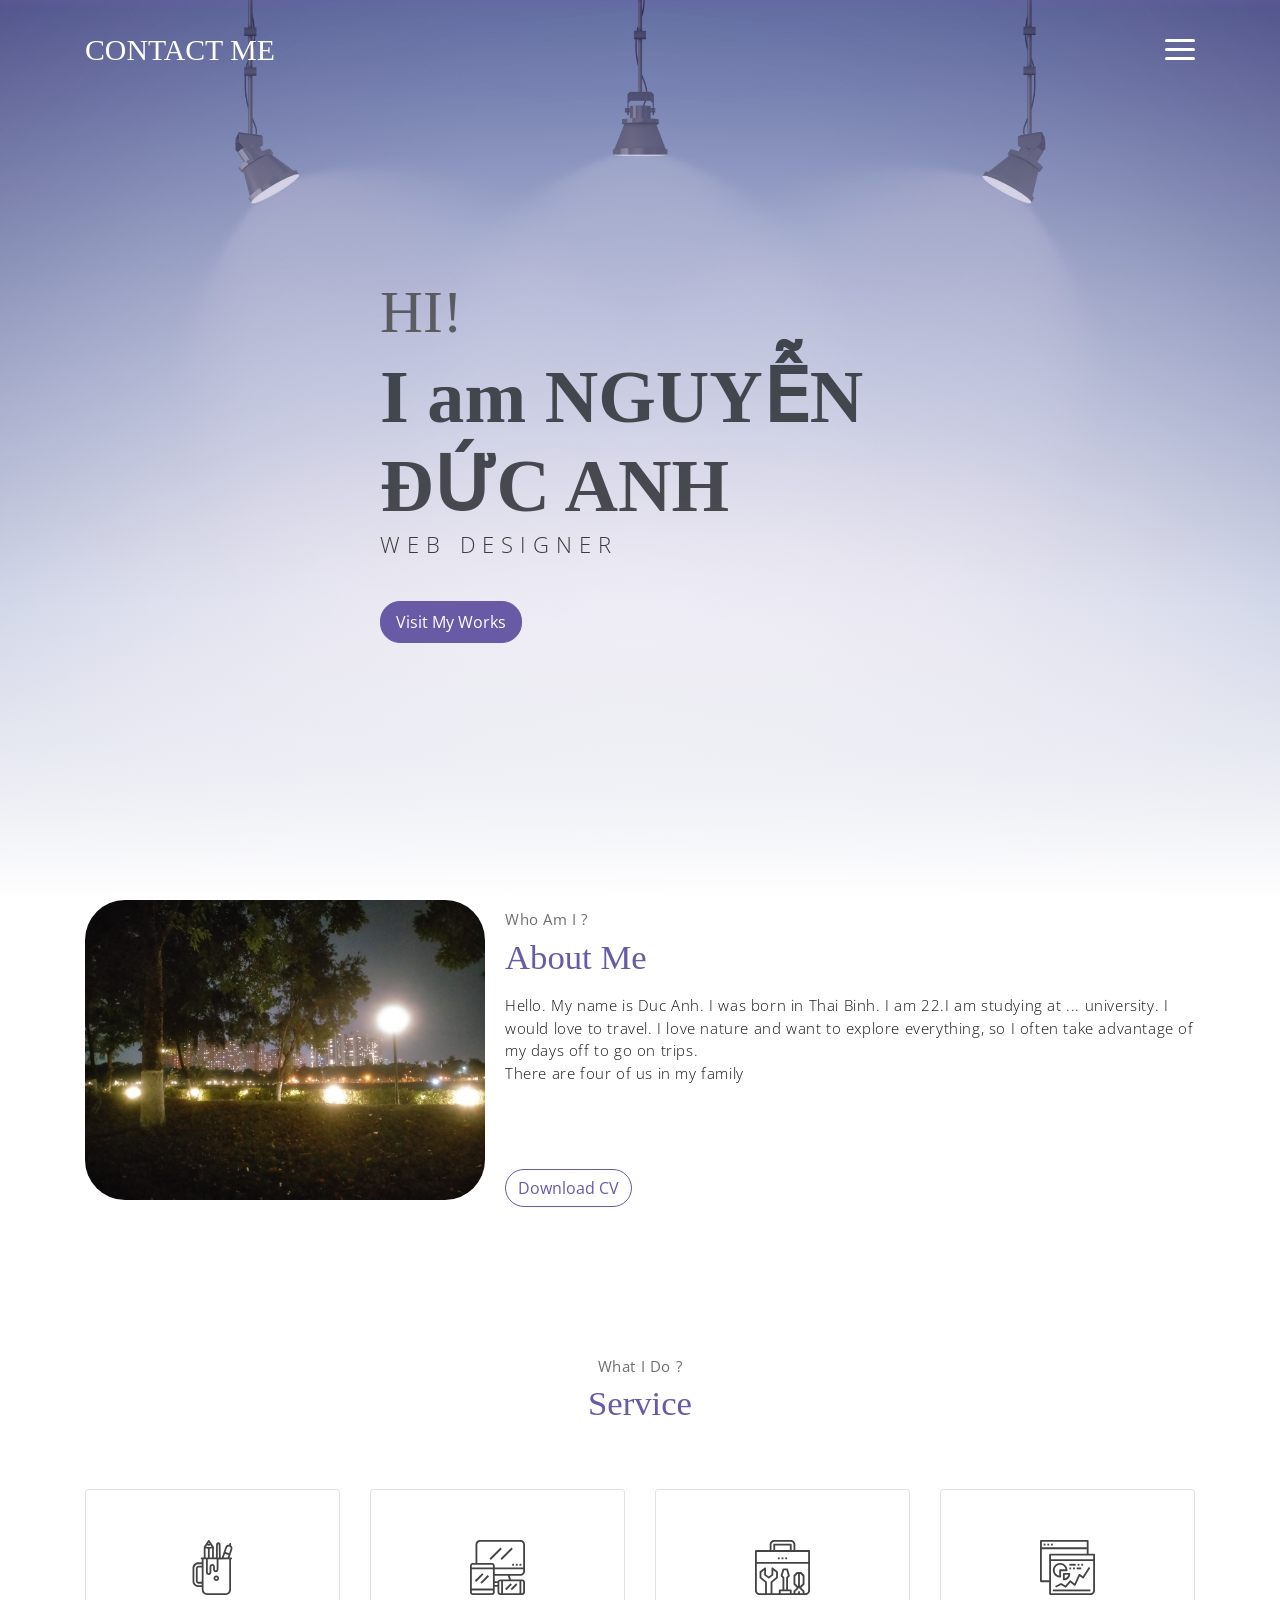
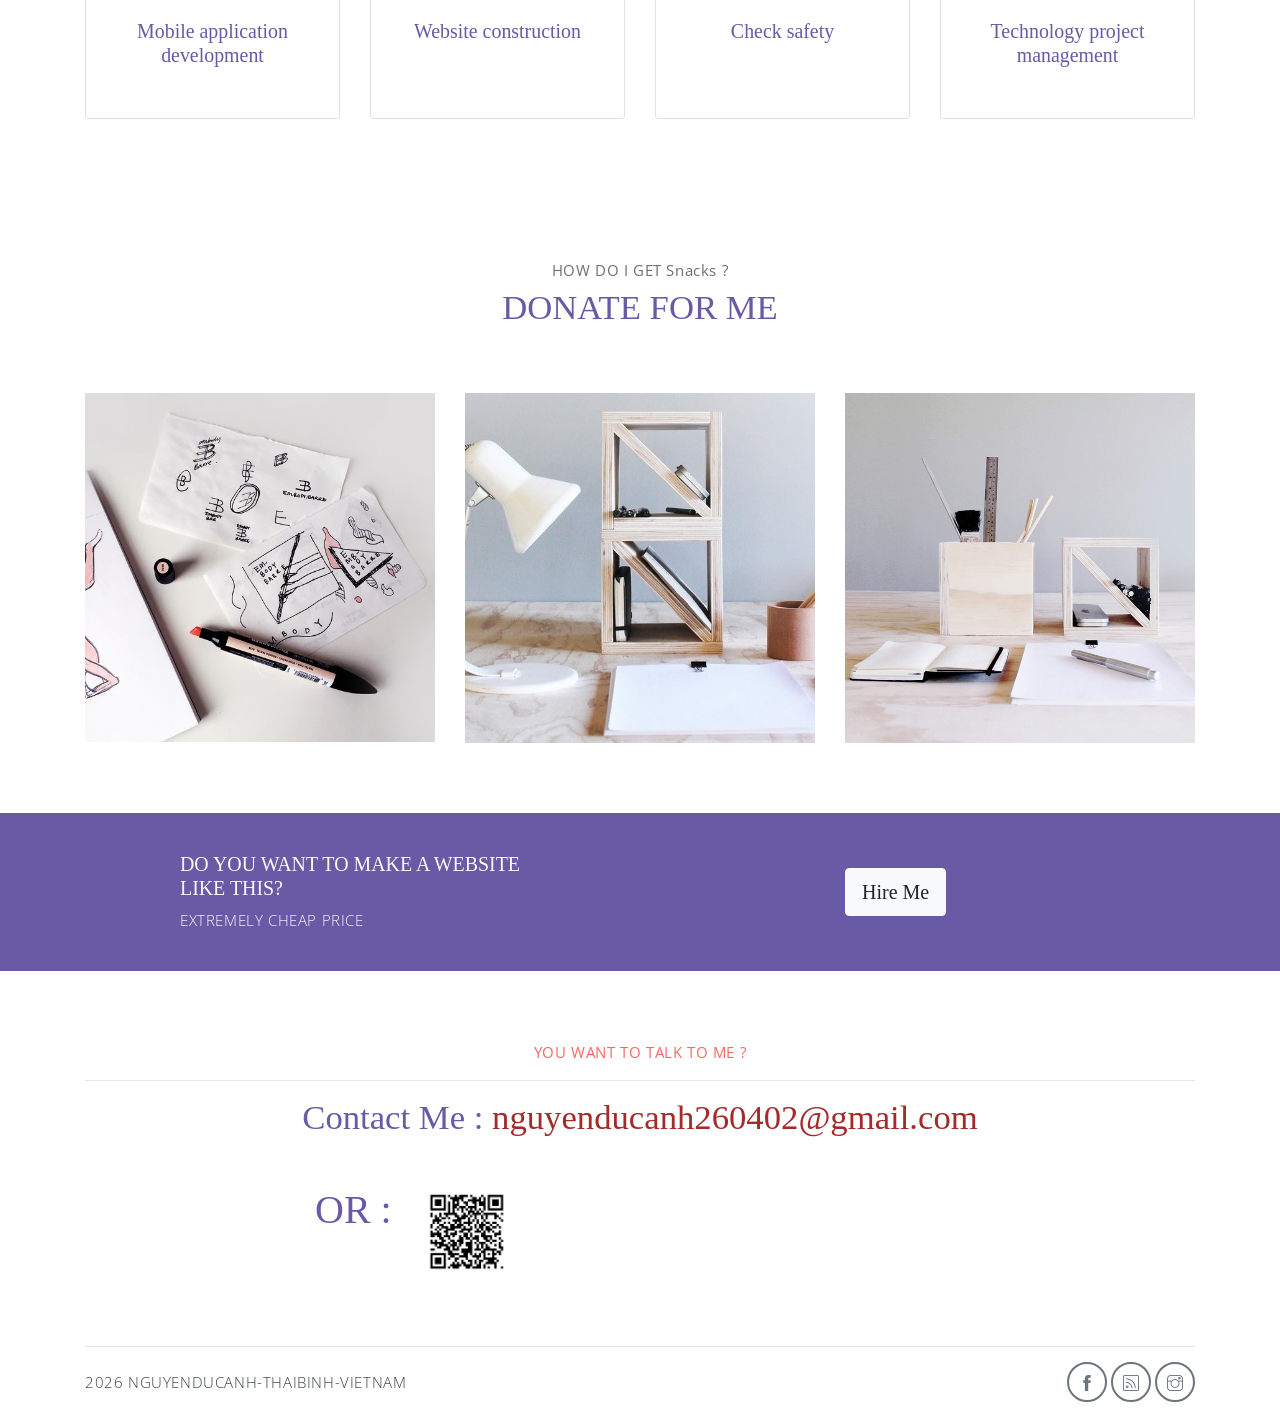
<file: index.html>
<!DOCTYPE html>
<html lang="en">
<head>
	<meta charset="utf-8">
    <meta name="viewport" content="width=device-width, initial-scale=1, shrink-to-fit=no">
    <meta name="description" content="TOI LA NGUYEN DUC ANH ">
    <meta name="author" content="Devcrud">
    <title>NGUYENDUCANH </title>
    <!-- font icons -->
    <link rel="stylesheet" href="assets/vendors/themify-icons/css/themify-icons.css">
    <!-- Bootstrap + Meyawo main styles -->
	<link rel="stylesheet" href="assets/css/meyawo.css">
   
    <meta name="google-adsense-account" content="ca-pub-3031003174365564">

    <script async src="https://pagead2.googlesyndication.com/pagead/js/adsbygoogle.js?client=ca-pub-3031003174365564"
    crossorigin="anonymous"></script>
</head>
<body data-spy="scroll" data-target=".navbar" data-offset="40" id="home">

    <!-- Page Navbar -->
    <nav class="custom-navbar" data-spy="affix" data-offset-top="20">
        <div class="container">
            <a style="color: rgb(255, 255, 255);" class="logo" href="https://www.facebook.com/profile.php?id=100047521892506">CONTACT ME </a>         
            <ul class="nav">
                <li class="item">
                    <a class="link" href="#home">Home</a>
                </li>
                <li class="item">
                    <a class="link" href="#about">About</a>
                </li>
                <li class="item">
                    <a class="link" href="#helpme">Help Me </a>
                </li>
                <li class="item">
                    <a class="link" href="#testmonial">Testmonial</a>
                </li>
                <li class="item">
                    <a class="link" href="#contact">Contact</a>
                </li>
                <li class="item ml-md-3">
                    <a href="#" class="btn btn-primary">Components toang</a>
                </li>
            </ul>
            <a href="javascript:void(0)" id="nav-toggle" class="hamburger hamburger--elastic">
                <div class="hamburger-box">
                  <div class="hamburger-inner"></div>
                </div>
            </a>
        </div>          
    </nav><!-- End of Page Navbar -->

    <!-- page header -->
    <header id="home" class="header">
        <div class="overlay"></div>
        <div class="header-content container">
            <h1 class="header-title">
                <span class="up">HI!</span>
                <span class="down">I am NGUYỄN ĐỨC ANH</span>
            </h1>
            <p class="header-subtitle">WEB DESIGNER</p>            

            <a class="btn btn-primary" href="#">Visit My Works</a>
        </div>              
    </header><!-- end of page header -->

    <!-- about section -->
    <section class="section pt-0" id="about">
        <!-- container -->
        <div class="container text-center">
            <!-- about wrapper -->
            <div class="about">
                <div class="about-img-holder">
                    <img src="assets/imgs/skyblack.jpg" class="about-img" alt="Download free bootstrap 4 landing page, free boootstrap 4 templates, Download free bootstrap 4.1 landing page, free boootstrap 4.1.1 templates, meyawo Landing page">
                </div>
                <div class="about-caption">
                    <p class="section-subtitle">Who Am I ?</p>
                    <h2 class="section-title mb-3">About Me</h2>
                    <p>
                        Hello. My name is Duc Anh. I was born in Thai Binh. I am 22.I am studying at ... university. I would love to travel. I love nature and want to explore everything, so I often take advantage of my days off to go on trips.
                         <br>There are four of us in my family<br> 
                        <br> 
                      <br>        
                         </p>
                    <a href="#" class="btn-rounded btn btn-outline-primary mt-4">Download CV </a>
                </div>              
            </div><!-- end of about wrapper -->
        </div><!-- end of container -->
    </section> <!-- end of about section -->

    <!-- service section -->
    <section class="section" id="service">
        <div class="container text-center">
            <p class="section-subtitle">What I Do ?</p>
            <h6 class="section-title mb-6">Service</h6>
            <!-- row -->
            <div class="row">
                <div class="col-md-6 col-lg-3">
                    <div class="service-card">
                        <div class="body">
                            <img src="assets/imgs/pencil-case.svg" alt="Download free bootstrap 4 landing page, free boootstrap 4 templates, Download free bootstrap 4.1 landing page, free boootstrap 4.1.1 templates, meyawo Landing page" class="icon">
                            <h6 class="title">Mobile application development</h6>
                            <p class="subtitle">I can help you create high-quality mobile applications .</p>
                        </div>
                    </div>
                </div>
                <div class="col-md-6 col-lg-3">
                    <div class="service-card">
                        <div class="body">
                            <img src="assets/imgs/responsive.svg" alt="Download free bootstrap 4 landing page, free boootstrap 4 templates, Download free bootstrap 4.1 landing page, free boootstrap 4.1.1 templates, meyawo Landing page" class="icon">
                            <h6 class="title">Website construction</h6>
                            <p class="subtitle">I can help you create beautiful websites for individuals, businesses or online stores.</p>
                        </div>
                    </div>
                </div>
                <div class="col-md-6 col-lg-3">
                    <div class="service-card">
                        <div class="body">
                            <img src="assets/imgs/toolbox.svg" alt="Download free bootstrap 4 landing page, free boootstrap 4 templates, Download free bootstrap 4.1 landing page, free boootstrap 4.1.1 templates, meyawo Landing page" class="icon">
                            <h6 class="title">Check safety</h6>
                            <p class="subtitle">I can help you protect your systems and data, detect security vulnerabilities and suggest improvements..</p>
                        </div>
                    </div>
                </div>
                <div class="col-md-6 col-lg-3">
                    <div class="service-card">
                        <div class="body">
                            <img src="assets/imgs/analytics.svg" alt="Download free bootstrap 4 landing page, free boootstrap 4 templates, Download free bootstrap 4.1 landing page, free boootstrap 4.1.1 templates, meyawo Landing page" class="icon">
                            <h6 class="title">Technology project management</h6>
                            <p class="subtitle">I can help you manage technology projects effectively and successfully.</p>
                        </div>
                    </div>
                </div>
            </div><!-- end of row -->
        </div>
    </section><!-- end of service section -->

    <!-- portfolio section -->
    <section class="section" id="helpme">
        <div class="container text-center">
            <p class="section-subtitle">HOW DO I GET Snacks ? </p>
            <h6 class="section-title mb-6">DONATE FOR ME </h6>
            <!-- row -->
            <div class="row">
                <div class="col-md-4">
                    <a  class="portfolio-card">
                        <img src="assets/imgs/folio-1.jpg" class="portfolio-card-img" alt="">    
                        <span class="portfolio-card-overlay">
                            <span class="portfolio-card-caption">
                                <h4>NGUYỄN ĐỨC ANH </h5>
                                <p class="font-weight-normal">Momo: 0978158745</p>
                            </span>                         
                        </span>                     
                    </a>
                </div>
                <div class="col-md-4">
                    <a class="portfolio-card">
                        <img class="portfolio-card-img" src="assets/imgs/folio-2.jpg" class="img-responsive rounded" alt="">
                        <span class="portfolio-card-overlay">
                            <span class="portfolio-card-caption">
                                <h4>NGUYỄN ĐỨC ANH</h5>
                                <p class="font-weight-normal">ZaloPay: 0978158745</p>
                            </span>                         
                        </span>                         
                    </a>
                </div>
                <div class="col-md-4">
                    <a class="portfolio-card">
                        <img class="portfolio-card-img" src="assets/imgs/folio-3.jpg" class="img-responsive rounded" alt="">    
                        <span class="portfolio-card-overlay">
                            <span class="portfolio-card-caption">
                                <h4>NGUYỄN ĐỨC ANH</h5>
                                <p class="font-weight-normal">MB bank : 0001696422609</p>
                            </span>                         
                        </span>                     
                    </a>
                </div>
            </div><!-- end of row -->
        </div><!-- end of container -->
    </section> <!-- end of portfolio section -->

 

    <!-- section -->
    <section class="section-sm bg-primary">
        <!-- container -->
        <div class="container text-center text-sm-left">
            <!-- row -->
            <div class="row align-items-center">
                <div class="col-sm offset-md-1 mb-4 mb-md-0">
                    <h6 class="title text-light">DO YOU WANT TO MAKE A WEBSITE LIKE THIS?</h6>
                    <p class="m-0 text-light">EXTREMELY CHEAP PRICE</p>
                </div>
                <div class="col-sm offset-sm-2 offset-md-3">
                    <a class="btn btn-lg my-font btn-light rounded" href="#contact">Hire Me</a>
                </div>
            </div> <!-- end of row -->
        </div> <!-- end of container -->
    </section> <!-- end of section -->

    <!-- testimonial section 
    <section class="section" id="testmonial">
        <div class="container text-center">
            <p class="section-subtitle">What Think Client About Me ?</p>
            <h6 class="section-title mb-6">MY BESTFRIEND</h6>

            
            <div class="row">
                <div class="col-md-6">
                    <div class="testimonial-card">
                        <div class="testimonial-card-img-holder">
                            <img src="assets/imgs/twothedog.jpg" class="testimonial-card-img" alt="Download free bootstrap 4 landing page, free boootstrap 4 templates, Download free bootstrap 4.1 landing page, free boootstrap 4.1.1 templates, meyawo Landing page">                           
                        </div>
                        <div class="testimonial-card-body">
                            <p class="testimonial-card-subtitle">"Your web development skills coupled with a sharp logical mindset truly make you a standout learner. Integrating logical thinking into your learning process and showcasing creativity in problem-solving is commendable. You go beyond just coding; you have a clear vision on applying knowledge practically. Your ability to swiftly grasp concepts and provide innovative solutions is a motivational force within the team and programming community. With your commitment and continuous effort, I believe you'll achieve remarkable success in the field, leveraging your strong logical thinking skills."</p>
                            <h6 class="testimonial-card-title">SOMEONE</h6>
                        </div>
                    </div>
                </div>
                <div class="col-md-6">
                    <div class="testimonial-card">
                        <div class="testimonial-card-img-holder">
                            <img src="assets/imgs/blackdog.jpg" class="testimonial-card-img" alt="Download free bootstrap 4 landing page, free boootstrap 4 templates, Download free bootstrap 4.1 landing page, free boootstrap 4.1.1 templates, meyawo Landing page">                        
                        </div>
                        <div class="testimonial-card-body">
                            <p class="testimonial-card-subtitle"> " Gâu gâu gâu. Gâu gâu gâu. Gâu gâu gâu. Gâu gâu gâu. Gâu gâu gâu.
                             "</p>
                            <h6 class="testimonial-card-title">Pet</h6>
                        </div>
                    </div>
                </div>
            </div>
        </div> 
    </section> end of testimonial section -->

    <!-- contact section -->
    <section class="section" id="contact">
        <div class="container text-center">
            <p style="color:rgb(255, 0, 0)" class="section-subtitle">YOU WANT TO TALK TO ME ?</p>
            <hr>
            <h6 class="section-title mb-5">Contact Me : <h7 style="color:brown">nguyenducanh260402@gmail.com</h7></h6>
            <!-- contact form -->
            <form action="" class="contact-form col-md-10 col-lg-8 m-auto">
                <div class="form-row">       <h1 style="margin-left: 35px;">OR :</h1>             
                    <div class="testimonial-card-img-holder">
                        <img style="border-radius: 0;margin-left: 30px;" src="assets/imgs/qrfb.png" class="testimonial-card-img" alt="Download free bootstrap 4 landing page, free boootstrap 4 templates, Download free bootstrap 4.1 landing page, free boootstrap 4.1.1 templates, meyawo Landing page">                        
                    </div>
                </div>  
            </form><!-- end of contact form -->
        </div><!-- end of container -->
    </section><!-- end of contact section -->

    <!-- footer -->
    <div class="container">
        <footer class="footer">       
            <p class="mb-0"><script>document.write(new Date().getFullYear())</script>  <a href="https://www.facebook.com/profile.php?id=100047521892506">NGUYENDUCANH-THAIBINH-VIETNAM</a></p>
            <div class="social-links text-right m-auto ml-sm-auto">
                <a href="https://www.facebook.com/profile.php?id=100047521892506" class="link"><i class="ti-facebook"></i></a>
                <a href="#" class="link"><i class="ti-rss"></i></a>
                <a href="components.html" class="link"><i class="ti-instagram"></i></a>
               
            </div>
        </footer>
    </div> <!-- end of page footer -->
	
	<!-- core  -->
    <script src="assets/vendors/jquery/jquery-3.4.1.js"></script>
    <script src="assets/vendors/bootstrap/bootstrap.bundle.js"></script>

    <!-- bootstrap 3 affix -->
	<script src="assets/vendors/bootstrap/bootstrap.affix.js"></script>

    <!-- Meyawo js -->
    <script src="assets/js/meyawo.js"></script>
    <script async src="https://pagead2.googlesyndication.com/pagead/js/adsbygoogle.js?client=ca-pub-3031003174365564"
    crossorigin="anonymous"></script>
</body>
</html>
</file>
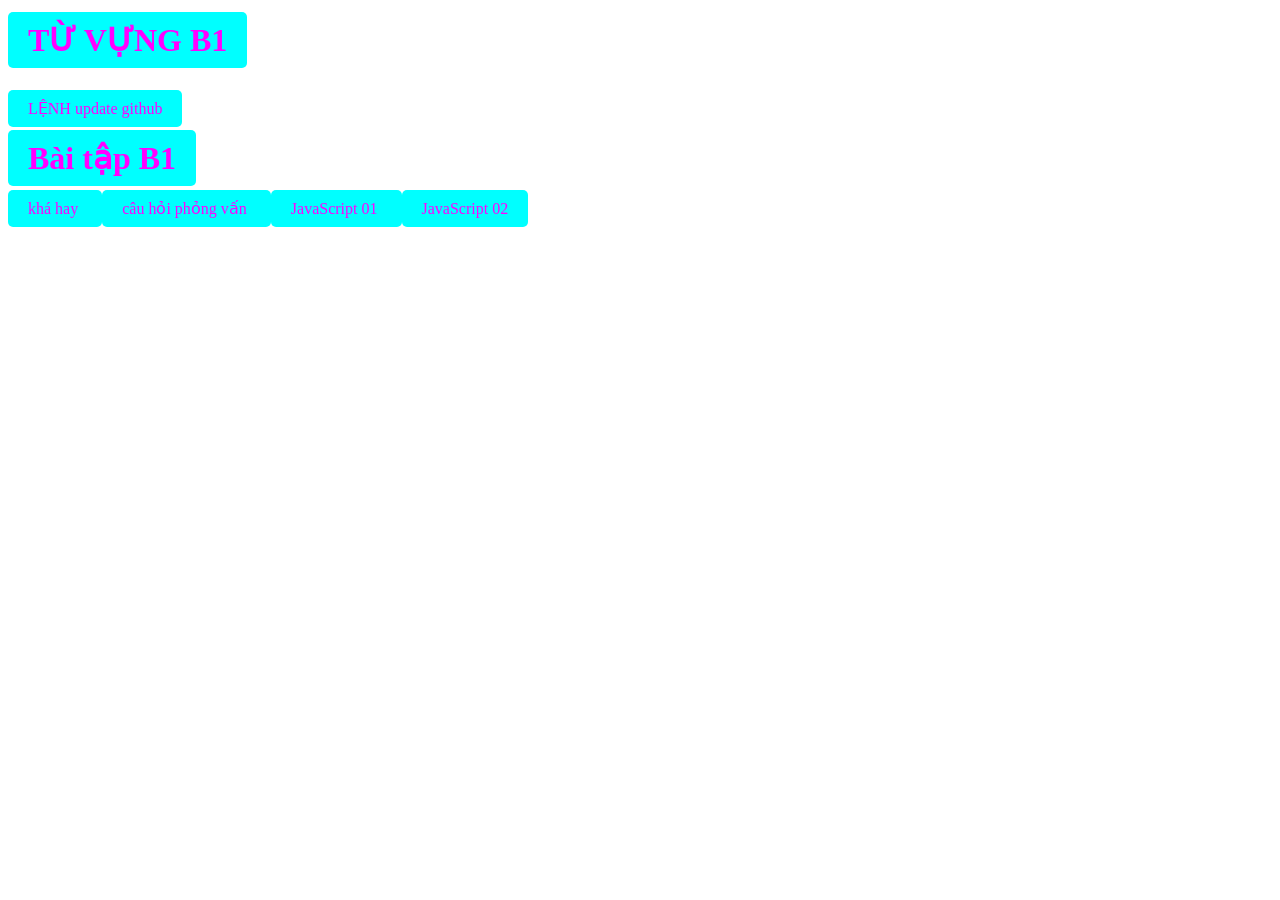
<file: components.html>
<!DOCTYPE html>
<html>
<head>
   <title>;>></title>
    <meta name="viewport" content="width=device-width, initial-scale=1">
    <style>
        /* Màu chữ và nền cho thẻ A */
        .my-link {
            color: #ff00ff; /* Màu chữ hồng */
            background-color: #00ffff; /* Màu nền xanh da trời */
            padding: 10px 20px; /* Khoảng cách bên trong thẻ A */
            text-decoration: none; /* Loại bỏ đường gạch chân mặc định của liên kết */
            border-radius: 5px; /* Bo tròn góc */
            transition: background-color 0.3s ease, color 0.3s ease; /* Hiệu ứng hover */
        }

        /* Hiệu ứng hover khi di chuột qua thẻ A */
        .my-link:hover {
            background-color: #ff00ff; /* Màu nền khi hover (hồng) */
            color: #00ffff; /* Màu chữ khi hover (xanh da trời) */
        }

        /* Định dạng cho màn hình nhỏ */
        @media screen and (max-width: 600px) {
            .my-link {
                padding: 5px 10px; /* Giảm khoảng cách bên trong thẻ A cho màn hình nhỏ hơn */
            }
        }
    </style>

    <script async src="https://pagead2.googlesyndication.com/pagead/js/adsbygoogle.js?client=ca-pub-3031003174365564"
     crossorigin="anonymous"></script>
</head>
<body>
  
    <h1> <a href="https://zenlishtoeic.vn/bo-tai-lieu-lam-chu-tu-vung-0-450-toeic-danh-cho-sinh-vien-eaut/" target="_blank" class="my-link">TỪ VỰNG B1</a> </h1>
   <br>
    <h9> <a href="./update.html" target="_blank" class="my-link">LỆNH update github</a> </h9>
    <h1> <a href="https://tienganhb1.com/de-thi-tieng-anh-b1-co-dap-an?gidzl=a9VKOqDS2MALYDLcH480OvM1tcXRGWDls8oCEGmK1ptPZDqtMXHMFTxNsZO66LHWrTU0DJFW-kqpGbG9OW" target="_blank" class="my-link">Bài tập B1</a> </h1>
    <h9> <a href="https://test-english.com/" target="_blank" class="my-link"> khá hay </a> </h9>
    <h9> <a href="./pv.html" target="_blank" class="my-link"> câu hỏi phỏng vấn </a> </h9>
    <h9> <a href=" https://thachpham.com/category/web-development/javascript" target="_blank" class="my-link"> JavaScript 01 </a> </h9>
    <h9> <a href="  https://freetuts.net/hoc-javascript" target="_blank" class="my-link"> JavaScript 02 </a> </h9>
</body>
</html>
<script async src="https://pagead2.googlesyndication.com/pagead/js/adsbygoogle.js?client=ca-pub-3031003174365564"
     crossorigin="anonymous"></script>
</file>
<file: assets/vendors/themify-icons/css/themify-icons.css>
@font-face {
	font-family: 'themify';
	src:url("../fonts/themify.eot?-fvbane");
	src:url("../fonts/themify.eot?#iefix-fvbane") format("embedded-opentype"),
		url("../fonts/themify.woff?-fvbane") format("woff"),
		url("../fonts/themify.ttf?-fvbane") format("truetype"),
		url("../fonts/themify.svg?-fvbane#themify") format("svg");
	font-weight: normal;
	font-style: normal;
}

[class^="ti-"], [class*=" ti-"] {
	font-family: 'themify';
	speak: none;
	font-style: normal;
	font-weight: normal;
	font-variant: normal;
	text-transform: none;
	line-height: 1;

	/* Better Font Rendering =========== */
	-webkit-font-smoothing: antialiased;
	-moz-osx-font-smoothing: grayscale;
}

.ti-wand:before {
	content: "\e600";
}
.ti-volume:before {
	content: "\e601";
}
.ti-user:before {
	content: "\e602";
}
.ti-unlock:before {
	content: "\e603";
}
.ti-unlink:before {
	content: "\e604";
}
.ti-trash:before {
	content: "\e605";
}
.ti-thought:before {
	content: "\e606";
}
.ti-target:before {
	content: "\e607";
}
.ti-tag:before {
	content: "\e608";
}
.ti-tablet:before {
	content: "\e609";
}
.ti-star:before {
	content: "\e60a";
}
.ti-spray:before {
	content: "\e60b";
}
.ti-signal:before {
	content: "\e60c";
}
.ti-shopping-cart:before {
	content: "\e60d";
}
.ti-shopping-cart-full:before {
	content: "\e60e";
}
.ti-settings:before {
	content: "\e60f";
}
.ti-search:before {
	content: "\e610";
}
.ti-zoom-in:before {
	content: "\e611";
}
.ti-zoom-out:before {
	content: "\e612";
}
.ti-cut:before {
	content: "\e613";
}
.ti-ruler:before {
	content: "\e614";
}
.ti-ruler-pencil:before {
	content: "\e615";
}
.ti-ruler-alt:before {
	content: "\e616";
}
.ti-bookmark:before {
	content: "\e617";
}
.ti-bookmark-alt:before {
	content: "\e618";
}
.ti-reload:before {
	content: "\e619";
}
.ti-plus:before {
	content: "\e61a";
}
.ti-pin:before {
	content: "\e61b";
}
.ti-pencil:before {
	content: "\e61c";
}
.ti-pencil-alt:before {
	content: "\e61d";
}
.ti-paint-roller:before {
	content: "\e61e";
}
.ti-paint-bucket:before {
	content: "\e61f";
}
.ti-na:before {
	content: "\e620";
}
.ti-mobile:before {
	content: "\e621";
}
.ti-minus:before {
	content: "\e622";
}
.ti-medall:before {
	content: "\e623";
}
.ti-medall-alt:before {
	content: "\e624";
}
.ti-marker:before {
	content: "\e625";
}
.ti-marker-alt:before {
	content: "\e626";
}
.ti-arrow-up:before {
	content: "\e627";
}
.ti-arrow-right:before {
	content: "\e628";
}
.ti-arrow-left:before {
	content: "\e629";
}
.ti-arrow-down:before {
	content: "\e62a";
}
.ti-lock:before {
	content: "\e62b";
}
.ti-location-arrow:before {
	content: "\e62c";
}
.ti-link:before {
	content: "\e62d";
}
.ti-layout:before {
	content: "\e62e";
}
.ti-layers:before {
	content: "\e62f";
}
.ti-layers-alt:before {
	content: "\e630";
}
.ti-key:before {
	content: "\e631";
}
.ti-import:before {
	content: "\e632";
}
.ti-image:before {
	content: "\e633";
}
.ti-heart:before {
	content: "\e634";
}
.ti-heart-broken:before {
	content: "\e635";
}
.ti-hand-stop:before {
	content: "\e636";
}
.ti-hand-open:before {
	content: "\e637";
}
.ti-hand-drag:before {
	content: "\e638";
}
.ti-folder:before {
	content: "\e639";
}
.ti-flag:before {
	content: "\e63a";
}
.ti-flag-alt:before {
	content: "\e63b";
}
.ti-flag-alt-2:before {
	content: "\e63c";
}
.ti-eye:before {
	content: "\e63d";
}
.ti-export:before {
	content: "\e63e";
}
.ti-exchange-vertical:before {
	content: "\e63f";
}
.ti-desktop:before {
	content: "\e640";
}
.ti-cup:before {
	content: "\e641";
}
.ti-crown:before {
	content: "\e642";
}
.ti-comments:before {
	content: "\e643";
}
.ti-comment:before {
	content: "\e644";
}
.ti-comment-alt:before {
	content: "\e645";
}
.ti-close:before {
	content: "\e646";
}
.ti-clip:before {
	content: "\e647";
}
.ti-angle-up:before {
	content: "\e648";
}
.ti-angle-right:before {
	content: "\e649";
}
.ti-angle-left:before {
	content: "\e64a";
}
.ti-angle-down:before {
	content: "\e64b";
}
.ti-check:before {
	content: "\e64c";
}
.ti-check-box:before {
	content: "\e64d";
}
.ti-camera:before {
	content: "\e64e";
}
.ti-announcement:before {
	content: "\e64f";
}
.ti-brush:before {
	content: "\e650";
}
.ti-briefcase:before {
	content: "\e651";
}
.ti-bolt:before {
	content: "\e652";
}
.ti-bolt-alt:before {
	content: "\e653";
}
.ti-blackboard:before {
	content: "\e654";
}
.ti-bag:before {
	content: "\e655";
}
.ti-move:before {
	content: "\e656";
}
.ti-arrows-vertical:before {
	content: "\e657";
}
.ti-arrows-horizontal:before {
	content: "\e658";
}
.ti-fullscreen:before {
	content: "\e659";
}
.ti-arrow-top-right:before {
	content: "\e65a";
}
.ti-arrow-top-left:before {
	content: "\e65b";
}
.ti-arrow-circle-up:before {
	content: "\e65c";
}
.ti-arrow-circle-right:before {
	content: "\e65d";
}
.ti-arrow-circle-left:before {
	content: "\e65e";
}
.ti-arrow-circle-down:before {
	content: "\e65f";
}
.ti-angle-double-up:before {
	content: "\e660";
}
.ti-angle-double-right:before {
	content: "\e661";
}
.ti-angle-double-left:before {
	content: "\e662";
}
.ti-angle-double-down:before {
	content: "\e663";
}
.ti-zip:before {
	content: "\e664";
}
.ti-world:before {
	content: "\e665";
}
.ti-wheelchair:before {
	content: "\e666";
}
.ti-view-list:before {
	content: "\e667";
}
.ti-view-list-alt:before {
	content: "\e668";
}
.ti-view-grid:before {
	content: "\e669";
}
.ti-uppercase:before {
	content: "\e66a";
}
.ti-upload:before {
	content: "\e66b";
}
.ti-underline:before {
	content: "\e66c";
}
.ti-truck:before {
	content: "\e66d";
}
.ti-timer:before {
	content: "\e66e";
}
.ti-ticket:before {
	content: "\e66f";
}
.ti-thumb-up:before {
	content: "\e670";
}
.ti-thumb-down:before {
	content: "\e671";
}
.ti-text:before {
	content: "\e672";
}
.ti-stats-up:before {
	content: "\e673";
}
.ti-stats-down:before {
	content: "\e674";
}
.ti-split-v:before {
	content: "\e675";
}
.ti-split-h:before {
	content: "\e676";
}
.ti-smallcap:before {
	content: "\e677";
}
.ti-shine:before {
	content: "\e678";
}
.ti-shift-right:before {
	content: "\e679";
}
.ti-shift-left:before {
	content: "\e67a";
}
.ti-shield:before {
	content: "\e67b";
}
.ti-notepad:before {
	content: "\e67c";
}
.ti-server:before {
	content: "\e67d";
}
.ti-quote-right:before {
	content: "\e67e";
}
.ti-quote-left:before {
	content: "\e67f";
}
.ti-pulse:before {
	content: "\e680";
}
.ti-printer:before {
	content: "\e681";
}
.ti-power-off:before {
	content: "\e682";
}
.ti-plug:before {
	content: "\e683";
}
.ti-pie-chart:before {
	content: "\e684";
}
.ti-paragraph:before {
	content: "\e685";
}
.ti-panel:before {
	content: "\e686";
}
.ti-package:before {
	content: "\e687";
}
.ti-music:before {
	content: "\e688";
}
.ti-music-alt:before {
	content: "\e689";
}
.ti-mouse:before {
	content: "\e68a";
}
.ti-mouse-alt:before {
	content: "\e68b";
}
.ti-money:before {
	content: "\e68c";
}
.ti-microphone:before {
	content: "\e68d";
}
.ti-menu:before {
	content: "\e68e";
}
.ti-menu-alt:before {
	content: "\e68f";
}
.ti-map:before {
	content: "\e690";
}
.ti-map-alt:before {
	content: "\e691";
}
.ti-loop:before {
	content: "\e692";
}
.ti-location-pin:before {
	content: "\e693";
}
.ti-list:before {
	content: "\e694";
}
.ti-light-bulb:before {
	content: "\e695";
}
.ti-Italic:before {
	content: "\e696";
}
.ti-info:before {
	content: "\e697";
}
.ti-infinite:before {
	content: "\e698";
}
.ti-id-badge:before {
	content: "\e699";
}
.ti-hummer:before {
	content: "\e69a";
}
.ti-home:before {
	content: "\e69b";
}
.ti-help:before {
	content: "\e69c";
}
.ti-headphone:before {
	content: "\e69d";
}
.ti-harddrives:before {
	content: "\e69e";
}
.ti-harddrive:before {
	content: "\e69f";
}
.ti-gift:before {
	content: "\e6a0";
}
.ti-game:before {
	content: "\e6a1";
}
.ti-filter:before {
	content: "\e6a2";
}
.ti-files:before {
	content: "\e6a3";
}
.ti-file:before {
	content: "\e6a4";
}
.ti-eraser:before {
	content: "\e6a5";
}
.ti-envelope:before {
	content: "\e6a6";
}
.ti-download:before {
	content: "\e6a7";
}
.ti-direction:before {
	content: "\e6a8";
}
.ti-direction-alt:before {
	content: "\e6a9";
}
.ti-dashboard:before {
	content: "\e6aa";
}
.ti-control-stop:before {
	content: "\e6ab";
}
.ti-control-shuffle:before {
	content: "\e6ac";
}
.ti-control-play:before {
	content: "\e6ad";
}
.ti-control-pause:before {
	content: "\e6ae";
}
.ti-control-forward:before {
	content: "\e6af";
}
.ti-control-backward:before {
	content: "\e6b0";
}
.ti-cloud:before {
	content: "\e6b1";
}
.ti-cloud-up:before {
	content: "\e6b2";
}
.ti-cloud-down:before {
	content: "\e6b3";
}
.ti-clipboard:before {
	content: "\e6b4";
}
.ti-car:before {
	content: "\e6b5";
}
.ti-calendar:before {
	content: "\e6b6";
}
.ti-book:before {
	content: "\e6b7";
}
.ti-bell:before {
	content: "\e6b8";
}
.ti-basketball:before {
	content: "\e6b9";
}
.ti-bar-chart:before {
	content: "\e6ba";
}
.ti-bar-chart-alt:before {
	content: "\e6bb";
}
.ti-back-right:before {
	content: "\e6bc";
}
.ti-back-left:before {
	content: "\e6bd";
}
.ti-arrows-corner:before {
	content: "\e6be";
}
.ti-archive:before {
	content: "\e6bf";
}
.ti-anchor:before {
	content: "\e6c0";
}
.ti-align-right:before {
	content: "\e6c1";
}
.ti-align-left:before {
	content: "\e6c2";
}
.ti-align-justify:before {
	content: "\e6c3";
}
.ti-align-center:before {
	content: "\e6c4";
}
.ti-alert:before {
	content: "\e6c5";
}
.ti-alarm-clock:before {
	content: "\e6c6";
}
.ti-agenda:before {
	content: "\e6c7";
}
.ti-write:before {
	content: "\e6c8";
}
.ti-window:before {
	content: "\e6c9";
}
.ti-widgetized:before {
	content: "\e6ca";
}
.ti-widget:before {
	content: "\e6cb";
}
.ti-widget-alt:before {
	content: "\e6cc";
}
.ti-wallet:before {
	content: "\e6cd";
}
.ti-video-clapper:before {
	content: "\e6ce";
}
.ti-video-camera:before {
	content: "\e6cf";
}
.ti-vector:before {
	content: "\e6d0";
}
.ti-themify-logo:before {
	content: "\e6d1";
}
.ti-themify-favicon:before {
	content: "\e6d2";
}
.ti-themify-favicon-alt:before {
	content: "\e6d3";
}
.ti-support:before {
	content: "\e6d4";
}
.ti-stamp:before {
	content: "\e6d5";
}
.ti-split-v-alt:before {
	content: "\e6d6";
}
.ti-slice:before {
	content: "\e6d7";
}
.ti-shortcode:before {
	content: "\e6d8";
}
.ti-shift-right-alt:before {
	content: "\e6d9";
}
.ti-shift-left-alt:before {
	content: "\e6da";
}
.ti-ruler-alt-2:before {
	content: "\e6db";
}
.ti-receipt:before {
	content: "\e6dc";
}
.ti-pin2:before {
	content: "\e6dd";
}
.ti-pin-alt:before {
	content: "\e6de";
}
.ti-pencil-alt2:before {
	content: "\e6df";
}
.ti-palette:before {
	content: "\e6e0";
}
.ti-more:before {
	content: "\e6e1";
}
.ti-more-alt:before {
	content: "\e6e2";
}
.ti-microphone-alt:before {
	content: "\e6e3";
}
.ti-magnet:before {
	content: "\e6e4";
}
.ti-line-double:before {
	content: "\e6e5";
}
.ti-line-dotted:before {
	content: "\e6e6";
}
.ti-line-dashed:before {
	content: "\e6e7";
}
.ti-layout-width-full:before {
	content: "\e6e8";
}
.ti-layout-width-default:before {
	content: "\e6e9";
}
.ti-layout-width-default-alt:before {
	content: "\e6ea";
}
.ti-layout-tab:before {
	content: "\e6eb";
}
.ti-layout-tab-window:before {
	content: "\e6ec";
}
.ti-layout-tab-v:before {
	content: "\e6ed";
}
.ti-layout-tab-min:before {
	content: "\e6ee";
}
.ti-layout-slider:before {
	content: "\e6ef";
}
.ti-layout-slider-alt:before {
	content: "\e6f0";
}
.ti-layout-sidebar-right:before {
	content: "\e6f1";
}
.ti-layout-sidebar-none:before {
	content: "\e6f2";
}
.ti-layout-sidebar-left:before {
	content: "\e6f3";
}
.ti-layout-placeholder:before {
	content: "\e6f4";
}
.ti-layout-menu:before {
	content: "\e6f5";
}
.ti-layout-menu-v:before {
	content: "\e6f6";
}
.ti-layout-menu-separated:before {
	content: "\e6f7";
}
.ti-layout-menu-full:before {
	content: "\e6f8";
}
.ti-layout-media-right-alt:before {
	content: "\e6f9";
}
.ti-layout-media-right:before {
	content: "\e6fa";
}
.ti-layout-media-overlay:before {
	content: "\e6fb";
}
.ti-layout-media-overlay-alt:before {
	content: "\e6fc";
}
.ti-layout-media-overlay-alt-2:before {
	content: "\e6fd";
}
.ti-layout-media-left-alt:before {
	content: "\e6fe";
}
.ti-layout-media-left:before {
	content: "\e6ff";
}
.ti-layout-media-center-alt:before {
	content: "\e700";
}
.ti-layout-media-center:before {
	content: "\e701";
}
.ti-layout-list-thumb:before {
	content: "\e702";
}
.ti-layout-list-thumb-alt:before {
	content: "\e703";
}
.ti-layout-list-post:before {
	content: "\e704";
}
.ti-layout-list-large-image:before {
	content: "\e705";
}
.ti-layout-line-solid:before {
	content: "\e706";
}
.ti-layout-grid4:before {
	content: "\e707";
}
.ti-layout-grid3:before {
	content: "\e708";
}
.ti-layout-grid2:before {
	content: "\e709";
}
.ti-layout-grid2-thumb:before {
	content: "\e70a";
}
.ti-layout-cta-right:before {
	content: "\e70b";
}
.ti-layout-cta-left:before {
	content: "\e70c";
}
.ti-layout-cta-center:before {
	content: "\e70d";
}
.ti-layout-cta-btn-right:before {
	content: "\e70e";
}
.ti-layout-cta-btn-left:before {
	content: "\e70f";
}
.ti-layout-column4:before {
	content: "\e710";
}
.ti-layout-column3:before {
	content: "\e711";
}
.ti-layout-column2:before {
	content: "\e712";
}
.ti-layout-accordion-separated:before {
	content: "\e713";
}
.ti-layout-accordion-merged:before {
	content: "\e714";
}
.ti-layout-accordion-list:before {
	content: "\e715";
}
.ti-ink-pen:before {
	content: "\e716";
}
.ti-info-alt:before {
	content: "\e717";
}
.ti-help-alt:before {
	content: "\e718";
}
.ti-headphone-alt:before {
	content: "\e719";
}
.ti-hand-point-up:before {
	content: "\e71a";
}
.ti-hand-point-right:before {
	content: "\e71b";
}
.ti-hand-point-left:before {
	content: "\e71c";
}
.ti-hand-point-down:before {
	content: "\e71d";
}
.ti-gallery:before {
	content: "\e71e";
}
.ti-face-smile:before {
	content: "\e71f";
}
.ti-face-sad:before {
	content: "\e720";
}
.ti-credit-card:before {
	content: "\e721";
}
.ti-control-skip-forward:before {
	content: "\e722";
}
.ti-control-skip-backward:before {
	content: "\e723";
}
.ti-control-record:before {
	content: "\e724";
}
.ti-control-eject:before {
	content: "\e725";
}
.ti-comments-smiley:before {
	content: "\e726";
}
.ti-brush-alt:before {
	content: "\e727";
}
.ti-youtube:before {
	content: "\e728";
}
.ti-vimeo:before {
	content: "\e729";
}
.ti-twitter:before {
	content: "\e72a";
}
.ti-time:before {
	content: "\e72b";
}
.ti-tumblr:before {
	content: "\e72c";
}
.ti-skype:before {
	content: "\e72d";
}
.ti-share:before {
	content: "\e72e";
}
.ti-share-alt:before {
	content: "\e72f";
}
.ti-rocket:before {
	content: "\e730";
}
.ti-pinterest:before {
	content: "\e731";
}
.ti-new-window:before {
	content: "\e732";
}
.ti-microsoft:before {
	content: "\e733";
}
.ti-list-ol:before {
	content: "\e734";
}
.ti-linkedin:before {
	content: "\e735";
}
.ti-layout-sidebar-2:before {
	content: "\e736";
}
.ti-layout-grid4-alt:before {
	content: "\e737";
}
.ti-layout-grid3-alt:before {
	content: "\e738";
}
.ti-layout-grid2-alt:before {
	content: "\e739";
}
.ti-layout-column4-alt:before {
	content: "\e73a";
}
.ti-layout-column3-alt:before {
	content: "\e73b";
}
.ti-layout-column2-alt:before {
	content: "\e73c";
}
.ti-instagram:before {
	content: "\e73d";
}
.ti-google:before {
	content: "\e73e";
}
.ti-github:before {
	content: "\e73f";
}
.ti-flickr:before {
	content: "\e740";
}
.ti-facebook:before {
	content: "\e741";
}
.ti-dropbox:before {
	content: "\e742";
}
.ti-dribbble:before {
	content: "\e743";
}
.ti-apple:before {
	content: "\e744";
}
.ti-android:before {
	content: "\e745";
}
.ti-save:before {
	content: "\e746";
}
.ti-save-alt:before {
	content: "\e747";
}
.ti-yahoo:before {
	content: "\e748";
}
.ti-wordpress:before {
	content: "\e749";
}
.ti-vimeo-alt:before {
	content: "\e74a";
}
.ti-twitter-alt:before {
	content: "\e74b";
}
.ti-tumblr-alt:before {
	content: "\e74c";
}
.ti-trello:before {
	content: "\e74d";
}
.ti-stack-overflow:before {
	content: "\e74e";
}
.ti-soundcloud:before {
	content: "\e74f";
}
.ti-sharethis:before {
	content: "\e750";
}
.ti-sharethis-alt:before {
	content: "\e751";
}
.ti-reddit:before {
	content: "\e752";
}
.ti-pinterest-alt:before {
	content: "\e753";
}
.ti-microsoft-alt:before {
	content: "\e754";
}
.ti-linux:before {
	content: "\e755";
}
.ti-jsfiddle:before {
	content: "\e756";
}
.ti-joomla:before {
	content: "\e757";
}
.ti-html5:before {
	content: "\e758";
}
.ti-flickr-alt:before {
	content: "\e759";
}
.ti-email:before {
	content: "\e75a";
}
.ti-drupal:before {
	content: "\e75b";
}
.ti-dropbox-alt:before {
	content: "\e75c";
}
.ti-css3:before {
	content: "\e75d";
}
.ti-rss:before {
	content: "\e75e";
}
.ti-rss-alt:before {
	content: "\e75f";
}
</file>
<file: assets/css/meyawo.css>
@charset "UTF-8";
/*!
=========================================================
* Meyawo Landing page
=========================================================

* Copyright: 2019 DevCRUD (https://devcrud.com)
* Licensed: (https://devcrud.com/licenses)
* Coded by www.devcrud.com

=========================================================

* The above copyright notice and this permission notice shall be included in all copies or substantial portions of the Software.
*/
@import url("https://fonts.googleapis.com/css?family=Baloo+Paaji|Open+Sans:300,300i,400,400i,600,600i,700,700i");
:root {
  --blue: #1e549f;
  --indigo: #695aa6;
  --purple: #6f42c1;
  --pink: #e83e8c;
  --red: #ec185d;
  --orange: #ff6d02;
  --yellow: #ffc107;
  --green: #1bb74f;
  --teal: #20c997;
  --cyan: #17a2b8;
  --white: #fff;
  --gray: #6c757d;
  --gray-dark: #393e46;
  --primary: #695aa6;
  --secondary: #393e46;
  --success: #1bb74f;
  --info: #17a2b8;
  --warning: #ff6d02;
  --danger: #ec185d;
  --light: #f8f9fa;
  --dark: #212529;
  --breakpoint-xs: 0;
  --breakpoint-sm: 576px;
  --breakpoint-md: 768px;
  --breakpoint-lg: 992px;
  --breakpoint-xl: 1200px;
  --font-family-sans-serif: "Open Sans", sans-serif;
  --font-family-monospace: SFMono-Regular, Menlo, Monaco, Consolas, "Liberation Mono", "Courier New", monospace;
}

*,
*::before,
*::after {
  box-sizing: border-box;
}

html {
  font-family: sans-serif;
  line-height: 1.15;
  -webkit-text-size-adjust: 100%;
  -webkit-tap-highlight-color: rgba(0, 0, 0, 0);
}

article, aside, figcaption, figure, footer, header, hgroup, main, nav, section {
  display: block;
}

body {
  margin: 0;
  font-family: "Open Sans", sans-serif;
  font-size: 1rem;
  font-weight: 400;
  line-height: 1.5;
  color: #212529;
  text-align: left;
  background-color: #fff;
}

[tabindex="-1"]:focus {
  outline: 0 !important;
}

hr {
  box-sizing: content-box;
  height: 0;
  overflow: visible;
}

h1, h2, h3, h4, h5, h6 {
  margin-top: 0;
  margin-bottom: 0.5rem;
}

p {
  margin-top: 0;
  margin-bottom: 1rem;
}

abbr[title],
abbr[data-original-title] {
  text-decoration: underline;
  -webkit-text-decoration: underline dotted;
          text-decoration: underline dotted;
  cursor: help;
  border-bottom: 0;
  -webkit-text-decoration-skip-ink: none;
          text-decoration-skip-ink: none;
}

address {
  margin-bottom: 1rem;
  font-style: normal;
  line-height: inherit;
}

ol,
ul,
dl {
  margin-top: 0;
  margin-bottom: 1rem;
}

ol ol,
ul ul,
ol ul,
ul ol {
  margin-bottom: 0;
}

dt {
  font-weight: 700;
}

dd {
  margin-bottom: .5rem;
  margin-left: 0;
}

blockquote {
  margin: 0 0 1rem;
}

b,
strong {
  font-weight: bolder;
}

small {
  font-size: 80%;
}

sub,
sup {
  position: relative;
  font-size: 75%;
  line-height: 0;
  vertical-align: baseline;
}

sub {
  bottom: -.25em;
}

sup {
  top: -.5em;
}

a {
  color: #695aa6;
  text-decoration: none;
  background-color: transparent;
}

a:hover {
  color: #493f75;
  text-decoration: none;
}

a:not([href]):not([tabindex]) {
  color: inherit;
  text-decoration: none;
}

a:not([href]):not([tabindex]):hover, a:not([href]):not([tabindex]):focus {
  color: inherit;
  text-decoration: none;
}

a:not([href]):not([tabindex]):focus {
  outline: 0;
}

pre,
code,
kbd,
samp {
  font-family: SFMono-Regular, Menlo, Monaco, Consolas, "Liberation Mono", "Courier New", monospace;
  font-size: 1em;
}

pre {
  margin-top: 0;
  margin-bottom: 1rem;
  overflow: auto;
}

figure {
  margin: 0 0 1rem;
}

img {
  vertical-align: middle;
  border-style: none;
}

svg {
  overflow: hidden;
  vertical-align: middle;
}

table {
  border-collapse: collapse;
}

caption {
  padding-top: 0.75rem;
  padding-bottom: 0.75rem;
  color: #6c757d;
  text-align: left;
  caption-side: bottom;
}

th {
  text-align: inherit;
}

label {
  display: inline-block;
  margin-bottom: 0.5rem;
}

button {
  border-radius: 0;
}

button:focus {
  outline: 1px dotted;
  outline: 5px auto -webkit-focus-ring-color;
}

input,
button,
select,
optgroup,
textarea {
  margin: 0;
  font-family: inherit;
  font-size: inherit;
  line-height: inherit;
}

button,
input {
  overflow: visible;
}

button,
select {
  text-transform: none;
}

select {
  word-wrap: normal;
}

button,
[type="button"],
[type="reset"],
[type="submit"] {
  -webkit-appearance: button;
}

button:not(:disabled),
[type="button"]:not(:disabled),
[type="reset"]:not(:disabled),
[type="submit"]:not(:disabled) {
  cursor: pointer;
}

button::-moz-focus-inner,
[type="button"]::-moz-focus-inner,
[type="reset"]::-moz-focus-inner,
[type="submit"]::-moz-focus-inner {
  padding: 0;
  border-style: none;
}

input[type="radio"],
input[type="checkbox"] {
  box-sizing: border-box;
  padding: 0;
}

input[type="date"],
input[type="time"],
input[type="datetime-local"],
input[type="month"] {
  -webkit-appearance: listbox;
}

textarea {
  overflow: auto;
  resize: vertical;
}

fieldset {
  min-width: 0;
  padding: 0;
  margin: 0;
  border: 0;
}

legend {
  display: block;
  width: 100%;
  max-width: 100%;
  padding: 0;
  margin-bottom: .5rem;
  font-size: 1.5rem;
  line-height: inherit;
  color: inherit;
  white-space: normal;
}

progress {
  vertical-align: baseline;
}

[type="number"]::-webkit-inner-spin-button,
[type="number"]::-webkit-outer-spin-button {
  height: auto;
}

[type="search"] {
  outline-offset: -2px;
  -webkit-appearance: none;
}

[type="search"]::-webkit-search-decoration {
  -webkit-appearance: none;
}

::-webkit-file-upload-button {
  font: inherit;
  -webkit-appearance: button;
}

output {
  display: inline-block;
}

summary {
  display: list-item;
  cursor: pointer;
}

template {
  display: none;
}

[hidden] {
  display: none !important;
}

h1, h2, h3, h4, h5, h6,
.h1, .h2, .h3, .h4, .h5, .h6 {
  margin-bottom: 0.5rem;
  font-weight: 500;
  line-height: 1.2;
}

h1, .h1 {
  font-size: 2.5rem;
}

h2, .h2 {
  font-size: 2rem;
}

h3, .h3 {
  font-size: 1.75rem;
}

h4, .h4 {
  font-size: 1.5rem;
}

h5, .h5 {
  font-size: 1.25rem;
}

h6, .h6 {
  font-size: 1rem;
}

.lead {
  font-size: 1.25rem;
  font-weight: 300;
}

.display-1 {
  font-size: 6rem;
  font-weight: 300;
  line-height: 1.2;
}

.display-2 {
  font-size: 5.5rem;
  font-weight: 300;
  line-height: 1.2;
}

.display-3 {
  font-size: 4.5rem;
  font-weight: 300;
  line-height: 1.2;
}

.display-4 {
  font-size: 3.5rem;
  font-weight: 300;
  line-height: 1.2;
}

hr {
  margin-top: 1rem;
  margin-bottom: 1rem;
  border: 0;
  border-top: 1px solid rgba(0, 0, 0, 0.1);
}

small,
.small {
  font-size: 80%;
  font-weight: 400;
}

mark,
.mark {
  padding: 0.2em;
  background-color: #fcf8e3;
}

.list-unstyled {
  padding-left: 0;
  list-style: none;
}

.list-inline {
  padding-left: 0;
  list-style: none;
}

.list-inline-item {
  display: inline-block;
}

.list-inline-item:not(:last-child) {
  margin-right: 0.5rem;
}

.initialism {
  font-size: 90%;
  text-transform: uppercase;
}

.blockquote {
  margin-bottom: 1rem;
  font-size: 1.25rem;
}

.blockquote-footer {
  display: block;
  font-size: 80%;
  color: #6c757d;
}

.blockquote-footer::before {
  content: "\2014\00A0";
}

.img-fluid {
  max-width: 100%;
  height: auto;
}

.img-thumbnail {
  padding: 0.25rem;
  background-color: #fff;
  border: 1px solid #dee2e6;
  border-radius: 0.25rem;
  max-width: 100%;
  height: auto;
}

.figure {
  display: inline-block;
}

.figure-img {
  margin-bottom: 0.5rem;
  line-height: 1;
}

.figure-caption {
  font-size: 90%;
  color: #6c757d;
}

code {
  font-size: 87.5%;
  color: #e83e8c;
  word-break: break-word;
}

a > code {
  color: inherit;
}

kbd {
  padding: 0.2rem 0.4rem;
  font-size: 87.5%;
  color: #fff;
  background-color: #212529;
  border-radius: 0.2rem;
}

kbd kbd {
  padding: 0;
  font-size: 100%;
  font-weight: 700;
}

pre {
  display: block;
  font-size: 87.5%;
  color: #212529;
}

pre code {
  font-size: inherit;
  color: inherit;
  word-break: normal;
}

.pre-scrollable {
  max-height: 340px;
  overflow-y: scroll;
}

.container {
  width: 100%;
  padding-right: 15px;
  padding-left: 15px;
  margin-right: auto;
  margin-left: auto;
}

@media (min-width: 576px) {
  .container {
    max-width: 540px;
  }
}

@media (min-width: 768px) {
  .container {
    max-width: 720px;
  }
}

@media (min-width: 992px) {
  .container {
    max-width: 960px;
  }
}

@media (min-width: 1200px) {
  .container {
    max-width: 1140px;
  }
}

.container-fluid {
  width: 100%;
  padding-right: 15px;
  padding-left: 15px;
  margin-right: auto;
  margin-left: auto;
}

.row {
  display: -webkit-box;
  display: -webkit-flex;
  display: -ms-flexbox;
  display: flex;
  -webkit-flex-wrap: wrap;
      -ms-flex-wrap: wrap;
          flex-wrap: wrap;
  margin-right: -15px;
  margin-left: -15px;
}

.no-gutters {
  margin-right: 0;
  margin-left: 0;
}

.no-gutters > .col,
.no-gutters > [class*="col-"] {
  padding-right: 0;
  padding-left: 0;
}

.col-1, .col-2, .col-3, .col-4, .col-5, .col-6, .col-7, .col-8, .col-9, .col-10, .col-11, .col-12, .col,
.col-auto, .col-sm-1, .col-sm-2, .col-sm-3, .col-sm-4, .col-sm-5, .col-sm-6, .col-sm-7, .col-sm-8, .col-sm-9, .col-sm-10, .col-sm-11, .col-sm-12, .col-sm,
.col-sm-auto, .col-md-1, .col-md-2, .col-md-3, .col-md-4, .col-md-5, .col-md-6, .col-md-7, .col-md-8, .col-md-9, .col-md-10, .col-md-11, .col-md-12, .col-md,
.col-md-auto, .col-lg-1, .col-lg-2, .col-lg-3, .col-lg-4, .col-lg-5, .col-lg-6, .col-lg-7, .col-lg-8, .col-lg-9, .col-lg-10, .col-lg-11, .col-lg-12, .col-lg,
.col-lg-auto, .col-xl-1, .col-xl-2, .col-xl-3, .col-xl-4, .col-xl-5, .col-xl-6, .col-xl-7, .col-xl-8, .col-xl-9, .col-xl-10, .col-xl-11, .col-xl-12, .col-xl,
.col-xl-auto {
  position: relative;
  width: 100%;
  padding-right: 15px;
  padding-left: 15px;
}

.col {
  -webkit-flex-basis: 0;
      -ms-flex-preferred-size: 0;
          flex-basis: 0;
  -webkit-box-flex: 1;
  -webkit-flex-grow: 1;
      -ms-flex-positive: 1;
          flex-grow: 1;
  max-width: 100%;
}

.col-auto {
  -webkit-box-flex: 0;
  -webkit-flex: 0 0 auto;
      -ms-flex: 0 0 auto;
          flex: 0 0 auto;
  width: auto;
  max-width: 100%;
}

.col-1 {
  -webkit-box-flex: 0;
  -webkit-flex: 0 0 8.33333%;
      -ms-flex: 0 0 8.33333%;
          flex: 0 0 8.33333%;
  max-width: 8.33333%;
}

.col-2 {
  -webkit-box-flex: 0;
  -webkit-flex: 0 0 16.66667%;
      -ms-flex: 0 0 16.66667%;
          flex: 0 0 16.66667%;
  max-width: 16.66667%;
}

.col-3 {
  -webkit-box-flex: 0;
  -webkit-flex: 0 0 25%;
      -ms-flex: 0 0 25%;
          flex: 0 0 25%;
  max-width: 25%;
}

.col-4 {
  -webkit-box-flex: 0;
  -webkit-flex: 0 0 33.33333%;
      -ms-flex: 0 0 33.33333%;
          flex: 0 0 33.33333%;
  max-width: 33.33333%;
}

.col-5 {
  -webkit-box-flex: 0;
  -webkit-flex: 0 0 41.66667%;
      -ms-flex: 0 0 41.66667%;
          flex: 0 0 41.66667%;
  max-width: 41.66667%;
}

.col-6 {
  -webkit-box-flex: 0;
  -webkit-flex: 0 0 50%;
      -ms-flex: 0 0 50%;
          flex: 0 0 50%;
  max-width: 50%;
}

.col-7 {
  -webkit-box-flex: 0;
  -webkit-flex: 0 0 58.33333%;
      -ms-flex: 0 0 58.33333%;
          flex: 0 0 58.33333%;
  max-width: 58.33333%;
}

.col-8 {
  -webkit-box-flex: 0;
  -webkit-flex: 0 0 66.66667%;
      -ms-flex: 0 0 66.66667%;
          flex: 0 0 66.66667%;
  max-width: 66.66667%;
}

.col-9 {
  -webkit-box-flex: 0;
  -webkit-flex: 0 0 75%;
      -ms-flex: 0 0 75%;
          flex: 0 0 75%;
  max-width: 75%;
}

.col-10 {
  -webkit-box-flex: 0;
  -webkit-flex: 0 0 83.33333%;
      -ms-flex: 0 0 83.33333%;
          flex: 0 0 83.33333%;
  max-width: 83.33333%;
}

.col-11 {
  -webkit-box-flex: 0;
  -webkit-flex: 0 0 91.66667%;
      -ms-flex: 0 0 91.66667%;
          flex: 0 0 91.66667%;
  max-width: 91.66667%;
}

.col-12 {
  -webkit-box-flex: 0;
  -webkit-flex: 0 0 100%;
      -ms-flex: 0 0 100%;
          flex: 0 0 100%;
  max-width: 100%;
}

.order-first {
  -webkit-box-ordinal-group: 0;
  -webkit-order: -1;
      -ms-flex-order: -1;
          order: -1;
}

.order-last {
  -webkit-box-ordinal-group: 14;
  -webkit-order: 13;
      -ms-flex-order: 13;
          order: 13;
}

.order-0 {
  -webkit-box-ordinal-group: 1;
  -webkit-order: 0;
      -ms-flex-order: 0;
          order: 0;
}

.order-1 {
  -webkit-box-ordinal-group: 2;
  -webkit-order: 1;
      -ms-flex-order: 1;
          order: 1;
}

.order-2 {
  -webkit-box-ordinal-group: 3;
  -webkit-order: 2;
      -ms-flex-order: 2;
          order: 2;
}

.order-3 {
  -webkit-box-ordinal-group: 4;
  -webkit-order: 3;
      -ms-flex-order: 3;
          order: 3;
}

.order-4 {
  -webkit-box-ordinal-group: 5;
  -webkit-order: 4;
      -ms-flex-order: 4;
          order: 4;
}

.order-5 {
  -webkit-box-ordinal-group: 6;
  -webkit-order: 5;
      -ms-flex-order: 5;
          order: 5;
}

.order-6 {
  -webkit-box-ordinal-group: 7;
  -webkit-order: 6;
      -ms-flex-order: 6;
          order: 6;
}

.order-7 {
  -webkit-box-ordinal-group: 8;
  -webkit-order: 7;
      -ms-flex-order: 7;
          order: 7;
}

.order-8 {
  -webkit-box-ordinal-group: 9;
  -webkit-order: 8;
      -ms-flex-order: 8;
          order: 8;
}

.order-9 {
  -webkit-box-ordinal-group: 10;
  -webkit-order: 9;
      -ms-flex-order: 9;
          order: 9;
}

.order-10 {
  -webkit-box-ordinal-group: 11;
  -webkit-order: 10;
      -ms-flex-order: 10;
          order: 10;
}

.order-11 {
  -webkit-box-ordinal-group: 12;
  -webkit-order: 11;
      -ms-flex-order: 11;
          order: 11;
}

.order-12 {
  -webkit-box-ordinal-group: 13;
  -webkit-order: 12;
      -ms-flex-order: 12;
          order: 12;
}

.offset-1 {
  margin-left: 8.33333%;
}

.offset-2 {
  margin-left: 16.66667%;
}

.offset-3 {
  margin-left: 25%;
}

.offset-4 {
  margin-left: 33.33333%;
}

.offset-5 {
  margin-left: 41.66667%;
}

.offset-6 {
  margin-left: 50%;
}

.offset-7 {
  margin-left: 58.33333%;
}

.offset-8 {
  margin-left: 66.66667%;
}

.offset-9 {
  margin-left: 75%;
}

.offset-10 {
  margin-left: 83.33333%;
}

.offset-11 {
  margin-left: 91.66667%;
}

@media (min-width: 576px) {
  .col-sm {
    -webkit-flex-basis: 0;
        -ms-flex-preferred-size: 0;
            flex-basis: 0;
    -webkit-box-flex: 1;
    -webkit-flex-grow: 1;
        -ms-flex-positive: 1;
            flex-grow: 1;
    max-width: 100%;
  }
  .col-sm-auto {
    -webkit-box-flex: 0;
    -webkit-flex: 0 0 auto;
        -ms-flex: 0 0 auto;
            flex: 0 0 auto;
    width: auto;
    max-width: 100%;
  }
  .col-sm-1 {
    -webkit-box-flex: 0;
    -webkit-flex: 0 0 8.33333%;
        -ms-flex: 0 0 8.33333%;
            flex: 0 0 8.33333%;
    max-width: 8.33333%;
  }
  .col-sm-2 {
    -webkit-box-flex: 0;
    -webkit-flex: 0 0 16.66667%;
        -ms-flex: 0 0 16.66667%;
            flex: 0 0 16.66667%;
    max-width: 16.66667%;
  }
  .col-sm-3 {
    -webkit-box-flex: 0;
    -webkit-flex: 0 0 25%;
        -ms-flex: 0 0 25%;
            flex: 0 0 25%;
    max-width: 25%;
  }
  .col-sm-4 {
    -webkit-box-flex: 0;
    -webkit-flex: 0 0 33.33333%;
        -ms-flex: 0 0 33.33333%;
            flex: 0 0 33.33333%;
    max-width: 33.33333%;
  }
  .col-sm-5 {
    -webkit-box-flex: 0;
    -webkit-flex: 0 0 41.66667%;
        -ms-flex: 0 0 41.66667%;
            flex: 0 0 41.66667%;
    max-width: 41.66667%;
  }
  .col-sm-6 {
    -webkit-box-flex: 0;
    -webkit-flex: 0 0 50%;
        -ms-flex: 0 0 50%;
            flex: 0 0 50%;
    max-width: 50%;
  }
  .col-sm-7 {
    -webkit-box-flex: 0;
    -webkit-flex: 0 0 58.33333%;
        -ms-flex: 0 0 58.33333%;
            flex: 0 0 58.33333%;
    max-width: 58.33333%;
  }
  .col-sm-8 {
    -webkit-box-flex: 0;
    -webkit-flex: 0 0 66.66667%;
        -ms-flex: 0 0 66.66667%;
            flex: 0 0 66.66667%;
    max-width: 66.66667%;
  }
  .col-sm-9 {
    -webkit-box-flex: 0;
    -webkit-flex: 0 0 75%;
        -ms-flex: 0 0 75%;
            flex: 0 0 75%;
    max-width: 75%;
  }
  .col-sm-10 {
    -webkit-box-flex: 0;
    -webkit-flex: 0 0 83.33333%;
        -ms-flex: 0 0 83.33333%;
            flex: 0 0 83.33333%;
    max-width: 83.33333%;
  }
  .col-sm-11 {
    -webkit-box-flex: 0;
    -webkit-flex: 0 0 91.66667%;
        -ms-flex: 0 0 91.66667%;
            flex: 0 0 91.66667%;
    max-width: 91.66667%;
  }
  .col-sm-12 {
    -webkit-box-flex: 0;
    -webkit-flex: 0 0 100%;
        -ms-flex: 0 0 100%;
            flex: 0 0 100%;
    max-width: 100%;
  }
  .order-sm-first {
    -webkit-box-ordinal-group: 0;
    -webkit-order: -1;
        -ms-flex-order: -1;
            order: -1;
  }
  .order-sm-last {
    -webkit-box-ordinal-group: 14;
    -webkit-order: 13;
        -ms-flex-order: 13;
            order: 13;
  }
  .order-sm-0 {
    -webkit-box-ordinal-group: 1;
    -webkit-order: 0;
        -ms-flex-order: 0;
            order: 0;
  }
  .order-sm-1 {
    -webkit-box-ordinal-group: 2;
    -webkit-order: 1;
        -ms-flex-order: 1;
            order: 1;
  }
  .order-sm-2 {
    -webkit-box-ordinal-group: 3;
    -webkit-order: 2;
        -ms-flex-order: 2;
            order: 2;
  }
  .order-sm-3 {
    -webkit-box-ordinal-group: 4;
    -webkit-order: 3;
        -ms-flex-order: 3;
            order: 3;
  }
  .order-sm-4 {
    -webkit-box-ordinal-group: 5;
    -webkit-order: 4;
        -ms-flex-order: 4;
            order: 4;
  }
  .order-sm-5 {
    -webkit-box-ordinal-group: 6;
    -webkit-order: 5;
        -ms-flex-order: 5;
            order: 5;
  }
  .order-sm-6 {
    -webkit-box-ordinal-group: 7;
    -webkit-order: 6;
        -ms-flex-order: 6;
            order: 6;
  }
  .order-sm-7 {
    -webkit-box-ordinal-group: 8;
    -webkit-order: 7;
        -ms-flex-order: 7;
            order: 7;
  }
  .order-sm-8 {
    -webkit-box-ordinal-group: 9;
    -webkit-order: 8;
        -ms-flex-order: 8;
            order: 8;
  }
  .order-sm-9 {
    -webkit-box-ordinal-group: 10;
    -webkit-order: 9;
        -ms-flex-order: 9;
            order: 9;
  }
  .order-sm-10 {
    -webkit-box-ordinal-group: 11;
    -webkit-order: 10;
        -ms-flex-order: 10;
            order: 10;
  }
  .order-sm-11 {
    -webkit-box-ordinal-group: 12;
    -webkit-order: 11;
        -ms-flex-order: 11;
            order: 11;
  }
  .order-sm-12 {
    -webkit-box-ordinal-group: 13;
    -webkit-order: 12;
        -ms-flex-order: 12;
            order: 12;
  }
  .offset-sm-0 {
    margin-left: 0;
  }
  .offset-sm-1 {
    margin-left: 8.33333%;
  }
  .offset-sm-2 {
    margin-left: 16.66667%;
  }
  .offset-sm-3 {
    margin-left: 25%;
  }
  .offset-sm-4 {
    margin-left: 33.33333%;
  }
  .offset-sm-5 {
    margin-left: 41.66667%;
  }
  .offset-sm-6 {
    margin-left: 50%;
  }
  .offset-sm-7 {
    margin-left: 58.33333%;
  }
  .offset-sm-8 {
    margin-left: 66.66667%;
  }
  .offset-sm-9 {
    margin-left: 75%;
  }
  .offset-sm-10 {
    margin-left: 83.33333%;
  }
  .offset-sm-11 {
    margin-left: 91.66667%;
  }
}

@media (min-width: 768px) {
  .col-md {
    -webkit-flex-basis: 0;
        -ms-flex-preferred-size: 0;
            flex-basis: 0;
    -webkit-box-flex: 1;
    -webkit-flex-grow: 1;
        -ms-flex-positive: 1;
            flex-grow: 1;
    max-width: 100%;
  }
  .col-md-auto {
    -webkit-box-flex: 0;
    -webkit-flex: 0 0 auto;
        -ms-flex: 0 0 auto;
            flex: 0 0 auto;
    width: auto;
    max-width: 100%;
  }
  .col-md-1 {
    -webkit-box-flex: 0;
    -webkit-flex: 0 0 8.33333%;
        -ms-flex: 0 0 8.33333%;
            flex: 0 0 8.33333%;
    max-width: 8.33333%;
  }
  .col-md-2 {
    -webkit-box-flex: 0;
    -webkit-flex: 0 0 16.66667%;
        -ms-flex: 0 0 16.66667%;
            flex: 0 0 16.66667%;
    max-width: 16.66667%;
  }
  .col-md-3 {
    -webkit-box-flex: 0;
    -webkit-flex: 0 0 25%;
        -ms-flex: 0 0 25%;
            flex: 0 0 25%;
    max-width: 25%;
  }
  .col-md-4 {
    -webkit-box-flex: 0;
    -webkit-flex: 0 0 33.33333%;
        -ms-flex: 0 0 33.33333%;
            flex: 0 0 33.33333%;
    max-width: 33.33333%;
  }
  .col-md-5 {
    -webkit-box-flex: 0;
    -webkit-flex: 0 0 41.66667%;
        -ms-flex: 0 0 41.66667%;
            flex: 0 0 41.66667%;
    max-width: 41.66667%;
  }
  .col-md-6 {
    -webkit-box-flex: 0;
    -webkit-flex: 0 0 50%;
        -ms-flex: 0 0 50%;
            flex: 0 0 50%;
    max-width: 50%;
  }
  .col-md-7 {
    -webkit-box-flex: 0;
    -webkit-flex: 0 0 58.33333%;
        -ms-flex: 0 0 58.33333%;
            flex: 0 0 58.33333%;
    max-width: 58.33333%;
  }
  .col-md-8 {
    -webkit-box-flex: 0;
    -webkit-flex: 0 0 66.66667%;
        -ms-flex: 0 0 66.66667%;
            flex: 0 0 66.66667%;
    max-width: 66.66667%;
  }
  .col-md-9 {
    -webkit-box-flex: 0;
    -webkit-flex: 0 0 75%;
        -ms-flex: 0 0 75%;
            flex: 0 0 75%;
    max-width: 75%;
  }
  .col-md-10 {
    -webkit-box-flex: 0;
    -webkit-flex: 0 0 83.33333%;
        -ms-flex: 0 0 83.33333%;
            flex: 0 0 83.33333%;
    max-width: 83.33333%;
  }
  .col-md-11 {
    -webkit-box-flex: 0;
    -webkit-flex: 0 0 91.66667%;
        -ms-flex: 0 0 91.66667%;
            flex: 0 0 91.66667%;
    max-width: 91.66667%;
  }
  .col-md-12 {
    -webkit-box-flex: 0;
    -webkit-flex: 0 0 100%;
        -ms-flex: 0 0 100%;
            flex: 0 0 100%;
    max-width: 100%;
  }
  .order-md-first {
    -webkit-box-ordinal-group: 0;
    -webkit-order: -1;
        -ms-flex-order: -1;
            order: -1;
  }
  .order-md-last {
    -webkit-box-ordinal-group: 14;
    -webkit-order: 13;
        -ms-flex-order: 13;
            order: 13;
  }
  .order-md-0 {
    -webkit-box-ordinal-group: 1;
    -webkit-order: 0;
        -ms-flex-order: 0;
            order: 0;
  }
  .order-md-1 {
    -webkit-box-ordinal-group: 2;
    -webkit-order: 1;
        -ms-flex-order: 1;
            order: 1;
  }
  .order-md-2 {
    -webkit-box-ordinal-group: 3;
    -webkit-order: 2;
        -ms-flex-order: 2;
            order: 2;
  }
  .order-md-3 {
    -webkit-box-ordinal-group: 4;
    -webkit-order: 3;
        -ms-flex-order: 3;
            order: 3;
  }
  .order-md-4 {
    -webkit-box-ordinal-group: 5;
    -webkit-order: 4;
        -ms-flex-order: 4;
            order: 4;
  }
  .order-md-5 {
    -webkit-box-ordinal-group: 6;
    -webkit-order: 5;
        -ms-flex-order: 5;
            order: 5;
  }
  .order-md-6 {
    -webkit-box-ordinal-group: 7;
    -webkit-order: 6;
        -ms-flex-order: 6;
            order: 6;
  }
  .order-md-7 {
    -webkit-box-ordinal-group: 8;
    -webkit-order: 7;
        -ms-flex-order: 7;
            order: 7;
  }
  .order-md-8 {
    -webkit-box-ordinal-group: 9;
    -webkit-order: 8;
        -ms-flex-order: 8;
            order: 8;
  }
  .order-md-9 {
    -webkit-box-ordinal-group: 10;
    -webkit-order: 9;
        -ms-flex-order: 9;
            order: 9;
  }
  .order-md-10 {
    -webkit-box-ordinal-group: 11;
    -webkit-order: 10;
        -ms-flex-order: 10;
            order: 10;
  }
  .order-md-11 {
    -webkit-box-ordinal-group: 12;
    -webkit-order: 11;
        -ms-flex-order: 11;
            order: 11;
  }
  .order-md-12 {
    -webkit-box-ordinal-group: 13;
    -webkit-order: 12;
        -ms-flex-order: 12;
            order: 12;
  }
  .offset-md-0 {
    margin-left: 0;
  }
  .offset-md-1 {
    margin-left: 8.33333%;
  }
  .offset-md-2 {
    margin-left: 16.66667%;
  }
  .offset-md-3 {
    margin-left: 25%;
  }
  .offset-md-4 {
    margin-left: 33.33333%;
  }
  .offset-md-5 {
    margin-left: 41.66667%;
  }
  .offset-md-6 {
    margin-left: 50%;
  }
  .offset-md-7 {
    margin-left: 58.33333%;
  }
  .offset-md-8 {
    margin-left: 66.66667%;
  }
  .offset-md-9 {
    margin-left: 75%;
  }
  .offset-md-10 {
    margin-left: 83.33333%;
  }
  .offset-md-11 {
    margin-left: 91.66667%;
  }
}

@media (min-width: 992px) {
  .col-lg {
    -webkit-flex-basis: 0;
        -ms-flex-preferred-size: 0;
            flex-basis: 0;
    -webkit-box-flex: 1;
    -webkit-flex-grow: 1;
        -ms-flex-positive: 1;
            flex-grow: 1;
    max-width: 100%;
  }
  .col-lg-auto {
    -webkit-box-flex: 0;
    -webkit-flex: 0 0 auto;
        -ms-flex: 0 0 auto;
            flex: 0 0 auto;
    width: auto;
    max-width: 100%;
  }
  .col-lg-1 {
    -webkit-box-flex: 0;
    -webkit-flex: 0 0 8.33333%;
        -ms-flex: 0 0 8.33333%;
            flex: 0 0 8.33333%;
    max-width: 8.33333%;
  }
  .col-lg-2 {
    -webkit-box-flex: 0;
    -webkit-flex: 0 0 16.66667%;
        -ms-flex: 0 0 16.66667%;
            flex: 0 0 16.66667%;
    max-width: 16.66667%;
  }
  .col-lg-3 {
    -webkit-box-flex: 0;
    -webkit-flex: 0 0 25%;
        -ms-flex: 0 0 25%;
            flex: 0 0 25%;
    max-width: 25%;
  }
  .col-lg-4 {
    -webkit-box-flex: 0;
    -webkit-flex: 0 0 33.33333%;
        -ms-flex: 0 0 33.33333%;
            flex: 0 0 33.33333%;
    max-width: 33.33333%;
  }
  .col-lg-5 {
    -webkit-box-flex: 0;
    -webkit-flex: 0 0 41.66667%;
        -ms-flex: 0 0 41.66667%;
            flex: 0 0 41.66667%;
    max-width: 41.66667%;
  }
  .col-lg-6 {
    -webkit-box-flex: 0;
    -webkit-flex: 0 0 50%;
        -ms-flex: 0 0 50%;
            flex: 0 0 50%;
    max-width: 50%;
  }
  .col-lg-7 {
    -webkit-box-flex: 0;
    -webkit-flex: 0 0 58.33333%;
        -ms-flex: 0 0 58.33333%;
            flex: 0 0 58.33333%;
    max-width: 58.33333%;
  }
  .col-lg-8 {
    -webkit-box-flex: 0;
    -webkit-flex: 0 0 66.66667%;
        -ms-flex: 0 0 66.66667%;
            flex: 0 0 66.66667%;
    max-width: 66.66667%;
  }
  .col-lg-9 {
    -webkit-box-flex: 0;
    -webkit-flex: 0 0 75%;
        -ms-flex: 0 0 75%;
            flex: 0 0 75%;
    max-width: 75%;
  }
  .col-lg-10 {
    -webkit-box-flex: 0;
    -webkit-flex: 0 0 83.33333%;
        -ms-flex: 0 0 83.33333%;
            flex: 0 0 83.33333%;
    max-width: 83.33333%;
  }
  .col-lg-11 {
    -webkit-box-flex: 0;
    -webkit-flex: 0 0 91.66667%;
        -ms-flex: 0 0 91.66667%;
            flex: 0 0 91.66667%;
    max-width: 91.66667%;
  }
  .col-lg-12 {
    -webkit-box-flex: 0;
    -webkit-flex: 0 0 100%;
        -ms-flex: 0 0 100%;
            flex: 0 0 100%;
    max-width: 100%;
  }
  .order-lg-first {
    -webkit-box-ordinal-group: 0;
    -webkit-order: -1;
        -ms-flex-order: -1;
            order: -1;
  }
  .order-lg-last {
    -webkit-box-ordinal-group: 14;
    -webkit-order: 13;
        -ms-flex-order: 13;
            order: 13;
  }
  .order-lg-0 {
    -webkit-box-ordinal-group: 1;
    -webkit-order: 0;
        -ms-flex-order: 0;
            order: 0;
  }
  .order-lg-1 {
    -webkit-box-ordinal-group: 2;
    -webkit-order: 1;
        -ms-flex-order: 1;
            order: 1;
  }
  .order-lg-2 {
    -webkit-box-ordinal-group: 3;
    -webkit-order: 2;
        -ms-flex-order: 2;
            order: 2;
  }
  .order-lg-3 {
    -webkit-box-ordinal-group: 4;
    -webkit-order: 3;
        -ms-flex-order: 3;
            order: 3;
  }
  .order-lg-4 {
    -webkit-box-ordinal-group: 5;
    -webkit-order: 4;
        -ms-flex-order: 4;
            order: 4;
  }
  .order-lg-5 {
    -webkit-box-ordinal-group: 6;
    -webkit-order: 5;
        -ms-flex-order: 5;
            order: 5;
  }
  .order-lg-6 {
    -webkit-box-ordinal-group: 7;
    -webkit-order: 6;
        -ms-flex-order: 6;
            order: 6;
  }
  .order-lg-7 {
    -webkit-box-ordinal-group: 8;
    -webkit-order: 7;
        -ms-flex-order: 7;
            order: 7;
  }
  .order-lg-8 {
    -webkit-box-ordinal-group: 9;
    -webkit-order: 8;
        -ms-flex-order: 8;
            order: 8;
  }
  .order-lg-9 {
    -webkit-box-ordinal-group: 10;
    -webkit-order: 9;
        -ms-flex-order: 9;
            order: 9;
  }
  .order-lg-10 {
    -webkit-box-ordinal-group: 11;
    -webkit-order: 10;
        -ms-flex-order: 10;
            order: 10;
  }
  .order-lg-11 {
    -webkit-box-ordinal-group: 12;
    -webkit-order: 11;
        -ms-flex-order: 11;
            order: 11;
  }
  .order-lg-12 {
    -webkit-box-ordinal-group: 13;
    -webkit-order: 12;
        -ms-flex-order: 12;
            order: 12;
  }
  .offset-lg-0 {
    margin-left: 0;
  }
  .offset-lg-1 {
    margin-left: 8.33333%;
  }
  .offset-lg-2 {
    margin-left: 16.66667%;
  }
  .offset-lg-3 {
    margin-left: 25%;
  }
  .offset-lg-4 {
    margin-left: 33.33333%;
  }
  .offset-lg-5 {
    margin-left: 41.66667%;
  }
  .offset-lg-6 {
    margin-left: 50%;
  }
  .offset-lg-7 {
    margin-left: 58.33333%;
  }
  .offset-lg-8 {
    margin-left: 66.66667%;
  }
  .offset-lg-9 {
    margin-left: 75%;
  }
  .offset-lg-10 {
    margin-left: 83.33333%;
  }
  .offset-lg-11 {
    margin-left: 91.66667%;
  }
}

@media (min-width: 1200px) {
  .col-xl {
    -webkit-flex-basis: 0;
        -ms-flex-preferred-size: 0;
            flex-basis: 0;
    -webkit-box-flex: 1;
    -webkit-flex-grow: 1;
        -ms-flex-positive: 1;
            flex-grow: 1;
    max-width: 100%;
  }
  .col-xl-auto {
    -webkit-box-flex: 0;
    -webkit-flex: 0 0 auto;
        -ms-flex: 0 0 auto;
            flex: 0 0 auto;
    width: auto;
    max-width: 100%;
  }
  .col-xl-1 {
    -webkit-box-flex: 0;
    -webkit-flex: 0 0 8.33333%;
        -ms-flex: 0 0 8.33333%;
            flex: 0 0 8.33333%;
    max-width: 8.33333%;
  }
  .col-xl-2 {
    -webkit-box-flex: 0;
    -webkit-flex: 0 0 16.66667%;
        -ms-flex: 0 0 16.66667%;
            flex: 0 0 16.66667%;
    max-width: 16.66667%;
  }
  .col-xl-3 {
    -webkit-box-flex: 0;
    -webkit-flex: 0 0 25%;
        -ms-flex: 0 0 25%;
            flex: 0 0 25%;
    max-width: 25%;
  }
  .col-xl-4 {
    -webkit-box-flex: 0;
    -webkit-flex: 0 0 33.33333%;
        -ms-flex: 0 0 33.33333%;
            flex: 0 0 33.33333%;
    max-width: 33.33333%;
  }
  .col-xl-5 {
    -webkit-box-flex: 0;
    -webkit-flex: 0 0 41.66667%;
        -ms-flex: 0 0 41.66667%;
            flex: 0 0 41.66667%;
    max-width: 41.66667%;
  }
  .col-xl-6 {
    -webkit-box-flex: 0;
    -webkit-flex: 0 0 50%;
        -ms-flex: 0 0 50%;
            flex: 0 0 50%;
    max-width: 50%;
  }
  .col-xl-7 {
    -webkit-box-flex: 0;
    -webkit-flex: 0 0 58.33333%;
        -ms-flex: 0 0 58.33333%;
            flex: 0 0 58.33333%;
    max-width: 58.33333%;
  }
  .col-xl-8 {
    -webkit-box-flex: 0;
    -webkit-flex: 0 0 66.66667%;
        -ms-flex: 0 0 66.66667%;
            flex: 0 0 66.66667%;
    max-width: 66.66667%;
  }
  .col-xl-9 {
    -webkit-box-flex: 0;
    -webkit-flex: 0 0 75%;
        -ms-flex: 0 0 75%;
            flex: 0 0 75%;
    max-width: 75%;
  }
  .col-xl-10 {
    -webkit-box-flex: 0;
    -webkit-flex: 0 0 83.33333%;
        -ms-flex: 0 0 83.33333%;
            flex: 0 0 83.33333%;
    max-width: 83.33333%;
  }
  .col-xl-11 {
    -webkit-box-flex: 0;
    -webkit-flex: 0 0 91.66667%;
        -ms-flex: 0 0 91.66667%;
            flex: 0 0 91.66667%;
    max-width: 91.66667%;
  }
  .col-xl-12 {
    -webkit-box-flex: 0;
    -webkit-flex: 0 0 100%;
        -ms-flex: 0 0 100%;
            flex: 0 0 100%;
    max-width: 100%;
  }
  .order-xl-first {
    -webkit-box-ordinal-group: 0;
    -webkit-order: -1;
        -ms-flex-order: -1;
            order: -1;
  }
  .order-xl-last {
    -webkit-box-ordinal-group: 14;
    -webkit-order: 13;
        -ms-flex-order: 13;
            order: 13;
  }
  .order-xl-0 {
    -webkit-box-ordinal-group: 1;
    -webkit-order: 0;
        -ms-flex-order: 0;
            order: 0;
  }
  .order-xl-1 {
    -webkit-box-ordinal-group: 2;
    -webkit-order: 1;
        -ms-flex-order: 1;
            order: 1;
  }
  .order-xl-2 {
    -webkit-box-ordinal-group: 3;
    -webkit-order: 2;
        -ms-flex-order: 2;
            order: 2;
  }
  .order-xl-3 {
    -webkit-box-ordinal-group: 4;
    -webkit-order: 3;
        -ms-flex-order: 3;
            order: 3;
  }
  .order-xl-4 {
    -webkit-box-ordinal-group: 5;
    -webkit-order: 4;
        -ms-flex-order: 4;
            order: 4;
  }
  .order-xl-5 {
    -webkit-box-ordinal-group: 6;
    -webkit-order: 5;
        -ms-flex-order: 5;
            order: 5;
  }
  .order-xl-6 {
    -webkit-box-ordinal-group: 7;
    -webkit-order: 6;
        -ms-flex-order: 6;
            order: 6;
  }
  .order-xl-7 {
    -webkit-box-ordinal-group: 8;
    -webkit-order: 7;
        -ms-flex-order: 7;
            order: 7;
  }
  .order-xl-8 {
    -webkit-box-ordinal-group: 9;
    -webkit-order: 8;
        -ms-flex-order: 8;
            order: 8;
  }
  .order-xl-9 {
    -webkit-box-ordinal-group: 10;
    -webkit-order: 9;
        -ms-flex-order: 9;
            order: 9;
  }
  .order-xl-10 {
    -webkit-box-ordinal-group: 11;
    -webkit-order: 10;
        -ms-flex-order: 10;
            order: 10;
  }
  .order-xl-11 {
    -webkit-box-ordinal-group: 12;
    -webkit-order: 11;
        -ms-flex-order: 11;
            order: 11;
  }
  .order-xl-12 {
    -webkit-box-ordinal-group: 13;
    -webkit-order: 12;
        -ms-flex-order: 12;
            order: 12;
  }
  .offset-xl-0 {
    margin-left: 0;
  }
  .offset-xl-1 {
    margin-left: 8.33333%;
  }
  .offset-xl-2 {
    margin-left: 16.66667%;
  }
  .offset-xl-3 {
    margin-left: 25%;
  }
  .offset-xl-4 {
    margin-left: 33.33333%;
  }
  .offset-xl-5 {
    margin-left: 41.66667%;
  }
  .offset-xl-6 {
    margin-left: 50%;
  }
  .offset-xl-7 {
    margin-left: 58.33333%;
  }
  .offset-xl-8 {
    margin-left: 66.66667%;
  }
  .offset-xl-9 {
    margin-left: 75%;
  }
  .offset-xl-10 {
    margin-left: 83.33333%;
  }
  .offset-xl-11 {
    margin-left: 91.66667%;
  }
}

.table {
  width: 100%;
  margin-bottom: 1rem;
  color: #212529;
}

.table th,
.table td {
  padding: 0.75rem;
  vertical-align: top;
  border-top: 1px solid #dee2e6;
}

.table thead th {
  vertical-align: bottom;
  border-bottom: 2px solid #dee2e6;
}

.table tbody + tbody {
  border-top: 2px solid #dee2e6;
}

.table-sm th,
.table-sm td {
  padding: 0.3rem;
}

.table-bordered {
  border: 1px solid #dee2e6;
}

.table-bordered th,
.table-bordered td {
  border: 1px solid #dee2e6;
}

.table-bordered thead th,
.table-bordered thead td {
  border-bottom-width: 2px;
}

.table-borderless th,
.table-borderless td,
.table-borderless thead th,
.table-borderless tbody + tbody {
  border: 0;
}

.table-striped tbody tr:nth-of-type(odd) {
  background-color: rgba(0, 0, 0, 0.05);
}

.table-hover tbody tr:hover {
  color: #212529;
  background-color: rgba(0, 0, 0, 0.075);
}

.table-primary,
.table-primary > th,
.table-primary > td {
  background-color: #d5d1e6;
}

.table-primary th,
.table-primary td,
.table-primary thead th,
.table-primary tbody + tbody {
  border-color: #b1a9d1;
}

.table-hover .table-primary:hover {
  background-color: #c6c0dd;
}

.table-hover .table-primary:hover > td,
.table-hover .table-primary:hover > th {
  background-color: #c6c0dd;
}

.table-secondary,
.table-secondary > th,
.table-secondary > td {
  background-color: #c8c9cb;
}

.table-secondary th,
.table-secondary td,
.table-secondary thead th,
.table-secondary tbody + tbody {
  border-color: #989b9f;
}

.table-hover .table-secondary:hover {
  background-color: #bbbcbf;
}

.table-hover .table-secondary:hover > td,
.table-hover .table-secondary:hover > th {
  background-color: #bbbcbf;
}

.table-success,
.table-success > th,
.table-success > td {
  background-color: #bfebce;
}

.table-success th,
.table-success td,
.table-success thead th,
.table-success tbody + tbody {
  border-color: #88daa3;
}

.table-hover .table-success:hover {
  background-color: #ace5bf;
}

.table-hover .table-success:hover > td,
.table-hover .table-success:hover > th {
  background-color: #ace5bf;
}

.table-info,
.table-info > th,
.table-info > td {
  background-color: #bee5eb;
}

.table-info th,
.table-info td,
.table-info thead th,
.table-info tbody + tbody {
  border-color: #86cfda;
}

.table-hover .table-info:hover {
  background-color: #abdde5;
}

.table-hover .table-info:hover > td,
.table-hover .table-info:hover > th {
  background-color: #abdde5;
}

.table-warning,
.table-warning > th,
.table-warning > td {
  background-color: #ffd6b8;
}

.table-warning th,
.table-warning td,
.table-warning thead th,
.table-warning tbody + tbody {
  border-color: #ffb37b;
}

.table-hover .table-warning:hover {
  background-color: #ffc79f;
}

.table-hover .table-warning:hover > td,
.table-hover .table-warning:hover > th {
  background-color: #ffc79f;
}

.table-danger,
.table-danger > th,
.table-danger > td {
  background-color: #fabed2;
}

.table-danger th,
.table-danger td,
.table-danger thead th,
.table-danger tbody + tbody {
  border-color: #f587ab;
}

.table-hover .table-danger:hover {
  background-color: #f8a6c2;
}

.table-hover .table-danger:hover > td,
.table-hover .table-danger:hover > th {
  background-color: #f8a6c2;
}

.table-light,
.table-light > th,
.table-light > td {
  background-color: #fdfdfe;
}

.table-light th,
.table-light td,
.table-light thead th,
.table-light tbody + tbody {
  border-color: #fbfcfc;
}

.table-hover .table-light:hover {
  background-color: #ececf6;
}

.table-hover .table-light:hover > td,
.table-hover .table-light:hover > th {
  background-color: #ececf6;
}

.table-dark,
.table-dark > th,
.table-dark > td {
  background-color: #c1c2c3;
}

.table-dark th,
.table-dark td,
.table-dark thead th,
.table-dark tbody + tbody {
  border-color: #8c8e90;
}

.table-hover .table-dark:hover {
  background-color: #b4b5b6;
}

.table-hover .table-dark:hover > td,
.table-hover .table-dark:hover > th {
  background-color: #b4b5b6;
}

.table-active,
.table-active > th,
.table-active > td {
  background-color: rgba(0, 0, 0, 0.075);
}

.table-hover .table-active:hover {
  background-color: rgba(0, 0, 0, 0.075);
}

.table-hover .table-active:hover > td,
.table-hover .table-active:hover > th {
  background-color: rgba(0, 0, 0, 0.075);
}

.table .thead-dark th {
  color: #fff;
  background-color: #393e46;
  border-color: #4a515b;
}

.table .thead-light th {
  color: #495057;
  background-color: #e9ecef;
  border-color: #dee2e6;
}

.table-dark {
  color: #fff;
  background-color: #393e46;
}

.table-dark th,
.table-dark td,
.table-dark thead th {
  border-color: #4a515b;
}

.table-dark.table-bordered {
  border: 0;
}

.table-dark.table-striped tbody tr:nth-of-type(odd) {
  background-color: rgba(255, 255, 255, 0.05);
}

.table-dark.table-hover tbody tr:hover {
  color: #fff;
  background-color: rgba(255, 255, 255, 0.075);
}

@media (max-width: 575.98px) {
  .table-responsive-sm {
    display: block;
    width: 100%;
    overflow-x: auto;
    -webkit-overflow-scrolling: touch;
  }
  .table-responsive-sm > .table-bordered {
    border: 0;
  }
}

@media (max-width: 767.98px) {
  .table-responsive-md {
    display: block;
    width: 100%;
    overflow-x: auto;
    -webkit-overflow-scrolling: touch;
  }
  .table-responsive-md > .table-bordered {
    border: 0;
  }
}

@media (max-width: 991.98px) {
  .table-responsive-lg {
    display: block;
    width: 100%;
    overflow-x: auto;
    -webkit-overflow-scrolling: touch;
  }
  .table-responsive-lg > .table-bordered {
    border: 0;
  }
}

@media (max-width: 1199.98px) {
  .table-responsive-xl {
    display: block;
    width: 100%;
    overflow-x: auto;
    -webkit-overflow-scrolling: touch;
  }
  .table-responsive-xl > .table-bordered {
    border: 0;
  }
}

.table-responsive {
  display: block;
  width: 100%;
  overflow-x: auto;
  -webkit-overflow-scrolling: touch;
}

.table-responsive > .table-bordered {
  border: 0;
}

.form-control {
  display: block;
  width: 100%;
  height: calc(1.5em + 0.75rem + 2px);
  padding: 0.375rem 0.75rem;
  font-size: 1rem;
  font-weight: 400;
  line-height: 1.5;
  color: #495057;
  background-color: rgba(0, 0, 0, 0.01);
  background-clip: padding-box;
  border: 1px solid #ced4da;
  border-radius: 0.25rem;
  -webkit-transition: border-color 0.15s ease-in-out, box-shadow 0.15s ease-in-out;
  transition: border-color 0.15s ease-in-out, box-shadow 0.15s ease-in-out;
}

@media (prefers-reduced-motion: reduce) {
  .form-control {
    -webkit-transition: none;
    transition: none;
  }
}

.form-control::-ms-expand {
  background-color: transparent;
  border: 0;
}

.form-control:focus {
  color: #495057;
  background-color: rgba(0, 0, 0, 0.01);
  border-color: #b4add3;
  outline: 0;
  box-shadow: 0 0 0 0.2rem rgba(105, 90, 166, 0.25);
}

.form-control::-webkit-input-placeholder {
  color: #6c757d;
  opacity: 1;
}

.form-control::-moz-placeholder {
  color: #6c757d;
  opacity: 1;
}

.form-control:-ms-input-placeholder {
  color: #6c757d;
  opacity: 1;
}

.form-control::-ms-input-placeholder {
  color: #6c757d;
  opacity: 1;
}

.form-control::placeholder {
  color: #6c757d;
  opacity: 1;
}

.form-control:disabled, .form-control[readonly] {
  background-color: #e9ecef;
  opacity: 1;
}

select.form-control:focus::-ms-value {
  color: #495057;
  background-color: rgba(0, 0, 0, 0.01);
}

.form-control-file,
.form-control-range {
  display: block;
  width: 100%;
}

.col-form-label {
  padding-top: calc(0.375rem + 1px);
  padding-bottom: calc(0.375rem + 1px);
  margin-bottom: 0;
  font-size: inherit;
  line-height: 1.5;
}

.col-form-label-lg {
  padding-top: calc(0.5rem + 1px);
  padding-bottom: calc(0.5rem + 1px);
  font-size: 1.25rem;
  line-height: 1.5;
}

.col-form-label-sm {
  padding-top: calc(0.25rem + 1px);
  padding-bottom: calc(0.25rem + 1px);
  font-size: 0.875rem;
  line-height: 1.5;
}

.form-control-plaintext {
  display: block;
  width: 100%;
  padding-top: 0.375rem;
  padding-bottom: 0.375rem;
  margin-bottom: 0;
  line-height: 1.5;
  color: #212529;
  background-color: transparent;
  border: solid transparent;
  border-width: 1px 0;
}

.form-control-plaintext.form-control-sm, .form-control-plaintext.form-control-lg {
  padding-right: 0;
  padding-left: 0;
}

.form-control-sm {
  height: calc(1.5em + 0.5rem + 2px);
  padding: 0.25rem 0.5rem;
  font-size: 0.875rem;
  line-height: 1.5;
  border-radius: 0.2rem;
}

.form-control-lg {
  height: calc(1.5em + 1rem + 2px);
  padding: 0.5rem 1rem;
  font-size: 1.25rem;
  line-height: 1.5;
  border-radius: 0.3rem;
}

select.form-control[size], select.form-control[multiple] {
  height: auto;
}

textarea.form-control {
  height: auto;
}

.form-group {
  margin-bottom: 1rem;
}

.form-text {
  display: block;
  margin-top: 0.25rem;
}

.form-row {
  display: -webkit-box;
  display: -webkit-flex;
  display: -ms-flexbox;
  display: flex;
  -webkit-flex-wrap: wrap;
      -ms-flex-wrap: wrap;
          flex-wrap: wrap;
  margin-right: -5px;
  margin-left: -5px;
}

.form-row > .col,
.form-row > [class*="col-"] {
  padding-right: 5px;
  padding-left: 5px;
}

.form-check {
  position: relative;
  display: block;
  padding-left: 1.25rem;
}

.form-check-input {
  position: absolute;
  margin-top: 0.3rem;
  margin-left: -1.25rem;
}

.form-check-input:disabled ~ .form-check-label {
  color: #6c757d;
}

.form-check-label {
  margin-bottom: 0;
}

.form-check-inline {
  display: -webkit-inline-box;
  display: -webkit-inline-flex;
  display: -ms-inline-flexbox;
  display: inline-flex;
  -webkit-box-align: center;
  -webkit-align-items: center;
      -ms-flex-align: center;
          align-items: center;
  padding-left: 0;
  margin-right: 0.75rem;
}

.form-check-inline .form-check-input {
  position: static;
  margin-top: 0;
  margin-right: 0.3125rem;
  margin-left: 0;
}

.valid-feedback {
  display: none;
  width: 100%;
  margin-top: 0.25rem;
  font-size: 80%;
  color: #1bb74f;
}

.valid-tooltip {
  position: absolute;
  top: 100%;
  z-index: 5;
  display: none;
  max-width: 100%;
  padding: 0.25rem 0.5rem;
  margin-top: .1rem;
  font-size: 0.875rem;
  line-height: 1.5;
  color: #fff;
  background-color: rgba(27, 183, 79, 0.9);
  border-radius: 0.25rem;
}

.was-validated .form-control:valid, .form-control.is-valid {
  border-color: #1bb74f;
  padding-right: calc(1.5em + 0.75rem);
  background-image: url("data:image/svg+xml,%3csvg xmlns='http://www.w3.org/2000/svg' viewBox='0 0 8 8'%3e%3cpath fill='%231bb74f' d='M2.3 6.73L.6 4.53c-.4-1.04.46-1.4 1.1-.8l1.1 1.4 3.4-3.8c.6-.63 1.6-.27 1.2.7l-4 4.6c-.43.5-.8.4-1.1.1z'/%3e%3c/svg%3e");
  background-repeat: no-repeat;
  background-position: center right calc(0.375em + 0.1875rem);
  background-size: calc(0.75em + 0.375rem) calc(0.75em + 0.375rem);
}

.was-validated .form-control:valid:focus, .form-control.is-valid:focus {
  border-color: #1bb74f;
  box-shadow: 0 0 0 0.2rem rgba(27, 183, 79, 0.25);
}

.was-validated .form-control:valid ~ .valid-feedback,
.was-validated .form-control:valid ~ .valid-tooltip, .form-control.is-valid ~ .valid-feedback,
.form-control.is-valid ~ .valid-tooltip {
  display: block;
}

.was-validated textarea.form-control:valid, textarea.form-control.is-valid {
  padding-right: calc(1.5em + 0.75rem);
  background-position: top calc(0.375em + 0.1875rem) right calc(0.375em + 0.1875rem);
}

.was-validated .custom-select:valid, .custom-select.is-valid {
  border-color: #1bb74f;
  padding-right: calc((1em + 0.75rem) * 3 / 4 + 1.75rem);
  background: url("data:image/svg+xml,%3csvg xmlns='http://www.w3.org/2000/svg' viewBox='0 0 4 5'%3e%3cpath fill='%23393e46' d='M2 0L0 2h4zm0 5L0 3h4z'/%3e%3c/svg%3e") no-repeat right 0.75rem center/8px 10px, url("data:image/svg+xml,%3csvg xmlns='http://www.w3.org/2000/svg' viewBox='0 0 8 8'%3e%3cpath fill='%231bb74f' d='M2.3 6.73L.6 4.53c-.4-1.04.46-1.4 1.1-.8l1.1 1.4 3.4-3.8c.6-.63 1.6-.27 1.2.7l-4 4.6c-.43.5-.8.4-1.1.1z'/%3e%3c/svg%3e") rgba(0, 0, 0, 0.01) no-repeat center right 1.75rem/calc(0.75em + 0.375rem) calc(0.75em + 0.375rem);
}

.was-validated .custom-select:valid:focus, .custom-select.is-valid:focus {
  border-color: #1bb74f;
  box-shadow: 0 0 0 0.2rem rgba(27, 183, 79, 0.25);
}

.was-validated .custom-select:valid ~ .valid-feedback,
.was-validated .custom-select:valid ~ .valid-tooltip, .custom-select.is-valid ~ .valid-feedback,
.custom-select.is-valid ~ .valid-tooltip {
  display: block;
}

.was-validated .form-control-file:valid ~ .valid-feedback,
.was-validated .form-control-file:valid ~ .valid-tooltip, .form-control-file.is-valid ~ .valid-feedback,
.form-control-file.is-valid ~ .valid-tooltip {
  display: block;
}

.was-validated .form-check-input:valid ~ .form-check-label, .form-check-input.is-valid ~ .form-check-label {
  color: #1bb74f;
}

.was-validated .form-check-input:valid ~ .valid-feedback,
.was-validated .form-check-input:valid ~ .valid-tooltip, .form-check-input.is-valid ~ .valid-feedback,
.form-check-input.is-valid ~ .valid-tooltip {
  display: block;
}

.was-validated .custom-control-input:valid ~ .custom-control-label, .custom-control-input.is-valid ~ .custom-control-label {
  color: #1bb74f;
}

.was-validated .custom-control-input:valid ~ .custom-control-label::before, .custom-control-input.is-valid ~ .custom-control-label::before {
  border-color: #1bb74f;
}

.was-validated .custom-control-input:valid ~ .valid-feedback,
.was-validated .custom-control-input:valid ~ .valid-tooltip, .custom-control-input.is-valid ~ .valid-feedback,
.custom-control-input.is-valid ~ .valid-tooltip {
  display: block;
}

.was-validated .custom-control-input:valid:checked ~ .custom-control-label::before, .custom-control-input.is-valid:checked ~ .custom-control-label::before {
  border-color: #26df64;
  background-color: #26df64;
}

.was-validated .custom-control-input:valid:focus ~ .custom-control-label::before, .custom-control-input.is-valid:focus ~ .custom-control-label::before {
  box-shadow: 0 0 0 0.2rem rgba(27, 183, 79, 0.25);
}

.was-validated .custom-control-input:valid:focus:not(:checked) ~ .custom-control-label::before, .custom-control-input.is-valid:focus:not(:checked) ~ .custom-control-label::before {
  border-color: #1bb74f;
}

.was-validated .custom-file-input:valid ~ .custom-file-label, .custom-file-input.is-valid ~ .custom-file-label {
  border-color: #1bb74f;
}

.was-validated .custom-file-input:valid ~ .valid-feedback,
.was-validated .custom-file-input:valid ~ .valid-tooltip, .custom-file-input.is-valid ~ .valid-feedback,
.custom-file-input.is-valid ~ .valid-tooltip {
  display: block;
}

.was-validated .custom-file-input:valid:focus ~ .custom-file-label, .custom-file-input.is-valid:focus ~ .custom-file-label {
  border-color: #1bb74f;
  box-shadow: 0 0 0 0.2rem rgba(27, 183, 79, 0.25);
}

.invalid-feedback {
  display: none;
  width: 100%;
  margin-top: 0.25rem;
  font-size: 80%;
  color: #ec185d;
}

.invalid-tooltip {
  position: absolute;
  top: 100%;
  z-index: 5;
  display: none;
  max-width: 100%;
  padding: 0.25rem 0.5rem;
  margin-top: .1rem;
  font-size: 0.875rem;
  line-height: 1.5;
  color: #fff;
  background-color: rgba(236, 24, 93, 0.9);
  border-radius: 0.25rem;
}

.was-validated .form-control:invalid, .form-control.is-invalid {
  border-color: #ec185d;
  padding-right: calc(1.5em + 0.75rem);
  background-image: url("data:image/svg+xml,%3csvg xmlns='http://www.w3.org/2000/svg' fill='%23ec185d' viewBox='-2 -2 7 7'%3e%3cpath stroke='%23ec185d' d='M0 0l3 3m0-3L0 3'/%3e%3ccircle r='.5'/%3e%3ccircle cx='3' r='.5'/%3e%3ccircle cy='3' r='.5'/%3e%3ccircle cx='3' cy='3' r='.5'/%3e%3c/svg%3E");
  background-repeat: no-repeat;
  background-position: center right calc(0.375em + 0.1875rem);
  background-size: calc(0.75em + 0.375rem) calc(0.75em + 0.375rem);
}

.was-validated .form-control:invalid:focus, .form-control.is-invalid:focus {
  border-color: #ec185d;
  box-shadow: 0 0 0 0.2rem rgba(236, 24, 93, 0.25);
}

.was-validated .form-control:invalid ~ .invalid-feedback,
.was-validated .form-control:invalid ~ .invalid-tooltip, .form-control.is-invalid ~ .invalid-feedback,
.form-control.is-invalid ~ .invalid-tooltip {
  display: block;
}

.was-validated textarea.form-control:invalid, textarea.form-control.is-invalid {
  padding-right: calc(1.5em + 0.75rem);
  background-position: top calc(0.375em + 0.1875rem) right calc(0.375em + 0.1875rem);
}

.was-validated .custom-select:invalid, .custom-select.is-invalid {
  border-color: #ec185d;
  padding-right: calc((1em + 0.75rem) * 3 / 4 + 1.75rem);
  background: url("data:image/svg+xml,%3csvg xmlns='http://www.w3.org/2000/svg' viewBox='0 0 4 5'%3e%3cpath fill='%23393e46' d='M2 0L0 2h4zm0 5L0 3h4z'/%3e%3c/svg%3e") no-repeat right 0.75rem center/8px 10px, url("data:image/svg+xml,%3csvg xmlns='http://www.w3.org/2000/svg' fill='%23ec185d' viewBox='-2 -2 7 7'%3e%3cpath stroke='%23ec185d' d='M0 0l3 3m0-3L0 3'/%3e%3ccircle r='.5'/%3e%3ccircle cx='3' r='.5'/%3e%3ccircle cy='3' r='.5'/%3e%3ccircle cx='3' cy='3' r='.5'/%3e%3c/svg%3E") rgba(0, 0, 0, 0.01) no-repeat center right 1.75rem/calc(0.75em + 0.375rem) calc(0.75em + 0.375rem);
}

.was-validated .custom-select:invalid:focus, .custom-select.is-invalid:focus {
  border-color: #ec185d;
  box-shadow: 0 0 0 0.2rem rgba(236, 24, 93, 0.25);
}

.was-validated .custom-select:invalid ~ .invalid-feedback,
.was-validated .custom-select:invalid ~ .invalid-tooltip, .custom-select.is-invalid ~ .invalid-feedback,
.custom-select.is-invalid ~ .invalid-tooltip {
  display: block;
}

.was-validated .form-control-file:invalid ~ .invalid-feedback,
.was-validated .form-control-file:invalid ~ .invalid-tooltip, .form-control-file.is-invalid ~ .invalid-feedback,
.form-control-file.is-invalid ~ .invalid-tooltip {
  display: block;
}

.was-validated .form-check-input:invalid ~ .form-check-label, .form-check-input.is-invalid ~ .form-check-label {
  color: #ec185d;
}

.was-validated .form-check-input:invalid ~ .invalid-feedback,
.was-validated .form-check-input:invalid ~ .invalid-tooltip, .form-check-input.is-invalid ~ .invalid-feedback,
.form-check-input.is-invalid ~ .invalid-tooltip {
  display: block;
}

.was-validated .custom-control-input:invalid ~ .custom-control-label, .custom-control-input.is-invalid ~ .custom-control-label {
  color: #ec185d;
}

.was-validated .custom-control-input:invalid ~ .custom-control-label::before, .custom-control-input.is-invalid ~ .custom-control-label::before {
  border-color: #ec185d;
}

.was-validated .custom-control-input:invalid ~ .invalid-feedback,
.was-validated .custom-control-input:invalid ~ .invalid-tooltip, .custom-control-input.is-invalid ~ .invalid-feedback,
.custom-control-input.is-invalid ~ .invalid-tooltip {
  display: block;
}

.was-validated .custom-control-input:invalid:checked ~ .custom-control-label::before, .custom-control-input.is-invalid:checked ~ .custom-control-label::before {
  border-color: #f0477e;
  background-color: #f0477e;
}

.was-validated .custom-control-input:invalid:focus ~ .custom-control-label::before, .custom-control-input.is-invalid:focus ~ .custom-control-label::before {
  box-shadow: 0 0 0 0.2rem rgba(236, 24, 93, 0.25);
}

.was-validated .custom-control-input:invalid:focus:not(:checked) ~ .custom-control-label::before, .custom-control-input.is-invalid:focus:not(:checked) ~ .custom-control-label::before {
  border-color: #ec185d;
}

.was-validated .custom-file-input:invalid ~ .custom-file-label, .custom-file-input.is-invalid ~ .custom-file-label {
  border-color: #ec185d;
}

.was-validated .custom-file-input:invalid ~ .invalid-feedback,
.was-validated .custom-file-input:invalid ~ .invalid-tooltip, .custom-file-input.is-invalid ~ .invalid-feedback,
.custom-file-input.is-invalid ~ .invalid-tooltip {
  display: block;
}

.was-validated .custom-file-input:invalid:focus ~ .custom-file-label, .custom-file-input.is-invalid:focus ~ .custom-file-label {
  border-color: #ec185d;
  box-shadow: 0 0 0 0.2rem rgba(236, 24, 93, 0.25);
}

.form-inline {
  display: -webkit-box;
  display: -webkit-flex;
  display: -ms-flexbox;
  display: flex;
  -webkit-box-orient: horizontal;
  -webkit-box-direction: normal;
  -webkit-flex-flow: row wrap;
      -ms-flex-flow: row wrap;
          flex-flow: row wrap;
  -webkit-box-align: center;
  -webkit-align-items: center;
      -ms-flex-align: center;
          align-items: center;
}

.form-inline .form-check {
  width: 100%;
}

@media (min-width: 576px) {
  .form-inline label {
    display: -webkit-box;
    display: -webkit-flex;
    display: -ms-flexbox;
    display: flex;
    -webkit-box-align: center;
    -webkit-align-items: center;
        -ms-flex-align: center;
            align-items: center;
    -webkit-box-pack: center;
    -webkit-justify-content: center;
        -ms-flex-pack: center;
            justify-content: center;
    margin-bottom: 0;
  }
  .form-inline .form-group {
    display: -webkit-box;
    display: -webkit-flex;
    display: -ms-flexbox;
    display: flex;
    -webkit-box-flex: 0;
    -webkit-flex: 0 0 auto;
        -ms-flex: 0 0 auto;
            flex: 0 0 auto;
    -webkit-box-orient: horizontal;
    -webkit-box-direction: normal;
    -webkit-flex-flow: row wrap;
        -ms-flex-flow: row wrap;
            flex-flow: row wrap;
    -webkit-box-align: center;
    -webkit-align-items: center;
        -ms-flex-align: center;
            align-items: center;
    margin-bottom: 0;
  }
  .form-inline .form-control {
    display: inline-block;
    width: auto;
    vertical-align: middle;
  }
  .form-inline .form-control-plaintext {
    display: inline-block;
  }
  .form-inline .input-group,
  .form-inline .custom-select {
    width: auto;
  }
  .form-inline .form-check {
    display: -webkit-box;
    display: -webkit-flex;
    display: -ms-flexbox;
    display: flex;
    -webkit-box-align: center;
    -webkit-align-items: center;
        -ms-flex-align: center;
            align-items: center;
    -webkit-box-pack: center;
    -webkit-justify-content: center;
        -ms-flex-pack: center;
            justify-content: center;
    width: auto;
    padding-left: 0;
  }
  .form-inline .form-check-input {
    position: relative;
    -webkit-flex-shrink: 0;
        -ms-flex-negative: 0;
            flex-shrink: 0;
    margin-top: 0;
    margin-right: 0.25rem;
    margin-left: 0;
  }
  .form-inline .custom-control {
    -webkit-box-align: center;
    -webkit-align-items: center;
        -ms-flex-align: center;
            align-items: center;
    -webkit-box-pack: center;
    -webkit-justify-content: center;
        -ms-flex-pack: center;
            justify-content: center;
  }
  .form-inline .custom-control-label {
    margin-bottom: 0;
  }
}

.btn {
  display: inline-block;
  font-weight: 400;
  color: #212529;
  text-align: center;
  vertical-align: middle;
  -webkit-user-select: none;
     -moz-user-select: none;
      -ms-user-select: none;
          user-select: none;
  background-color: transparent;
  border: 1px solid transparent;
  padding: 0.375rem 0.75rem;
  font-size: 1rem;
  line-height: 1.5;
  border-radius: 0.1rem;
  -webkit-transition: color 0.15s ease-in-out, background-color 0.15s ease-in-out, border-color 0.15s ease-in-out, box-shadow 0.15s ease-in-out;
  transition: color 0.15s ease-in-out, background-color 0.15s ease-in-out, border-color 0.15s ease-in-out, box-shadow 0.15s ease-in-out;
}

@media (prefers-reduced-motion: reduce) {
  .btn {
    -webkit-transition: none;
    transition: none;
  }
}

.btn:hover {
  color: #212529;
  text-decoration: none;
}

.btn:focus, .btn.focus {
  outline: 0;
  box-shadow: 0 0 0 0.2rem rgba(105, 90, 166, 0.25);
}

.btn.disabled, .btn:disabled {
  opacity: 0.65;
}

a.btn.disabled,
fieldset:disabled a.btn {
  pointer-events: none;
}

.btn-primary {
  color: #fff;
  background-color: #695aa6;
  border-color: #695aa6;
}

.btn-primary:hover {
  color: #fff;
  background-color: #594c8d;
  border-color: #544885;
}

.btn-primary:focus, .btn-primary.focus {
  box-shadow: 0 0 0 0.2rem rgba(128, 115, 179, 0.5);
}

.btn-primary.disabled, .btn-primary:disabled {
  color: #fff;
  background-color: #695aa6;
  border-color: #695aa6;
}

.btn-primary:not(:disabled):not(.disabled):active, .btn-primary:not(:disabled):not(.disabled).active,
.show > .btn-primary.dropdown-toggle {
  color: #fff;
  background-color: #544885;
  border-color: #4f437d;
}

.btn-primary:not(:disabled):not(.disabled):active:focus, .btn-primary:not(:disabled):not(.disabled).active:focus,
.show > .btn-primary.dropdown-toggle:focus {
  box-shadow: 0 0 0 0.2rem rgba(128, 115, 179, 0.5);
}

.btn-secondary {
  color: #fff;
  background-color: #393e46;
  border-color: #393e46;
}

.btn-secondary:hover {
  color: #fff;
  background-color: #282b31;
  border-color: #22252a;
}

.btn-secondary:focus, .btn-secondary.focus {
  box-shadow: 0 0 0 0.2rem rgba(87, 91, 98, 0.5);
}

.btn-secondary.disabled, .btn-secondary:disabled {
  color: #fff;
  background-color: #393e46;
  border-color: #393e46;
}

.btn-secondary:not(:disabled):not(.disabled):active, .btn-secondary:not(:disabled):not(.disabled).active,
.show > .btn-secondary.dropdown-toggle {
  color: #fff;
  background-color: #22252a;
  border-color: #1c1f23;
}

.btn-secondary:not(:disabled):not(.disabled):active:focus, .btn-secondary:not(:disabled):not(.disabled).active:focus,
.show > .btn-secondary.dropdown-toggle:focus {
  box-shadow: 0 0 0 0.2rem rgba(87, 91, 98, 0.5);
}

.btn-success {
  color: #fff;
  background-color: #1bb74f;
  border-color: #1bb74f;
}

.btn-success:hover {
  color: #fff;
  background-color: #169641;
  border-color: #148b3c;
}

.btn-success:focus, .btn-success.focus {
  box-shadow: 0 0 0 0.2rem rgba(61, 194, 105, 0.5);
}

.btn-success.disabled, .btn-success:disabled {
  color: #fff;
  background-color: #1bb74f;
  border-color: #1bb74f;
}

.btn-success:not(:disabled):not(.disabled):active, .btn-success:not(:disabled):not(.disabled).active,
.show > .btn-success.dropdown-toggle {
  color: #fff;
  background-color: #148b3c;
  border-color: #137f37;
}

.btn-success:not(:disabled):not(.disabled):active:focus, .btn-success:not(:disabled):not(.disabled).active:focus,
.show > .btn-success.dropdown-toggle:focus {
  box-shadow: 0 0 0 0.2rem rgba(61, 194, 105, 0.5);
}

.btn-info {
  color: #fff;
  background-color: #17a2b8;
  border-color: #17a2b8;
}

.btn-info:hover {
  color: #fff;
  background-color: #138496;
  border-color: #117a8b;
}

.btn-info:focus, .btn-info.focus {
  box-shadow: 0 0 0 0.2rem rgba(58, 176, 195, 0.5);
}

.btn-info.disabled, .btn-info:disabled {
  color: #fff;
  background-color: #17a2b8;
  border-color: #17a2b8;
}

.btn-info:not(:disabled):not(.disabled):active, .btn-info:not(:disabled):not(.disabled).active,
.show > .btn-info.dropdown-toggle {
  color: #fff;
  background-color: #117a8b;
  border-color: #10707f;
}

.btn-info:not(:disabled):not(.disabled):active:focus, .btn-info:not(:disabled):not(.disabled).active:focus,
.show > .btn-info.dropdown-toggle:focus {
  box-shadow: 0 0 0 0.2rem rgba(58, 176, 195, 0.5);
}

.btn-warning {
  color: #fff;
  background-color: #ff6d02;
  border-color: #ff6d02;
}

.btn-warning:hover {
  color: #fff;
  background-color: #db5d00;
  border-color: #ce5700;
}

.btn-warning:focus, .btn-warning.focus {
  box-shadow: 0 0 0 0.2rem rgba(255, 131, 40, 0.5);
}

.btn-warning.disabled, .btn-warning:disabled {
  color: #fff;
  background-color: #ff6d02;
  border-color: #ff6d02;
}

.btn-warning:not(:disabled):not(.disabled):active, .btn-warning:not(:disabled):not(.disabled).active,
.show > .btn-warning.dropdown-toggle {
  color: #fff;
  background-color: #ce5700;
  border-color: #c15200;
}

.btn-warning:not(:disabled):not(.disabled):active:focus, .btn-warning:not(:disabled):not(.disabled).active:focus,
.show > .btn-warning.dropdown-toggle:focus {
  box-shadow: 0 0 0 0.2rem rgba(255, 131, 40, 0.5);
}

.btn-danger {
  color: #fff;
  background-color: #ec185d;
  border-color: #ec185d;
}

.btn-danger:hover {
  color: #fff;
  background-color: #cd114e;
  border-color: #c1104a;
}

.btn-danger:focus, .btn-danger.focus {
  box-shadow: 0 0 0 0.2rem rgba(239, 59, 117, 0.5);
}

.btn-danger.disabled, .btn-danger:disabled {
  color: #fff;
  background-color: #ec185d;
  border-color: #ec185d;
}

.btn-danger:not(:disabled):not(.disabled):active, .btn-danger:not(:disabled):not(.disabled).active,
.show > .btn-danger.dropdown-toggle {
  color: #fff;
  background-color: #c1104a;
  border-color: #b50f45;
}

.btn-danger:not(:disabled):not(.disabled):active:focus, .btn-danger:not(:disabled):not(.disabled).active:focus,
.show > .btn-danger.dropdown-toggle:focus {
  box-shadow: 0 0 0 0.2rem rgba(239, 59, 117, 0.5);
}

.btn-light {
  color: #212529;
  background-color: #f8f9fa;
  border-color: #f8f9fa;
}

.btn-light:hover {
  color: #212529;
  background-color: #e2e6ea;
  border-color: #dae0e5;
}

.btn-light:focus, .btn-light.focus {
  box-shadow: 0 0 0 0.2rem rgba(216, 217, 219, 0.5);
}

.btn-light.disabled, .btn-light:disabled {
  color: #212529;
  background-color: #f8f9fa;
  border-color: #f8f9fa;
}

.btn-light:not(:disabled):not(.disabled):active, .btn-light:not(:disabled):not(.disabled).active,
.show > .btn-light.dropdown-toggle {
  color: #212529;
  background-color: #dae0e5;
  border-color: #d3d9df;
}

.btn-light:not(:disabled):not(.disabled):active:focus, .btn-light:not(:disabled):not(.disabled).active:focus,
.show > .btn-light.dropdown-toggle:focus {
  box-shadow: 0 0 0 0.2rem rgba(216, 217, 219, 0.5);
}

.btn-dark {
  color: #fff;
  background-color: #212529;
  border-color: #212529;
}

.btn-dark:hover {
  color: #fff;
  background-color: #101214;
  border-color: #0a0c0d;
}

.btn-dark:focus, .btn-dark.focus {
  box-shadow: 0 0 0 0.2rem rgba(66, 70, 73, 0.5);
}

.btn-dark.disabled, .btn-dark:disabled {
  color: #fff;
  background-color: #212529;
  border-color: #212529;
}

.btn-dark:not(:disabled):not(.disabled):active, .btn-dark:not(:disabled):not(.disabled).active,
.show > .btn-dark.dropdown-toggle {
  color: #fff;
  background-color: #0a0c0d;
  border-color: #050506;
}

.btn-dark:not(:disabled):not(.disabled):active:focus, .btn-dark:not(:disabled):not(.disabled).active:focus,
.show > .btn-dark.dropdown-toggle:focus {
  box-shadow: 0 0 0 0.2rem rgba(66, 70, 73, 0.5);
}

.btn-outline-primary {
  color: #695aa6;
  border-color: #695aa6;
}

.btn-outline-primary:hover {
  color: #fff;
  background-color: #695aa6;
  border-color: #695aa6;
}

.btn-outline-primary:focus, .btn-outline-primary.focus {
  box-shadow: 0 0 0 0.2rem rgba(105, 90, 166, 0.5);
}

.btn-outline-primary.disabled, .btn-outline-primary:disabled {
  color: #695aa6;
  background-color: transparent;
}

.btn-outline-primary:not(:disabled):not(.disabled):active, .btn-outline-primary:not(:disabled):not(.disabled).active,
.show > .btn-outline-primary.dropdown-toggle {
  color: #fff;
  background-color: #695aa6;
  border-color: #695aa6;
}

.btn-outline-primary:not(:disabled):not(.disabled):active:focus, .btn-outline-primary:not(:disabled):not(.disabled).active:focus,
.show > .btn-outline-primary.dropdown-toggle:focus {
  box-shadow: 0 0 0 0.2rem rgba(105, 90, 166, 0.5);
}

.btn-outline-secondary {
  color: #393e46;
  border-color: #393e46;
}

.btn-outline-secondary:hover {
  color: #fff;
  background-color: #393e46;
  border-color: #393e46;
}

.btn-outline-secondary:focus, .btn-outline-secondary.focus {
  box-shadow: 0 0 0 0.2rem rgba(57, 62, 70, 0.5);
}

.btn-outline-secondary.disabled, .btn-outline-secondary:disabled {
  color: #393e46;
  background-color: transparent;
}

.btn-outline-secondary:not(:disabled):not(.disabled):active, .btn-outline-secondary:not(:disabled):not(.disabled).active,
.show > .btn-outline-secondary.dropdown-toggle {
  color: #fff;
  background-color: #393e46;
  border-color: #393e46;
}

.btn-outline-secondary:not(:disabled):not(.disabled):active:focus, .btn-outline-secondary:not(:disabled):not(.disabled).active:focus,
.show > .btn-outline-secondary.dropdown-toggle:focus {
  box-shadow: 0 0 0 0.2rem rgba(57, 62, 70, 0.5);
}

.btn-outline-success {
  color: #1bb74f;
  border-color: #1bb74f;
}

.btn-outline-success:hover {
  color: #fff;
  background-color: #1bb74f;
  border-color: #1bb74f;
}

.btn-outline-success:focus, .btn-outline-success.focus {
  box-shadow: 0 0 0 0.2rem rgba(27, 183, 79, 0.5);
}

.btn-outline-success.disabled, .btn-outline-success:disabled {
  color: #1bb74f;
  background-color: transparent;
}

.btn-outline-success:not(:disabled):not(.disabled):active, .btn-outline-success:not(:disabled):not(.disabled).active,
.show > .btn-outline-success.dropdown-toggle {
  color: #fff;
  background-color: #1bb74f;
  border-color: #1bb74f;
}

.btn-outline-success:not(:disabled):not(.disabled):active:focus, .btn-outline-success:not(:disabled):not(.disabled).active:focus,
.show > .btn-outline-success.dropdown-toggle:focus {
  box-shadow: 0 0 0 0.2rem rgba(27, 183, 79, 0.5);
}

.btn-outline-info {
  color: #17a2b8;
  border-color: #17a2b8;
}

.btn-outline-info:hover {
  color: #fff;
  background-color: #17a2b8;
  border-color: #17a2b8;
}

.btn-outline-info:focus, .btn-outline-info.focus {
  box-shadow: 0 0 0 0.2rem rgba(23, 162, 184, 0.5);
}

.btn-outline-info.disabled, .btn-outline-info:disabled {
  color: #17a2b8;
  background-color: transparent;
}

.btn-outline-info:not(:disabled):not(.disabled):active, .btn-outline-info:not(:disabled):not(.disabled).active,
.show > .btn-outline-info.dropdown-toggle {
  color: #fff;
  background-color: #17a2b8;
  border-color: #17a2b8;
}

.btn-outline-info:not(:disabled):not(.disabled):active:focus, .btn-outline-info:not(:disabled):not(.disabled).active:focus,
.show > .btn-outline-info.dropdown-toggle:focus {
  box-shadow: 0 0 0 0.2rem rgba(23, 162, 184, 0.5);
}

.btn-outline-warning {
  color: #ff6d02;
  border-color: #ff6d02;
}

.btn-outline-warning:hover {
  color: #fff;
  background-color: #ff6d02;
  border-color: #ff6d02;
}

.btn-outline-warning:focus, .btn-outline-warning.focus {
  box-shadow: 0 0 0 0.2rem rgba(255, 109, 2, 0.5);
}

.btn-outline-warning.disabled, .btn-outline-warning:disabled {
  color: #ff6d02;
  background-color: transparent;
}

.btn-outline-warning:not(:disabled):not(.disabled):active, .btn-outline-warning:not(:disabled):not(.disabled).active,
.show > .btn-outline-warning.dropdown-toggle {
  color: #fff;
  background-color: #ff6d02;
  border-color: #ff6d02;
}

.btn-outline-warning:not(:disabled):not(.disabled):active:focus, .btn-outline-warning:not(:disabled):not(.disabled).active:focus,
.show > .btn-outline-warning.dropdown-toggle:focus {
  box-shadow: 0 0 0 0.2rem rgba(255, 109, 2, 0.5);
}

.btn-outline-danger {
  color: #ec185d;
  border-color: #ec185d;
}

.btn-outline-danger:hover {
  color: #fff;
  background-color: #ec185d;
  border-color: #ec185d;
}

.btn-outline-danger:focus, .btn-outline-danger.focus {
  box-shadow: 0 0 0 0.2rem rgba(236, 24, 93, 0.5);
}

.btn-outline-danger.disabled, .btn-outline-danger:disabled {
  color: #ec185d;
  background-color: transparent;
}

.btn-outline-danger:not(:disabled):not(.disabled):active, .btn-outline-danger:not(:disabled):not(.disabled).active,
.show > .btn-outline-danger.dropdown-toggle {
  color: #fff;
  background-color: #ec185d;
  border-color: #ec185d;
}

.btn-outline-danger:not(:disabled):not(.disabled):active:focus, .btn-outline-danger:not(:disabled):not(.disabled).active:focus,
.show > .btn-outline-danger.dropdown-toggle:focus {
  box-shadow: 0 0 0 0.2rem rgba(236, 24, 93, 0.5);
}

.btn-outline-light {
  color: #f8f9fa;
  border-color: #f8f9fa;
}

.btn-outline-light:hover {
  color: #212529;
  background-color: #f8f9fa;
  border-color: #f8f9fa;
}

.btn-outline-light:focus, .btn-outline-light.focus {
  box-shadow: 0 0 0 0.2rem rgba(248, 249, 250, 0.5);
}

.btn-outline-light.disabled, .btn-outline-light:disabled {
  color: #f8f9fa;
  background-color: transparent;
}

.btn-outline-light:not(:disabled):not(.disabled):active, .btn-outline-light:not(:disabled):not(.disabled).active,
.show > .btn-outline-light.dropdown-toggle {
  color: #212529;
  background-color: #f8f9fa;
  border-color: #f8f9fa;
}

.btn-outline-light:not(:disabled):not(.disabled):active:focus, .btn-outline-light:not(:disabled):not(.disabled).active:focus,
.show > .btn-outline-light.dropdown-toggle:focus {
  box-shadow: 0 0 0 0.2rem rgba(248, 249, 250, 0.5);
}

.btn-outline-dark {
  color: #212529;
  border-color: #212529;
}

.btn-outline-dark:hover {
  color: #fff;
  background-color: #212529;
  border-color: #212529;
}

.btn-outline-dark:focus, .btn-outline-dark.focus {
  box-shadow: 0 0 0 0.2rem rgba(33, 37, 41, 0.5);
}

.btn-outline-dark.disabled, .btn-outline-dark:disabled {
  color: #212529;
  background-color: transparent;
}

.btn-outline-dark:not(:disabled):not(.disabled):active, .btn-outline-dark:not(:disabled):not(.disabled).active,
.show > .btn-outline-dark.dropdown-toggle {
  color: #fff;
  background-color: #212529;
  border-color: #212529;
}

.btn-outline-dark:not(:disabled):not(.disabled):active:focus, .btn-outline-dark:not(:disabled):not(.disabled).active:focus,
.show > .btn-outline-dark.dropdown-toggle:focus {
  box-shadow: 0 0 0 0.2rem rgba(33, 37, 41, 0.5);
}

.btn-link {
  font-weight: 400;
  color: #695aa6;
  text-decoration: none;
}

.btn-link:hover {
  color: #493f75;
  text-decoration: none;
}

.btn-link:focus, .btn-link.focus {
  text-decoration: none;
  box-shadow: none;
}

.btn-link:disabled, .btn-link.disabled {
  color: #6c757d;
  pointer-events: none;
}

.btn-lg, .btn-group-lg > .btn {
  padding: 0.5rem 1rem;
  font-size: 1.25rem;
  line-height: 1.5;
  border-radius: 0.3rem;
}

.btn-sm, .btn-group-sm > .btn {
  padding: 0.25rem 0.5rem;
  font-size: 0.875rem;
  line-height: 1.5;
  border-radius: 0.05rem;
}

.btn-block {
  display: block;
  width: 100%;
}

.btn-block + .btn-block {
  margin-top: 0.5rem;
}

input[type="submit"].btn-block,
input[type="reset"].btn-block,
input[type="button"].btn-block {
  width: 100%;
}

.fade {
  -webkit-transition: opacity 0.15s linear;
  transition: opacity 0.15s linear;
}

@media (prefers-reduced-motion: reduce) {
  .fade {
    -webkit-transition: none;
    transition: none;
  }
}

.fade:not(.show) {
  opacity: 0;
}

.collapse:not(.show) {
  display: none;
}

.collapsing {
  position: relative;
  height: 0;
  overflow: hidden;
  -webkit-transition: height 0.35s ease;
  transition: height 0.35s ease;
}

@media (prefers-reduced-motion: reduce) {
  .collapsing {
    -webkit-transition: none;
    transition: none;
  }
}

.dropup,
.dropright,
.dropdown,
.dropleft {
  position: relative;
}

.dropdown-toggle {
  white-space: nowrap;
}

.dropdown-toggle::after {
  display: inline-block;
  margin-left: 0.255em;
  vertical-align: 0.255em;
  content: "";
  border-top: 0.3em solid;
  border-right: 0.3em solid transparent;
  border-bottom: 0;
  border-left: 0.3em solid transparent;
}

.dropdown-toggle:empty::after {
  margin-left: 0;
}

.dropdown-menu {
  position: absolute;
  top: 100%;
  left: 0;
  z-index: 1000;
  display: none;
  float: left;
  min-width: 10rem;
  padding: 0.5rem 0;
  margin: 0.125rem 0 0;
  font-size: 1rem;
  color: #212529;
  text-align: left;
  list-style: none;
  background-color: #fff;
  background-clip: padding-box;
  border: 1px solid rgba(0, 0, 0, 0.15);
  border-radius: 0.25rem;
}

.dropdown-menu-left {
  right: auto;
  left: 0;
}

.dropdown-menu-right {
  right: 0;
  left: auto;
}

@media (min-width: 576px) {
  .dropdown-menu-sm-left {
    right: auto;
    left: 0;
  }
  .dropdown-menu-sm-right {
    right: 0;
    left: auto;
  }
}

@media (min-width: 768px) {
  .dropdown-menu-md-left {
    right: auto;
    left: 0;
  }
  .dropdown-menu-md-right {
    right: 0;
    left: auto;
  }
}

@media (min-width: 992px) {
  .dropdown-menu-lg-left {
    right: auto;
    left: 0;
  }
  .dropdown-menu-lg-right {
    right: 0;
    left: auto;
  }
}

@media (min-width: 1200px) {
  .dropdown-menu-xl-left {
    right: auto;
    left: 0;
  }
  .dropdown-menu-xl-right {
    right: 0;
    left: auto;
  }
}

.dropup .dropdown-menu {
  top: auto;
  bottom: 100%;
  margin-top: 0;
  margin-bottom: 0.125rem;
}

.dropup .dropdown-toggle::after {
  display: inline-block;
  margin-left: 0.255em;
  vertical-align: 0.255em;
  content: "";
  border-top: 0;
  border-right: 0.3em solid transparent;
  border-bottom: 0.3em solid;
  border-left: 0.3em solid transparent;
}

.dropup .dropdown-toggle:empty::after {
  margin-left: 0;
}

.dropright .dropdown-menu {
  top: 0;
  right: auto;
  left: 100%;
  margin-top: 0;
  margin-left: 0.125rem;
}

.dropright .dropdown-toggle::after {
  display: inline-block;
  margin-left: 0.255em;
  vertical-align: 0.255em;
  content: "";
  border-top: 0.3em solid transparent;
  border-right: 0;
  border-bottom: 0.3em solid transparent;
  border-left: 0.3em solid;
}

.dropright .dropdown-toggle:empty::after {
  margin-left: 0;
}

.dropright .dropdown-toggle::after {
  vertical-align: 0;
}

.dropleft .dropdown-menu {
  top: 0;
  right: 100%;
  left: auto;
  margin-top: 0;
  margin-right: 0.125rem;
}

.dropleft .dropdown-toggle::after {
  display: inline-block;
  margin-left: 0.255em;
  vertical-align: 0.255em;
  content: "";
}

.dropleft .dropdown-toggle::after {
  display: none;
}

.dropleft .dropdown-toggle::before {
  display: inline-block;
  margin-right: 0.255em;
  vertical-align: 0.255em;
  content: "";
  border-top: 0.3em solid transparent;
  border-right: 0.3em solid;
  border-bottom: 0.3em solid transparent;
}

.dropleft .dropdown-toggle:empty::after {
  margin-left: 0;
}

.dropleft .dropdown-toggle::before {
  vertical-align: 0;
}

.dropdown-menu[x-placement^="top"], .dropdown-menu[x-placement^="right"], .dropdown-menu[x-placement^="bottom"], .dropdown-menu[x-placement^="left"] {
  right: auto;
  bottom: auto;
}

.dropdown-divider {
  height: 0;
  margin: 0.5rem 0;
  overflow: hidden;
  border-top: 1px solid #e9ecef;
}

.dropdown-item {
  display: block;
  width: 100%;
  padding: 0.25rem 1.5rem;
  clear: both;
  font-weight: 400;
  color: #212529;
  text-align: inherit;
  white-space: nowrap;
  background-color: transparent;
  border: 0;
}

.dropdown-item:hover, .dropdown-item:focus {
  color: #16181b;
  text-decoration: none;
  background-color: #f8f9fa;
}

.dropdown-item.active, .dropdown-item:active {
  color: #fff;
  text-decoration: none;
  background-color: #695aa6;
}

.dropdown-item.disabled, .dropdown-item:disabled {
  color: #6c757d;
  pointer-events: none;
  background-color: transparent;
}

.dropdown-menu.show {
  display: block;
}

.dropdown-header {
  display: block;
  padding: 0.5rem 1.5rem;
  margin-bottom: 0;
  font-size: 0.875rem;
  color: #6c757d;
  white-space: nowrap;
}

.dropdown-item-text {
  display: block;
  padding: 0.25rem 1.5rem;
  color: #212529;
}

.btn-group,
.btn-group-vertical {
  position: relative;
  display: -webkit-inline-box;
  display: -webkit-inline-flex;
  display: -ms-inline-flexbox;
  display: inline-flex;
  vertical-align: middle;
}

.btn-group > .btn,
.btn-group-vertical > .btn {
  position: relative;
  -webkit-box-flex: 1;
  -webkit-flex: 1 1 auto;
      -ms-flex: 1 1 auto;
          flex: 1 1 auto;
}

.btn-group > .btn:hover,
.btn-group-vertical > .btn:hover {
  z-index: 1;
}

.btn-group > .btn:focus, .btn-group > .btn:active, .btn-group > .btn.active,
.btn-group-vertical > .btn:focus,
.btn-group-vertical > .btn:active,
.btn-group-vertical > .btn.active {
  z-index: 1;
}

.btn-toolbar {
  display: -webkit-box;
  display: -webkit-flex;
  display: -ms-flexbox;
  display: flex;
  -webkit-flex-wrap: wrap;
      -ms-flex-wrap: wrap;
          flex-wrap: wrap;
  -webkit-box-pack: start;
  -webkit-justify-content: flex-start;
      -ms-flex-pack: start;
          justify-content: flex-start;
}

.btn-toolbar .input-group {
  width: auto;
}

.btn-group > .btn:not(:first-child),
.btn-group > .btn-group:not(:first-child) {
  margin-left: -1px;
}

.btn-group > .btn:not(:last-child):not(.dropdown-toggle),
.btn-group > .btn-group:not(:last-child) > .btn {
  border-top-right-radius: 0;
  border-bottom-right-radius: 0;
}

.btn-group > .btn:not(:first-child),
.btn-group > .btn-group:not(:first-child) > .btn {
  border-top-left-radius: 0;
  border-bottom-left-radius: 0;
}

.dropdown-toggle-split {
  padding-right: 0.5625rem;
  padding-left: 0.5625rem;
}

.dropdown-toggle-split::after,
.dropup .dropdown-toggle-split::after,
.dropright .dropdown-toggle-split::after {
  margin-left: 0;
}

.dropleft .dropdown-toggle-split::before {
  margin-right: 0;
}

.btn-sm + .dropdown-toggle-split, .btn-group-sm > .btn + .dropdown-toggle-split {
  padding-right: 0.375rem;
  padding-left: 0.375rem;
}

.btn-lg + .dropdown-toggle-split, .btn-group-lg > .btn + .dropdown-toggle-split {
  padding-right: 0.75rem;
  padding-left: 0.75rem;
}

.btn-group-vertical {
  -webkit-box-orient: vertical;
  -webkit-box-direction: normal;
  -webkit-flex-direction: column;
      -ms-flex-direction: column;
          flex-direction: column;
  -webkit-box-align: start;
  -webkit-align-items: flex-start;
      -ms-flex-align: start;
          align-items: flex-start;
  -webkit-box-pack: center;
  -webkit-justify-content: center;
      -ms-flex-pack: center;
          justify-content: center;
}

.btn-group-vertical > .btn,
.btn-group-vertical > .btn-group {
  width: 100%;
}

.btn-group-vertical > .btn:not(:first-child),
.btn-group-vertical > .btn-group:not(:first-child) {
  margin-top: -1px;
}

.btn-group-vertical > .btn:not(:last-child):not(.dropdown-toggle),
.btn-group-vertical > .btn-group:not(:last-child) > .btn {
  border-bottom-right-radius: 0;
  border-bottom-left-radius: 0;
}

.btn-group-vertical > .btn:not(:first-child),
.btn-group-vertical > .btn-group:not(:first-child) > .btn {
  border-top-left-radius: 0;
  border-top-right-radius: 0;
}

.btn-group-toggle > .btn,
.btn-group-toggle > .btn-group > .btn {
  margin-bottom: 0;
}

.btn-group-toggle > .btn input[type="radio"],
.btn-group-toggle > .btn input[type="checkbox"],
.btn-group-toggle > .btn-group > .btn input[type="radio"],
.btn-group-toggle > .btn-group > .btn input[type="checkbox"] {
  position: absolute;
  clip: rect(0, 0, 0, 0);
  pointer-events: none;
}

.input-group {
  position: relative;
  display: -webkit-box;
  display: -webkit-flex;
  display: -ms-flexbox;
  display: flex;
  -webkit-flex-wrap: wrap;
      -ms-flex-wrap: wrap;
          flex-wrap: wrap;
  -webkit-box-align: stretch;
  -webkit-align-items: stretch;
      -ms-flex-align: stretch;
          align-items: stretch;
  width: 100%;
}

.input-group > .form-control,
.input-group > .form-control-plaintext,
.input-group > .custom-select,
.input-group > .custom-file {
  position: relative;
  -webkit-box-flex: 1;
  -webkit-flex: 1 1 auto;
      -ms-flex: 1 1 auto;
          flex: 1 1 auto;
  width: 1%;
  margin-bottom: 0;
}

.input-group > .form-control + .form-control,
.input-group > .form-control + .custom-select,
.input-group > .form-control + .custom-file,
.input-group > .form-control-plaintext + .form-control,
.input-group > .form-control-plaintext + .custom-select,
.input-group > .form-control-plaintext + .custom-file,
.input-group > .custom-select + .form-control,
.input-group > .custom-select + .custom-select,
.input-group > .custom-select + .custom-file,
.input-group > .custom-file + .form-control,
.input-group > .custom-file + .custom-select,
.input-group > .custom-file + .custom-file {
  margin-left: -1px;
}

.input-group > .form-control:focus,
.input-group > .custom-select:focus,
.input-group > .custom-file .custom-file-input:focus ~ .custom-file-label {
  z-index: 3;
}

.input-group > .custom-file .custom-file-input:focus {
  z-index: 4;
}

.input-group > .form-control:not(:last-child),
.input-group > .custom-select:not(:last-child) {
  border-top-right-radius: 0;
  border-bottom-right-radius: 0;
}

.input-group > .form-control:not(:first-child),
.input-group > .custom-select:not(:first-child) {
  border-top-left-radius: 0;
  border-bottom-left-radius: 0;
}

.input-group > .custom-file {
  display: -webkit-box;
  display: -webkit-flex;
  display: -ms-flexbox;
  display: flex;
  -webkit-box-align: center;
  -webkit-align-items: center;
      -ms-flex-align: center;
          align-items: center;
}

.input-group > .custom-file:not(:last-child) .custom-file-label,
.input-group > .custom-file:not(:last-child) .custom-file-label::after {
  border-top-right-radius: 0;
  border-bottom-right-radius: 0;
}

.input-group > .custom-file:not(:first-child) .custom-file-label {
  border-top-left-radius: 0;
  border-bottom-left-radius: 0;
}

.input-group-prepend,
.input-group-append {
  display: -webkit-box;
  display: -webkit-flex;
  display: -ms-flexbox;
  display: flex;
}

.input-group-prepend .btn,
.input-group-append .btn {
  position: relative;
  z-index: 2;
}

.input-group-prepend .btn:focus,
.input-group-append .btn:focus {
  z-index: 3;
}

.input-group-prepend .btn + .btn,
.input-group-prepend .btn + .input-group-text,
.input-group-prepend .input-group-text + .input-group-text,
.input-group-prepend .input-group-text + .btn,
.input-group-append .btn + .btn,
.input-group-append .btn + .input-group-text,
.input-group-append .input-group-text + .input-group-text,
.input-group-append .input-group-text + .btn {
  margin-left: -1px;
}

.input-group-prepend {
  margin-right: -1px;
}

.input-group-append {
  margin-left: -1px;
}

.input-group-text {
  display: -webkit-box;
  display: -webkit-flex;
  display: -ms-flexbox;
  display: flex;
  -webkit-box-align: center;
  -webkit-align-items: center;
      -ms-flex-align: center;
          align-items: center;
  padding: 0.375rem 0.75rem;
  margin-bottom: 0;
  font-size: 1rem;
  font-weight: 400;
  line-height: 1.5;
  color: #495057;
  text-align: center;
  white-space: nowrap;
  background-color: #e9ecef;
  border: 1px solid #ced4da;
  border-radius: 0.25rem;
}

.input-group-text input[type="radio"],
.input-group-text input[type="checkbox"] {
  margin-top: 0;
}

.input-group-lg > .form-control:not(textarea),
.input-group-lg > .custom-select {
  height: calc(1.5em + 1rem + 2px);
}

.input-group-lg > .form-control,
.input-group-lg > .custom-select,
.input-group-lg > .input-group-prepend > .input-group-text,
.input-group-lg > .input-group-append > .input-group-text,
.input-group-lg > .input-group-prepend > .btn,
.input-group-lg > .input-group-append > .btn {
  padding: 0.5rem 1rem;
  font-size: 1.25rem;
  line-height: 1.5;
  border-radius: 0.3rem;
}

.input-group-sm > .form-control:not(textarea),
.input-group-sm > .custom-select {
  height: calc(1.5em + 0.5rem + 2px);
}

.input-group-sm > .form-control,
.input-group-sm > .custom-select,
.input-group-sm > .input-group-prepend > .input-group-text,
.input-group-sm > .input-group-append > .input-group-text,
.input-group-sm > .input-group-prepend > .btn,
.input-group-sm > .input-group-append > .btn {
  padding: 0.25rem 0.5rem;
  font-size: 0.875rem;
  line-height: 1.5;
  border-radius: 0.2rem;
}

.input-group-lg > .custom-select,
.input-group-sm > .custom-select {
  padding-right: 1.75rem;
}

.input-group > .input-group-prepend > .btn,
.input-group > .input-group-prepend > .input-group-text,
.input-group > .input-group-append:not(:last-child) > .btn,
.input-group > .input-group-append:not(:last-child) > .input-group-text,
.input-group > .input-group-append:last-child > .btn:not(:last-child):not(.dropdown-toggle),
.input-group > .input-group-append:last-child > .input-group-text:not(:last-child) {
  border-top-right-radius: 0;
  border-bottom-right-radius: 0;
}

.input-group > .input-group-append > .btn,
.input-group > .input-group-append > .input-group-text,
.input-group > .input-group-prepend:not(:first-child) > .btn,
.input-group > .input-group-prepend:not(:first-child) > .input-group-text,
.input-group > .input-group-prepend:first-child > .btn:not(:first-child),
.input-group > .input-group-prepend:first-child > .input-group-text:not(:first-child) {
  border-top-left-radius: 0;
  border-bottom-left-radius: 0;
}

.custom-control {
  position: relative;
  display: block;
  min-height: 1.5rem;
  padding-left: 1.5rem;
}

.custom-control-inline {
  display: -webkit-inline-box;
  display: -webkit-inline-flex;
  display: -ms-inline-flexbox;
  display: inline-flex;
  margin-right: 1rem;
}

.custom-control-input {
  position: absolute;
  z-index: -1;
  opacity: 0;
}

.custom-control-input:checked ~ .custom-control-label::before {
  color: #fff;
  border-color: #695aa6;
  background-color: #695aa6;
}

.custom-control-input:focus ~ .custom-control-label::before {
  box-shadow: 0 0 0 0.2rem rgba(105, 90, 166, 0.25);
}

.custom-control-input:focus:not(:checked) ~ .custom-control-label::before {
  border-color: #b4add3;
}

.custom-control-input:not(:disabled):active ~ .custom-control-label::before {
  color: #fff;
  background-color: #d2cee5;
  border-color: #d2cee5;
}

.custom-control-input:disabled ~ .custom-control-label {
  color: #6c757d;
}

.custom-control-input:disabled ~ .custom-control-label::before {
  background-color: #e9ecef;
}

.custom-control-label {
  position: relative;
  margin-bottom: 0;
  vertical-align: top;
}

.custom-control-label::before {
  position: absolute;
  top: 0.25rem;
  left: -1.5rem;
  display: block;
  width: 1rem;
  height: 1rem;
  pointer-events: none;
  content: "";
  background-color: rgba(0, 0, 0, 0.01);
  border: #adb5bd solid 1px;
}

.custom-control-label::after {
  position: absolute;
  top: 0.25rem;
  left: -1.5rem;
  display: block;
  width: 1rem;
  height: 1rem;
  content: "";
  background: no-repeat 50% / 50% 50%;
}

.custom-checkbox .custom-control-label::before {
  border-radius: 0.25rem;
}

.custom-checkbox .custom-control-input:checked ~ .custom-control-label::after {
  background-image: url("data:image/svg+xml,%3csvg xmlns='http://www.w3.org/2000/svg' viewBox='0 0 8 8'%3e%3cpath fill='%23fff' d='M6.564.75l-3.59 3.612-1.538-1.55L0 4.26 2.974 7.25 8 2.193z'/%3e%3c/svg%3e");
}

.custom-checkbox .custom-control-input:indeterminate ~ .custom-control-label::before {
  border-color: #695aa6;
  background-color: #695aa6;
}

.custom-checkbox .custom-control-input:indeterminate ~ .custom-control-label::after {
  background-image: url("data:image/svg+xml,%3csvg xmlns='http://www.w3.org/2000/svg' viewBox='0 0 4 4'%3e%3cpath stroke='%23fff' d='M0 2h4'/%3e%3c/svg%3e");
}

.custom-checkbox .custom-control-input:disabled:checked ~ .custom-control-label::before {
  background-color: rgba(105, 90, 166, 0.5);
}

.custom-checkbox .custom-control-input:disabled:indeterminate ~ .custom-control-label::before {
  background-color: rgba(105, 90, 166, 0.5);
}

.custom-radio .custom-control-label::before {
  border-radius: 50%;
}

.custom-radio .custom-control-input:checked ~ .custom-control-label::after {
  background-image: url("data:image/svg+xml,%3csvg xmlns='http://www.w3.org/2000/svg' viewBox='-4 -4 8 8'%3e%3ccircle r='3' fill='%23fff'/%3e%3c/svg%3e");
}

.custom-radio .custom-control-input:disabled:checked ~ .custom-control-label::before {
  background-color: rgba(105, 90, 166, 0.5);
}

.custom-switch {
  padding-left: 2.25rem;
}

.custom-switch .custom-control-label::before {
  left: -2.25rem;
  width: 1.75rem;
  pointer-events: all;
  border-radius: 0.5rem;
}

.custom-switch .custom-control-label::after {
  top: calc(0.25rem + 2px);
  left: calc(-2.25rem + 2px);
  width: calc(1rem - 4px);
  height: calc(1rem - 4px);
  background-color: #adb5bd;
  border-radius: 0.5rem;
  -webkit-transition: background-color 0.15s ease-in-out, border-color 0.15s ease-in-out, box-shadow 0.15s ease-in-out, -webkit-transform 0.15s ease-in-out;
  transition: background-color 0.15s ease-in-out, border-color 0.15s ease-in-out, box-shadow 0.15s ease-in-out, -webkit-transform 0.15s ease-in-out;
  transition: transform 0.15s ease-in-out, background-color 0.15s ease-in-out, border-color 0.15s ease-in-out, box-shadow 0.15s ease-in-out;
  transition: transform 0.15s ease-in-out, background-color 0.15s ease-in-out, border-color 0.15s ease-in-out, box-shadow 0.15s ease-in-out, -webkit-transform 0.15s ease-in-out;
}

@media (prefers-reduced-motion: reduce) {
  .custom-switch .custom-control-label::after {
    -webkit-transition: none;
    transition: none;
  }
}

.custom-switch .custom-control-input:checked ~ .custom-control-label::after {
  background-color: rgba(0, 0, 0, 0.01);
  -webkit-transform: translateX(0.75rem);
      -ms-transform: translateX(0.75rem);
          transform: translateX(0.75rem);
}

.custom-switch .custom-control-input:disabled:checked ~ .custom-control-label::before {
  background-color: rgba(105, 90, 166, 0.5);
}

.custom-select {
  display: inline-block;
  width: 100%;
  height: calc(1.5em + 0.75rem + 2px);
  padding: 0.375rem 1.75rem 0.375rem 0.75rem;
  font-size: 1rem;
  font-weight: 400;
  line-height: 1.5;
  color: #495057;
  vertical-align: middle;
  background: url("data:image/svg+xml,%3csvg xmlns='http://www.w3.org/2000/svg' viewBox='0 0 4 5'%3e%3cpath fill='%23393e46' d='M2 0L0 2h4zm0 5L0 3h4z'/%3e%3c/svg%3e") no-repeat right 0.75rem center/8px 10px;
  background-color: rgba(0, 0, 0, 0.01);
  border: 1px solid #ced4da;
  border-radius: 0.25rem;
  -webkit-appearance: none;
     -moz-appearance: none;
          appearance: none;
}

.custom-select:focus {
  border-color: #b4add3;
  outline: 0;
  box-shadow: 0 0 0 0.2rem rgba(105, 90, 166, 0.25);
}

.custom-select:focus::-ms-value {
  color: #495057;
  background-color: rgba(0, 0, 0, 0.01);
}

.custom-select[multiple], .custom-select[size]:not([size="1"]) {
  height: auto;
  padding-right: 0.75rem;
  background-image: none;
}

.custom-select:disabled {
  color: #6c757d;
  background-color: #e9ecef;
}

.custom-select::-ms-expand {
  display: none;
}

.custom-select-sm {
  height: calc(1.5em + 0.5rem + 2px);
  padding-top: 0.25rem;
  padding-bottom: 0.25rem;
  padding-left: 0.5rem;
  font-size: 0.875rem;
}

.custom-select-lg {
  height: calc(1.5em + 1rem + 2px);
  padding-top: 0.5rem;
  padding-bottom: 0.5rem;
  padding-left: 1rem;
  font-size: 1.25rem;
}

.custom-file {
  position: relative;
  display: inline-block;
  width: 100%;
  height: calc(1.5em + 0.75rem + 2px);
  margin-bottom: 0;
}

.custom-file-input {
  position: relative;
  z-index: 2;
  width: 100%;
  height: calc(1.5em + 0.75rem + 2px);
  margin: 0;
  opacity: 0;
}

.custom-file-input:focus ~ .custom-file-label {
  border-color: #b4add3;
  box-shadow: 0 0 0 0.2rem rgba(105, 90, 166, 0.25);
}

.custom-file-input:disabled ~ .custom-file-label {
  background-color: #e9ecef;
}

.custom-file-input:lang(en) ~ .custom-file-label::after {
  content: "Browse";
}

.custom-file-input ~ .custom-file-label[data-browse]::after {
  content: attr(data-browse);
}

.custom-file-label {
  position: absolute;
  top: 0;
  right: 0;
  left: 0;
  z-index: 1;
  height: calc(1.5em + 0.75rem + 2px);
  padding: 0.375rem 0.75rem;
  font-weight: 400;
  line-height: 1.5;
  color: #495057;
  background-color: rgba(0, 0, 0, 0.01);
  border: 1px solid #ced4da;
  border-radius: 0.25rem;
}

.custom-file-label::after {
  position: absolute;
  top: 0;
  right: 0;
  bottom: 0;
  z-index: 3;
  display: block;
  height: calc(1.5em + 0.75rem);
  padding: 0.375rem 0.75rem;
  line-height: 1.5;
  color: #495057;
  content: "Browse";
  background-color: #e9ecef;
  border-left: inherit;
  border-radius: 0 0.25rem 0.25rem 0;
}

.custom-range {
  width: 100%;
  height: calc(1rem + 0.4rem);
  padding: 0;
  background-color: transparent;
  -webkit-appearance: none;
     -moz-appearance: none;
          appearance: none;
}

.custom-range:focus {
  outline: none;
}

.custom-range:focus::-webkit-slider-thumb {
  box-shadow: 0 0 0 1px #fff, 0 0 0 0.2rem rgba(105, 90, 166, 0.25);
}

.custom-range:focus::-moz-range-thumb {
  box-shadow: 0 0 0 1px #fff, 0 0 0 0.2rem rgba(105, 90, 166, 0.25);
}

.custom-range:focus::-ms-thumb {
  box-shadow: 0 0 0 1px #fff, 0 0 0 0.2rem rgba(105, 90, 166, 0.25);
}

.custom-range::-moz-focus-outer {
  border: 0;
}

.custom-range::-webkit-slider-thumb {
  width: 1rem;
  height: 1rem;
  margin-top: -0.25rem;
  background-color: #695aa6;
  border: 0;
  border-radius: 1rem;
  -webkit-transition: background-color 0.15s ease-in-out, border-color 0.15s ease-in-out, box-shadow 0.15s ease-in-out;
  transition: background-color 0.15s ease-in-out, border-color 0.15s ease-in-out, box-shadow 0.15s ease-in-out;
  -webkit-appearance: none;
          appearance: none;
}

@media (prefers-reduced-motion: reduce) {
  .custom-range::-webkit-slider-thumb {
    -webkit-transition: none;
    transition: none;
  }
}

.custom-range::-webkit-slider-thumb:active {
  background-color: #d2cee5;
}

.custom-range::-webkit-slider-runnable-track {
  width: 100%;
  height: 0.5rem;
  color: transparent;
  cursor: pointer;
  background-color: #dee2e6;
  border-color: transparent;
  border-radius: 1rem;
}

.custom-range::-moz-range-thumb {
  width: 1rem;
  height: 1rem;
  background-color: #695aa6;
  border: 0;
  border-radius: 1rem;
  -webkit-transition: background-color 0.15s ease-in-out, border-color 0.15s ease-in-out, box-shadow 0.15s ease-in-out;
  transition: background-color 0.15s ease-in-out, border-color 0.15s ease-in-out, box-shadow 0.15s ease-in-out;
  -moz-appearance: none;
       appearance: none;
}

@media (prefers-reduced-motion: reduce) {
  .custom-range::-moz-range-thumb {
    -webkit-transition: none;
    transition: none;
  }
}

.custom-range::-moz-range-thumb:active {
  background-color: #d2cee5;
}

.custom-range::-moz-range-track {
  width: 100%;
  height: 0.5rem;
  color: transparent;
  cursor: pointer;
  background-color: #dee2e6;
  border-color: transparent;
  border-radius: 1rem;
}

.custom-range::-ms-thumb {
  width: 1rem;
  height: 1rem;
  margin-top: 0;
  margin-right: 0.2rem;
  margin-left: 0.2rem;
  background-color: #695aa6;
  border: 0;
  border-radius: 1rem;
  -webkit-transition: background-color 0.15s ease-in-out, border-color 0.15s ease-in-out, box-shadow 0.15s ease-in-out;
  transition: background-color 0.15s ease-in-out, border-color 0.15s ease-in-out, box-shadow 0.15s ease-in-out;
  appearance: none;
}

@media (prefers-reduced-motion: reduce) {
  .custom-range::-ms-thumb {
    -webkit-transition: none;
    transition: none;
  }
}

.custom-range::-ms-thumb:active {
  background-color: #d2cee5;
}

.custom-range::-ms-track {
  width: 100%;
  height: 0.5rem;
  color: transparent;
  cursor: pointer;
  background-color: transparent;
  border-color: transparent;
  border-width: 0.5rem;
}

.custom-range::-ms-fill-lower {
  background-color: #dee2e6;
  border-radius: 1rem;
}

.custom-range::-ms-fill-upper {
  margin-right: 15px;
  background-color: #dee2e6;
  border-radius: 1rem;
}

.custom-range:disabled::-webkit-slider-thumb {
  background-color: #adb5bd;
}

.custom-range:disabled::-webkit-slider-runnable-track {
  cursor: default;
}

.custom-range:disabled::-moz-range-thumb {
  background-color: #adb5bd;
}

.custom-range:disabled::-moz-range-track {
  cursor: default;
}

.custom-range:disabled::-ms-thumb {
  background-color: #adb5bd;
}

.custom-control-label::before,
.custom-file-label,
.custom-select {
  -webkit-transition: background-color 0.15s ease-in-out, border-color 0.15s ease-in-out, box-shadow 0.15s ease-in-out;
  transition: background-color 0.15s ease-in-out, border-color 0.15s ease-in-out, box-shadow 0.15s ease-in-out;
}

@media (prefers-reduced-motion: reduce) {
  .custom-control-label::before,
  .custom-file-label,
  .custom-select {
    -webkit-transition: none;
    transition: none;
  }
}

.nav {
  display: -webkit-box;
  display: -webkit-flex;
  display: -ms-flexbox;
  display: flex;
  -webkit-flex-wrap: wrap;
      -ms-flex-wrap: wrap;
          flex-wrap: wrap;
  padding-left: 0;
  margin-bottom: 0;
  list-style: none;
}

.nav-link {
  display: block;
  padding: 0.5rem 1rem;
}

.nav-link:hover, .nav-link:focus {
  text-decoration: none;
}

.nav-link.disabled {
  color: #6c757d;
  pointer-events: none;
  cursor: default;
}

.nav-tabs {
  border-bottom: 1px solid #dee2e6;
}

.nav-tabs .nav-item {
  margin-bottom: -1px;
}

.nav-tabs .nav-link {
  border: 1px solid transparent;
  border-top-left-radius: 0.25rem;
  border-top-right-radius: 0.25rem;
}

.nav-tabs .nav-link:hover, .nav-tabs .nav-link:focus {
  border-color: #e9ecef #e9ecef #dee2e6;
}

.nav-tabs .nav-link.disabled {
  color: #6c757d;
  background-color: transparent;
  border-color: transparent;
}

.nav-tabs .nav-link.active,
.nav-tabs .nav-item.show .nav-link {
  color: #495057;
  background-color: #fff;
  border-color: #dee2e6 #dee2e6 #fff;
}

.nav-tabs .dropdown-menu {
  margin-top: -1px;
  border-top-left-radius: 0;
  border-top-right-radius: 0;
}

.nav-pills .nav-link {
  border-radius: 0.25rem;
}

.nav-pills .nav-link.active,
.nav-pills .show > .nav-link {
  color: #fff;
  background-color: #695aa6;
}

.nav-fill .nav-item {
  -webkit-box-flex: 1;
  -webkit-flex: 1 1 auto;
      -ms-flex: 1 1 auto;
          flex: 1 1 auto;
  text-align: center;
}

.nav-justified .nav-item {
  -webkit-flex-basis: 0;
      -ms-flex-preferred-size: 0;
          flex-basis: 0;
  -webkit-box-flex: 1;
  -webkit-flex-grow: 1;
      -ms-flex-positive: 1;
          flex-grow: 1;
  text-align: center;
}

.tab-content > .tab-pane {
  display: none;
}

.tab-content > .active {
  display: block;
}

.navbar {
  position: relative;
  display: -webkit-box;
  display: -webkit-flex;
  display: -ms-flexbox;
  display: flex;
  -webkit-flex-wrap: wrap;
      -ms-flex-wrap: wrap;
          flex-wrap: wrap;
  -webkit-box-align: center;
  -webkit-align-items: center;
      -ms-flex-align: center;
          align-items: center;
  -webkit-box-pack: justify;
  -webkit-justify-content: space-between;
      -ms-flex-pack: justify;
          justify-content: space-between;
  padding: 0.8rem 1rem;
}

.navbar > .container,
.navbar > .container-fluid {
  display: -webkit-box;
  display: -webkit-flex;
  display: -ms-flexbox;
  display: flex;
  -webkit-flex-wrap: wrap;
      -ms-flex-wrap: wrap;
          flex-wrap: wrap;
  -webkit-box-align: center;
  -webkit-align-items: center;
      -ms-flex-align: center;
          align-items: center;
  -webkit-box-pack: justify;
  -webkit-justify-content: space-between;
      -ms-flex-pack: justify;
          justify-content: space-between;
}

.navbar-brand {
  display: inline-block;
  padding-top: 0.3125rem;
  padding-bottom: 0.3125rem;
  margin-right: 1rem;
  font-size: 1.25rem;
  line-height: inherit;
  white-space: nowrap;
}

.navbar-brand:hover, .navbar-brand:focus {
  text-decoration: none;
}

.navbar-nav {
  display: -webkit-box;
  display: -webkit-flex;
  display: -ms-flexbox;
  display: flex;
  -webkit-box-orient: vertical;
  -webkit-box-direction: normal;
  -webkit-flex-direction: column;
      -ms-flex-direction: column;
          flex-direction: column;
  padding-left: 0;
  margin-bottom: 0;
  list-style: none;
}

.navbar-nav .nav-link {
  padding-right: 0;
  padding-left: 0;
}

.navbar-nav .dropdown-menu {
  position: static;
  float: none;
}

.navbar-text {
  display: inline-block;
  padding-top: 0.5rem;
  padding-bottom: 0.5rem;
}

.navbar-collapse {
  -webkit-flex-basis: 100%;
      -ms-flex-preferred-size: 100%;
          flex-basis: 100%;
  -webkit-box-flex: 1;
  -webkit-flex-grow: 1;
      -ms-flex-positive: 1;
          flex-grow: 1;
  -webkit-box-align: center;
  -webkit-align-items: center;
      -ms-flex-align: center;
          align-items: center;
}

.navbar-toggler {
  padding: 0 0;
  font-size: 1.25rem;
  line-height: 1;
  background-color: transparent;
  border: 1px solid transparent;
  border-radius: 0;
}

.navbar-toggler:hover, .navbar-toggler:focus {
  text-decoration: none;
}

.navbar-toggler-icon {
  display: inline-block;
  width: 1.5em;
  height: 1.5em;
  vertical-align: middle;
  content: "";
  background: no-repeat center center;
  background-size: 100% 100%;
}

@media (max-width: 575.98px) {
  .navbar-expand-sm > .container,
  .navbar-expand-sm > .container-fluid {
    padding-right: 0;
    padding-left: 0;
  }
}

@media (min-width: 576px) {
  .navbar-expand-sm {
    -webkit-box-orient: horizontal;
    -webkit-box-direction: normal;
    -webkit-flex-flow: row nowrap;
        -ms-flex-flow: row nowrap;
            flex-flow: row nowrap;
    -webkit-box-pack: start;
    -webkit-justify-content: flex-start;
        -ms-flex-pack: start;
            justify-content: flex-start;
  }
  .navbar-expand-sm .navbar-nav {
    -webkit-box-orient: horizontal;
    -webkit-box-direction: normal;
    -webkit-flex-direction: row;
        -ms-flex-direction: row;
            flex-direction: row;
  }
  .navbar-expand-sm .navbar-nav .dropdown-menu {
    position: absolute;
  }
  .navbar-expand-sm .navbar-nav .nav-link {
    padding-right: 0.8rem;
    padding-left: 0.8rem;
  }
  .navbar-expand-sm > .container,
  .navbar-expand-sm > .container-fluid {
    -webkit-flex-wrap: nowrap;
        -ms-flex-wrap: nowrap;
            flex-wrap: nowrap;
  }
  .navbar-expand-sm .navbar-collapse {
    display: -webkit-box !important;
    display: -webkit-flex !important;
    display: -ms-flexbox !important;
    display: flex !important;
    -webkit-flex-basis: auto;
        -ms-flex-preferred-size: auto;
            flex-basis: auto;
  }
  .navbar-expand-sm .navbar-toggler {
    display: none;
  }
}

@media (max-width: 767.98px) {
  .navbar-expand-md > .container,
  .navbar-expand-md > .container-fluid {
    padding-right: 0;
    padding-left: 0;
  }
}

@media (min-width: 768px) {
  .navbar-expand-md {
    -webkit-box-orient: horizontal;
    -webkit-box-direction: normal;
    -webkit-flex-flow: row nowrap;
        -ms-flex-flow: row nowrap;
            flex-flow: row nowrap;
    -webkit-box-pack: start;
    -webkit-justify-content: flex-start;
        -ms-flex-pack: start;
            justify-content: flex-start;
  }
  .navbar-expand-md .navbar-nav {
    -webkit-box-orient: horizontal;
    -webkit-box-direction: normal;
    -webkit-flex-direction: row;
        -ms-flex-direction: row;
            flex-direction: row;
  }
  .navbar-expand-md .navbar-nav .dropdown-menu {
    position: absolute;
  }
  .navbar-expand-md .navbar-nav .nav-link {
    padding-right: 0.8rem;
    padding-left: 0.8rem;
  }
  .navbar-expand-md > .container,
  .navbar-expand-md > .container-fluid {
    -webkit-flex-wrap: nowrap;
        -ms-flex-wrap: nowrap;
            flex-wrap: nowrap;
  }
  .navbar-expand-md .navbar-collapse {
    display: -webkit-box !important;
    display: -webkit-flex !important;
    display: -ms-flexbox !important;
    display: flex !important;
    -webkit-flex-basis: auto;
        -ms-flex-preferred-size: auto;
            flex-basis: auto;
  }
  .navbar-expand-md .navbar-toggler {
    display: none;
  }
}

@media (max-width: 991.98px) {
  .navbar-expand-lg > .container,
  .navbar-expand-lg > .container-fluid {
    padding-right: 0;
    padding-left: 0;
  }
}

@media (min-width: 992px) {
  .navbar-expand-lg {
    -webkit-box-orient: horizontal;
    -webkit-box-direction: normal;
    -webkit-flex-flow: row nowrap;
        -ms-flex-flow: row nowrap;
            flex-flow: row nowrap;
    -webkit-box-pack: start;
    -webkit-justify-content: flex-start;
        -ms-flex-pack: start;
            justify-content: flex-start;
  }
  .navbar-expand-lg .navbar-nav {
    -webkit-box-orient: horizontal;
    -webkit-box-direction: normal;
    -webkit-flex-direction: row;
        -ms-flex-direction: row;
            flex-direction: row;
  }
  .navbar-expand-lg .navbar-nav .dropdown-menu {
    position: absolute;
  }
  .navbar-expand-lg .navbar-nav .nav-link {
    padding-right: 0.8rem;
    padding-left: 0.8rem;
  }
  .navbar-expand-lg > .container,
  .navbar-expand-lg > .container-fluid {
    -webkit-flex-wrap: nowrap;
        -ms-flex-wrap: nowrap;
            flex-wrap: nowrap;
  }
  .navbar-expand-lg .navbar-collapse {
    display: -webkit-box !important;
    display: -webkit-flex !important;
    display: -ms-flexbox !important;
    display: flex !important;
    -webkit-flex-basis: auto;
        -ms-flex-preferred-size: auto;
            flex-basis: auto;
  }
  .navbar-expand-lg .navbar-toggler {
    display: none;
  }
}

@media (max-width: 1199.98px) {
  .navbar-expand-xl > .container,
  .navbar-expand-xl > .container-fluid {
    padding-right: 0;
    padding-left: 0;
  }
}

@media (min-width: 1200px) {
  .navbar-expand-xl {
    -webkit-box-orient: horizontal;
    -webkit-box-direction: normal;
    -webkit-flex-flow: row nowrap;
        -ms-flex-flow: row nowrap;
            flex-flow: row nowrap;
    -webkit-box-pack: start;
    -webkit-justify-content: flex-start;
        -ms-flex-pack: start;
            justify-content: flex-start;
  }
  .navbar-expand-xl .navbar-nav {
    -webkit-box-orient: horizontal;
    -webkit-box-direction: normal;
    -webkit-flex-direction: row;
        -ms-flex-direction: row;
            flex-direction: row;
  }
  .navbar-expand-xl .navbar-nav .dropdown-menu {
    position: absolute;
  }
  .navbar-expand-xl .navbar-nav .nav-link {
    padding-right: 0.8rem;
    padding-left: 0.8rem;
  }
  .navbar-expand-xl > .container,
  .navbar-expand-xl > .container-fluid {
    -webkit-flex-wrap: nowrap;
        -ms-flex-wrap: nowrap;
            flex-wrap: nowrap;
  }
  .navbar-expand-xl .navbar-collapse {
    display: -webkit-box !important;
    display: -webkit-flex !important;
    display: -ms-flexbox !important;
    display: flex !important;
    -webkit-flex-basis: auto;
        -ms-flex-preferred-size: auto;
            flex-basis: auto;
  }
  .navbar-expand-xl .navbar-toggler {
    display: none;
  }
}

.navbar-expand {
  -webkit-box-orient: horizontal;
  -webkit-box-direction: normal;
  -webkit-flex-flow: row nowrap;
      -ms-flex-flow: row nowrap;
          flex-flow: row nowrap;
  -webkit-box-pack: start;
  -webkit-justify-content: flex-start;
      -ms-flex-pack: start;
          justify-content: flex-start;
}

.navbar-expand > .container,
.navbar-expand > .container-fluid {
  padding-right: 0;
  padding-left: 0;
}

.navbar-expand .navbar-nav {
  -webkit-box-orient: horizontal;
  -webkit-box-direction: normal;
  -webkit-flex-direction: row;
      -ms-flex-direction: row;
          flex-direction: row;
}

.navbar-expand .navbar-nav .dropdown-menu {
  position: absolute;
}

.navbar-expand .navbar-nav .nav-link {
  padding-right: 0.8rem;
  padding-left: 0.8rem;
}

.navbar-expand > .container,
.navbar-expand > .container-fluid {
  -webkit-flex-wrap: nowrap;
      -ms-flex-wrap: nowrap;
          flex-wrap: nowrap;
}

.navbar-expand .navbar-collapse {
  display: -webkit-box !important;
  display: -webkit-flex !important;
  display: -ms-flexbox !important;
  display: flex !important;
  -webkit-flex-basis: auto;
      -ms-flex-preferred-size: auto;
          flex-basis: auto;
}

.navbar-expand .navbar-toggler {
  display: none;
}

.navbar-light .navbar-brand {
  color: rgba(0, 0, 0, 0.9);
}

.navbar-light .navbar-brand:hover, .navbar-light .navbar-brand:focus {
  color: rgba(0, 0, 0, 0.9);
}

.navbar-light .navbar-nav .nav-link {
  color: rgba(0, 0, 0, 0.7);
}

.navbar-light .navbar-nav .nav-link:hover, .navbar-light .navbar-nav .nav-link:focus {
  color: rgba(0, 0, 0, 0.95);
}

.navbar-light .navbar-nav .nav-link.disabled {
  color: rgba(0, 0, 0, 0.3);
}

.navbar-light .navbar-nav .show > .nav-link,
.navbar-light .navbar-nav .active > .nav-link,
.navbar-light .navbar-nav .nav-link.show,
.navbar-light .navbar-nav .nav-link.active {
  color: rgba(0, 0, 0, 0.9);
}

.navbar-light .navbar-toggler {
  color: rgba(0, 0, 0, 0.7);
  border-color: rgba(0, 0, 0, 0.1);
}

.navbar-light .navbar-toggler-icon {
  background-image: url("data:image/svg+xml,%3csvg viewBox='0 0 30 30' xmlns='http://www.w3.org/2000/svg'%3e%3cpath stroke='rgba(0, 0, 0, 0.7)' stroke-width='2' stroke-linecap='round' stroke-miterlimit='10' d='M4 7h22M4 15h22M4 23h22'/%3e%3c/svg%3e");
}

.navbar-light .navbar-text {
  color: rgba(0, 0, 0, 0.7);
}

.navbar-light .navbar-text a {
  color: rgba(0, 0, 0, 0.9);
}

.navbar-light .navbar-text a:hover, .navbar-light .navbar-text a:focus {
  color: rgba(0, 0, 0, 0.9);
}

.navbar-dark .navbar-brand {
  color: #fff;
}

.navbar-dark .navbar-brand:hover, .navbar-dark .navbar-brand:focus {
  color: #fff;
}

.navbar-dark .navbar-nav .nav-link {
  color: rgba(255, 255, 255, 0.8);
}

.navbar-dark .navbar-nav .nav-link:hover, .navbar-dark .navbar-nav .nav-link:focus {
  color: rgba(255, 255, 255, 0.95);
}

.navbar-dark .navbar-nav .nav-link.disabled {
  color: rgba(255, 255, 255, 0.25);
}

.navbar-dark .navbar-nav .show > .nav-link,
.navbar-dark .navbar-nav .active > .nav-link,
.navbar-dark .navbar-nav .nav-link.show,
.navbar-dark .navbar-nav .nav-link.active {
  color: #fff;
}

.navbar-dark .navbar-toggler {
  color: rgba(255, 255, 255, 0.8);
  border-color: rgba(255, 255, 255, 0.1);
}

.navbar-dark .navbar-toggler-icon {
  background-image: url("data:image/svg+xml,%3csvg viewBox='0 0 30 30' xmlns='http://www.w3.org/2000/svg'%3e%3cpath stroke='rgba(255, 255, 255, 0.8)' stroke-width='2' stroke-linecap='round' stroke-miterlimit='10' d='M4 7h22M4 15h22M4 23h22'/%3e%3c/svg%3e");
}

.navbar-dark .navbar-text {
  color: rgba(255, 255, 255, 0.8);
}

.navbar-dark .navbar-text a {
  color: #fff;
}

.navbar-dark .navbar-text a:hover, .navbar-dark .navbar-text a:focus {
  color: #fff;
}

.card {
  position: relative;
  display: -webkit-box;
  display: -webkit-flex;
  display: -ms-flexbox;
  display: flex;
  -webkit-box-orient: vertical;
  -webkit-box-direction: normal;
  -webkit-flex-direction: column;
      -ms-flex-direction: column;
          flex-direction: column;
  min-width: 0;
  word-wrap: break-word;
  background-color: #fff;
  background-clip: border-box;
  border: 1px solid rgba(0, 0, 0, 0.125);
  border-radius: 0;
}

.card > hr {
  margin-right: 0;
  margin-left: 0;
}

.card > .list-group:first-child .list-group-item:first-child {
  border-top-left-radius: 0;
  border-top-right-radius: 0;
}

.card > .list-group:last-child .list-group-item:last-child {
  border-bottom-right-radius: 0;
  border-bottom-left-radius: 0;
}

.card-body {
  -webkit-box-flex: 1;
  -webkit-flex: 1 1 auto;
      -ms-flex: 1 1 auto;
          flex: 1 1 auto;
  padding: 1.25rem;
}

.card-title {
  margin-bottom: 0.75rem;
}

.card-subtitle {
  margin-top: -0.375rem;
  margin-bottom: 0;
}

.card-text:last-child {
  margin-bottom: 0;
}

.card-link:hover {
  text-decoration: none;
}

.card-link + .card-link {
  margin-left: 1.25rem;
}

.card-header {
  padding: 0.75rem 1.25rem;
  margin-bottom: 0;
  background-color: rgba(0, 0, 0, 0.03);
  border-bottom: 1px solid rgba(0, 0, 0, 0.125);
}

.card-header:first-child {
  border-radius: calc(0 - 1px) calc(0 - 1px) 0 0;
}

.card-header + .list-group .list-group-item:first-child {
  border-top: 0;
}

.card-footer {
  padding: 0.75rem 1.25rem;
  background-color: rgba(0, 0, 0, 0.03);
  border-top: 1px solid rgba(0, 0, 0, 0.125);
}

.card-footer:last-child {
  border-radius: 0 0 calc(0 - 1px) calc(0 - 1px);
}

.card-header-tabs {
  margin-right: -0.625rem;
  margin-bottom: -0.75rem;
  margin-left: -0.625rem;
  border-bottom: 0;
}

.card-header-pills {
  margin-right: -0.625rem;
  margin-left: -0.625rem;
}

.card-img-overlay {
  position: absolute;
  top: 0;
  right: 0;
  bottom: 0;
  left: 0;
  padding: 1.25rem;
}

.card-img {
  width: 100%;
  border-radius: calc(0 - 1px);
}

.card-img-top {
  width: 100%;
  border-top-left-radius: calc(0 - 1px);
  border-top-right-radius: calc(0 - 1px);
}

.card-img-bottom {
  width: 100%;
  border-bottom-right-radius: calc(0 - 1px);
  border-bottom-left-radius: calc(0 - 1px);
}

.card-deck {
  display: -webkit-box;
  display: -webkit-flex;
  display: -ms-flexbox;
  display: flex;
  -webkit-box-orient: vertical;
  -webkit-box-direction: normal;
  -webkit-flex-direction: column;
      -ms-flex-direction: column;
          flex-direction: column;
}

.card-deck .card {
  margin-bottom: 15px;
}

@media (min-width: 576px) {
  .card-deck {
    -webkit-box-orient: horizontal;
    -webkit-box-direction: normal;
    -webkit-flex-flow: row wrap;
        -ms-flex-flow: row wrap;
            flex-flow: row wrap;
    margin-right: -15px;
    margin-left: -15px;
  }
  .card-deck .card {
    display: -webkit-box;
    display: -webkit-flex;
    display: -ms-flexbox;
    display: flex;
    -webkit-box-flex: 1;
    -webkit-flex: 1 0 0%;
        -ms-flex: 1 0 0%;
            flex: 1 0 0%;
    -webkit-box-orient: vertical;
    -webkit-box-direction: normal;
    -webkit-flex-direction: column;
        -ms-flex-direction: column;
            flex-direction: column;
    margin-right: 15px;
    margin-bottom: 0;
    margin-left: 15px;
  }
}

.card-group {
  display: -webkit-box;
  display: -webkit-flex;
  display: -ms-flexbox;
  display: flex;
  -webkit-box-orient: vertical;
  -webkit-box-direction: normal;
  -webkit-flex-direction: column;
      -ms-flex-direction: column;
          flex-direction: column;
}

.card-group > .card {
  margin-bottom: 15px;
}

@media (min-width: 576px) {
  .card-group {
    -webkit-box-orient: horizontal;
    -webkit-box-direction: normal;
    -webkit-flex-flow: row wrap;
        -ms-flex-flow: row wrap;
            flex-flow: row wrap;
  }
  .card-group > .card {
    -webkit-box-flex: 1;
    -webkit-flex: 1 0 0%;
        -ms-flex: 1 0 0%;
            flex: 1 0 0%;
    margin-bottom: 0;
  }
  .card-group > .card + .card {
    margin-left: 0;
    border-left: 0;
  }
  .card-group > .card:not(:last-child) {
    border-top-right-radius: 0;
    border-bottom-right-radius: 0;
  }
  .card-group > .card:not(:last-child) .card-img-top,
  .card-group > .card:not(:last-child) .card-header {
    border-top-right-radius: 0;
  }
  .card-group > .card:not(:last-child) .card-img-bottom,
  .card-group > .card:not(:last-child) .card-footer {
    border-bottom-right-radius: 0;
  }
  .card-group > .card:not(:first-child) {
    border-top-left-radius: 0;
    border-bottom-left-radius: 0;
  }
  .card-group > .card:not(:first-child) .card-img-top,
  .card-group > .card:not(:first-child) .card-header {
    border-top-left-radius: 0;
  }
  .card-group > .card:not(:first-child) .card-img-bottom,
  .card-group > .card:not(:first-child) .card-footer {
    border-bottom-left-radius: 0;
  }
}

.card-columns .card {
  margin-bottom: 0.75rem;
}

@media (min-width: 576px) {
  .card-columns {
    -webkit-column-count: 3;
       -moz-column-count: 3;
            column-count: 3;
    -webkit-column-gap: 1.25rem;
       -moz-column-gap: 1.25rem;
            column-gap: 1.25rem;
    orphans: 1;
    widows: 1;
  }
  .card-columns .card {
    display: inline-block;
    width: 100%;
  }
}

.accordion > .card {
  overflow: hidden;
}

.accordion > .card:not(:first-of-type) .card-header:first-child {
  border-radius: 0;
}

.accordion > .card:not(:first-of-type):not(:last-of-type) {
  border-bottom: 0;
  border-radius: 0;
}

.accordion > .card:first-of-type {
  border-bottom: 0;
  border-bottom-right-radius: 0;
  border-bottom-left-radius: 0;
}

.accordion > .card:last-of-type {
  border-top-left-radius: 0;
  border-top-right-radius: 0;
}

.accordion > .card .card-header {
  margin-bottom: -1px;
}

.breadcrumb {
  display: -webkit-box;
  display: -webkit-flex;
  display: -ms-flexbox;
  display: flex;
  -webkit-flex-wrap: wrap;
      -ms-flex-wrap: wrap;
          flex-wrap: wrap;
  padding: 0.55rem 1rem;
  margin-bottom: 1rem;
  list-style: none;
  background-color: transparent;
  border-radius: 0.25rem;
}

.breadcrumb-item + .breadcrumb-item {
  padding-left: 0.5rem;
}

.breadcrumb-item + .breadcrumb-item::before {
  display: inline-block;
  padding-right: 0.5rem;
  color: #212529;
  content: "·";
}

.breadcrumb-item + .breadcrumb-item:hover::before {
  text-decoration: underline;
}

.breadcrumb-item + .breadcrumb-item:hover::before {
  text-decoration: none;
}

.breadcrumb-item.active {
  color: #495057;
}

.pagination {
  display: -webkit-box;
  display: -webkit-flex;
  display: -ms-flexbox;
  display: flex;
  padding-left: 0;
  list-style: none;
  border-radius: 0.25rem;
}

.page-link {
  position: relative;
  display: block;
  padding: 0.3rem 0.7rem;
  margin-left: -1px;
  line-height: 1.25;
  color: #393e46;
  background-color: #fff;
  border: 1px solid transparent;
}

.page-link:hover {
  z-index: 2;
  color: #493f75;
  text-decoration: none;
  background-color: rgba(105, 90, 166, 0.3);
  border-color: transparent;
}

.page-link:focus {
  z-index: 2;
  outline: 0;
  box-shadow: 0 0 0 0.2rem rgba(105, 90, 166, 0.25);
}

.page-item:first-child .page-link {
  margin-left: 0;
  border-top-left-radius: 0.25rem;
  border-bottom-left-radius: 0.25rem;
}

.page-item:last-child .page-link {
  border-top-right-radius: 0.25rem;
  border-bottom-right-radius: 0.25rem;
}

.page-item.active .page-link {
  z-index: 1;
  color: #fff;
  background-color: #695aa6;
  border-color: #695aa6;
}

.page-item.disabled .page-link {
  color: #6c757d;
  pointer-events: none;
  cursor: auto;
  background-color: #fff;
  border-color: #dee2e6;
}

.pagination-lg .page-link {
  padding: 0.4rem 1rem;
  font-size: 1.25rem;
  line-height: 1.5;
}

.pagination-lg .page-item:first-child .page-link {
  border-top-left-radius: 0.3rem;
  border-bottom-left-radius: 0.3rem;
}

.pagination-lg .page-item:last-child .page-link {
  border-top-right-radius: 0.3rem;
  border-bottom-right-radius: 0.3rem;
}

.pagination-sm .page-link {
  padding: 0.15rem 0.5rem;
  font-size: 0.875rem;
  line-height: 1.5;
}

.pagination-sm .page-item:first-child .page-link {
  border-top-left-radius: 0.2rem;
  border-bottom-left-radius: 0.2rem;
}

.pagination-sm .page-item:last-child .page-link {
  border-top-right-radius: 0.2rem;
  border-bottom-right-radius: 0.2rem;
}

.badge {
  display: inline-block;
  padding: 0.25em 0.4em;
  font-size: 75%;
  font-weight: 700;
  line-height: 1;
  text-align: center;
  white-space: nowrap;
  vertical-align: baseline;
  border-radius: 0.25rem;
  -webkit-transition: color 0.15s ease-in-out, background-color 0.15s ease-in-out, border-color 0.15s ease-in-out, box-shadow 0.15s ease-in-out;
  transition: color 0.15s ease-in-out, background-color 0.15s ease-in-out, border-color 0.15s ease-in-out, box-shadow 0.15s ease-in-out;
}

@media (prefers-reduced-motion: reduce) {
  .badge {
    -webkit-transition: none;
    transition: none;
  }
}

a.badge:hover, a.badge:focus {
  text-decoration: none;
}

.badge:empty {
  display: none;
}

.btn .badge {
  position: relative;
  top: -1px;
}

.badge-pill {
  padding-right: 0.6em;
  padding-left: 0.6em;
  border-radius: 10rem;
}

.badge-primary {
  color: #fff;
  background-color: #695aa6;
}

a.badge-primary:hover, a.badge-primary:focus {
  color: #fff;
  background-color: #544885;
}

a.badge-primary:focus, a.badge-primary.focus {
  outline: 0;
  box-shadow: 0 0 0 0.2rem rgba(105, 90, 166, 0.5);
}

.badge-secondary {
  color: #fff;
  background-color: #393e46;
}

a.badge-secondary:hover, a.badge-secondary:focus {
  color: #fff;
  background-color: #22252a;
}

a.badge-secondary:focus, a.badge-secondary.focus {
  outline: 0;
  box-shadow: 0 0 0 0.2rem rgba(57, 62, 70, 0.5);
}

.badge-success {
  color: #fff;
  background-color: #1bb74f;
}

a.badge-success:hover, a.badge-success:focus {
  color: #fff;
  background-color: #148b3c;
}

a.badge-success:focus, a.badge-success.focus {
  outline: 0;
  box-shadow: 0 0 0 0.2rem rgba(27, 183, 79, 0.5);
}

.badge-info {
  color: #fff;
  background-color: #17a2b8;
}

a.badge-info:hover, a.badge-info:focus {
  color: #fff;
  background-color: #117a8b;
}

a.badge-info:focus, a.badge-info.focus {
  outline: 0;
  box-shadow: 0 0 0 0.2rem rgba(23, 162, 184, 0.5);
}

.badge-warning {
  color: #fff;
  background-color: #ff6d02;
}

a.badge-warning:hover, a.badge-warning:focus {
  color: #fff;
  background-color: #ce5700;
}

a.badge-warning:focus, a.badge-warning.focus {
  outline: 0;
  box-shadow: 0 0 0 0.2rem rgba(255, 109, 2, 0.5);
}

.badge-danger {
  color: #fff;
  background-color: #ec185d;
}

a.badge-danger:hover, a.badge-danger:focus {
  color: #fff;
  background-color: #c1104a;
}

a.badge-danger:focus, a.badge-danger.focus {
  outline: 0;
  box-shadow: 0 0 0 0.2rem rgba(236, 24, 93, 0.5);
}

.badge-light {
  color: #212529;
  background-color: #f8f9fa;
}

a.badge-light:hover, a.badge-light:focus {
  color: #212529;
  background-color: #dae0e5;
}

a.badge-light:focus, a.badge-light.focus {
  outline: 0;
  box-shadow: 0 0 0 0.2rem rgba(248, 249, 250, 0.5);
}

.badge-dark {
  color: #fff;
  background-color: #212529;
}

a.badge-dark:hover, a.badge-dark:focus {
  color: #fff;
  background-color: #0a0c0d;
}

a.badge-dark:focus, a.badge-dark.focus {
  outline: 0;
  box-shadow: 0 0 0 0.2rem rgba(33, 37, 41, 0.5);
}

.jumbotron {
  padding: 2rem 1rem;
  margin-bottom: 2rem;
  background-color: #e9ecef;
  border-radius: 0.3rem;
}

@media (min-width: 576px) {
  .jumbotron {
    padding: 4rem 2rem;
  }
}

.jumbotron-fluid {
  padding-right: 0;
  padding-left: 0;
  border-radius: 0;
}

.alert {
  position: relative;
  padding: 0.75rem 1.25rem;
  margin-bottom: 1rem;
  border: 1px solid transparent;
  border-radius: 0.25rem;
}

.alert-heading {
  color: inherit;
}

.alert-link {
  font-weight: 700;
}

.alert-dismissible {
  padding-right: 4rem;
}

.alert-dismissible .close {
  position: absolute;
  top: 0;
  right: 0;
  padding: 0.75rem 1.25rem;
  color: inherit;
}

.alert-primary {
  color: #372f56;
  background-color: #e1deed;
  border-color: #d5d1e6;
}

.alert-primary hr {
  border-top-color: #c6c0dd;
}

.alert-primary .alert-link {
  color: #221d35;
}

.alert-secondary {
  color: #1e2024;
  background-color: #d7d8da;
  border-color: #c8c9cb;
}

.alert-secondary hr {
  border-top-color: #bbbcbf;
}

.alert-secondary .alert-link {
  color: #070708;
}

.alert-success {
  color: #0e5f29;
  background-color: #d1f1dc;
  border-color: #bfebce;
}

.alert-success hr {
  border-top-color: #ace5bf;
}

.alert-success .alert-link {
  color: #073316;
}

.alert-info {
  color: #0c5460;
  background-color: #d1ecf1;
  border-color: #bee5eb;
}

.alert-info hr {
  border-top-color: #abdde5;
}

.alert-info .alert-link {
  color: #062c33;
}

.alert-warning {
  color: #853901;
  background-color: #ffe2cc;
  border-color: #ffd6b8;
}

.alert-warning hr {
  border-top-color: #ffc79f;
}

.alert-warning .alert-link {
  color: #522301;
}

.alert-danger {
  color: #7b0c30;
  background-color: #fbd1df;
  border-color: #fabed2;
}

.alert-danger hr {
  border-top-color: #f8a6c2;
}

.alert-danger .alert-link {
  color: #4d071e;
}

.alert-light {
  color: #818182;
  background-color: #fefefe;
  border-color: #fdfdfe;
}

.alert-light hr {
  border-top-color: #ececf6;
}

.alert-light .alert-link {
  color: #686868;
}

.alert-dark {
  color: #111315;
  background-color: #d3d3d4;
  border-color: #c1c2c3;
}

.alert-dark hr {
  border-top-color: #b4b5b6;
}

.alert-dark .alert-link {
  color: black;
}

@-webkit-keyframes progress-bar-stripes {
  from {
    background-position: 0.3rem 0;
  }
  to {
    background-position: 0 0;
  }
}

@keyframes progress-bar-stripes {
  from {
    background-position: 0.3rem 0;
  }
  to {
    background-position: 0 0;
  }
}

.progress {
  display: -webkit-box;
  display: -webkit-flex;
  display: -ms-flexbox;
  display: flex;
  height: 0.3rem;
  overflow: hidden;
  font-size: 0.75rem;
  background-color: #e9ecef;
  border-radius: 0.25rem;
}

.progress-bar {
  display: -webkit-box;
  display: -webkit-flex;
  display: -ms-flexbox;
  display: flex;
  -webkit-box-orient: vertical;
  -webkit-box-direction: normal;
  -webkit-flex-direction: column;
      -ms-flex-direction: column;
          flex-direction: column;
  -webkit-box-pack: center;
  -webkit-justify-content: center;
      -ms-flex-pack: center;
          justify-content: center;
  color: #fff;
  text-align: center;
  white-space: nowrap;
  background-color: #695aa6;
  -webkit-transition: width 0.6s ease;
  transition: width 0.6s ease;
}

@media (prefers-reduced-motion: reduce) {
  .progress-bar {
    -webkit-transition: none;
    transition: none;
  }
}

.progress-bar-striped {
  background-image: -webkit-linear-gradient(45deg, rgba(255, 255, 255, 0.15) 25%, transparent 25%, transparent 50%, rgba(255, 255, 255, 0.15) 50%, rgba(255, 255, 255, 0.15) 75%, transparent 75%, transparent);
  background-image: linear-gradient(45deg, rgba(255, 255, 255, 0.15) 25%, transparent 25%, transparent 50%, rgba(255, 255, 255, 0.15) 50%, rgba(255, 255, 255, 0.15) 75%, transparent 75%, transparent);
  background-size: 0.3rem 0.3rem;
}

.progress-bar-animated {
  -webkit-animation: progress-bar-stripes 1s linear infinite;
          animation: progress-bar-stripes 1s linear infinite;
}

@media (prefers-reduced-motion: reduce) {
  .progress-bar-animated {
    -webkit-animation: none;
            animation: none;
  }
}

.media {
  display: -webkit-box;
  display: -webkit-flex;
  display: -ms-flexbox;
  display: flex;
  -webkit-box-align: start;
  -webkit-align-items: flex-start;
      -ms-flex-align: start;
          align-items: flex-start;
}

.media-body {
  -webkit-box-flex: 1;
  -webkit-flex: 1;
      -ms-flex: 1;
          flex: 1;
}

.list-group {
  display: -webkit-box;
  display: -webkit-flex;
  display: -ms-flexbox;
  display: flex;
  -webkit-box-orient: vertical;
  -webkit-box-direction: normal;
  -webkit-flex-direction: column;
      -ms-flex-direction: column;
          flex-direction: column;
  padding-left: 0;
  margin-bottom: 0;
}

.list-group-item-action {
  width: 100%;
  color: #495057;
  text-align: inherit;
}

.list-group-item-action:hover, .list-group-item-action:focus {
  z-index: 1;
  color: #495057;
  text-decoration: none;
  background-color: #f8f9fa;
}

.list-group-item-action:active {
  color: #212529;
  background-color: #e9ecef;
}

.list-group-item {
  position: relative;
  display: block;
  padding: 0.75rem 1.25rem;
  margin-bottom: -1px;
  background-color: #fff;
  border: 1px solid rgba(0, 0, 0, 0.125);
}

.list-group-item:first-child {
  border-top-left-radius: 0.25rem;
  border-top-right-radius: 0.25rem;
}

.list-group-item:last-child {
  margin-bottom: 0;
  border-bottom-right-radius: 0.25rem;
  border-bottom-left-radius: 0.25rem;
}

.list-group-item.disabled, .list-group-item:disabled {
  color: #6c757d;
  pointer-events: none;
  background-color: #fff;
}

.list-group-item.active {
  z-index: 2;
  color: #fff;
  background-color: #695aa6;
  border-color: #695aa6;
}

.list-group-horizontal {
  -webkit-box-orient: horizontal;
  -webkit-box-direction: normal;
  -webkit-flex-direction: row;
      -ms-flex-direction: row;
          flex-direction: row;
}

.list-group-horizontal .list-group-item {
  margin-right: -1px;
  margin-bottom: 0;
}

.list-group-horizontal .list-group-item:first-child {
  border-top-left-radius: 0.25rem;
  border-bottom-left-radius: 0.25rem;
  border-top-right-radius: 0;
}

.list-group-horizontal .list-group-item:last-child {
  margin-right: 0;
  border-top-right-radius: 0.25rem;
  border-bottom-right-radius: 0.25rem;
  border-bottom-left-radius: 0;
}

@media (min-width: 576px) {
  .list-group-horizontal-sm {
    -webkit-box-orient: horizontal;
    -webkit-box-direction: normal;
    -webkit-flex-direction: row;
        -ms-flex-direction: row;
            flex-direction: row;
  }
  .list-group-horizontal-sm .list-group-item {
    margin-right: -1px;
    margin-bottom: 0;
  }
  .list-group-horizontal-sm .list-group-item:first-child {
    border-top-left-radius: 0.25rem;
    border-bottom-left-radius: 0.25rem;
    border-top-right-radius: 0;
  }
  .list-group-horizontal-sm .list-group-item:last-child {
    margin-right: 0;
    border-top-right-radius: 0.25rem;
    border-bottom-right-radius: 0.25rem;
    border-bottom-left-radius: 0;
  }
}

@media (min-width: 768px) {
  .list-group-horizontal-md {
    -webkit-box-orient: horizontal;
    -webkit-box-direction: normal;
    -webkit-flex-direction: row;
        -ms-flex-direction: row;
            flex-direction: row;
  }
  .list-group-horizontal-md .list-group-item {
    margin-right: -1px;
    margin-bottom: 0;
  }
  .list-group-horizontal-md .list-group-item:first-child {
    border-top-left-radius: 0.25rem;
    border-bottom-left-radius: 0.25rem;
    border-top-right-radius: 0;
  }
  .list-group-horizontal-md .list-group-item:last-child {
    margin-right: 0;
    border-top-right-radius: 0.25rem;
    border-bottom-right-radius: 0.25rem;
    border-bottom-left-radius: 0;
  }
}

@media (min-width: 992px) {
  .list-group-horizontal-lg {
    -webkit-box-orient: horizontal;
    -webkit-box-direction: normal;
    -webkit-flex-direction: row;
        -ms-flex-direction: row;
            flex-direction: row;
  }
  .list-group-horizontal-lg .list-group-item {
    margin-right: -1px;
    margin-bottom: 0;
  }
  .list-group-horizontal-lg .list-group-item:first-child {
    border-top-left-radius: 0.25rem;
    border-bottom-left-radius: 0.25rem;
    border-top-right-radius: 0;
  }
  .list-group-horizontal-lg .list-group-item:last-child {
    margin-right: 0;
    border-top-right-radius: 0.25rem;
    border-bottom-right-radius: 0.25rem;
    border-bottom-left-radius: 0;
  }
}

@media (min-width: 1200px) {
  .list-group-horizontal-xl {
    -webkit-box-orient: horizontal;
    -webkit-box-direction: normal;
    -webkit-flex-direction: row;
        -ms-flex-direction: row;
            flex-direction: row;
  }
  .list-group-horizontal-xl .list-group-item {
    margin-right: -1px;
    margin-bottom: 0;
  }
  .list-group-horizontal-xl .list-group-item:first-child {
    border-top-left-radius: 0.25rem;
    border-bottom-left-radius: 0.25rem;
    border-top-right-radius: 0;
  }
  .list-group-horizontal-xl .list-group-item:last-child {
    margin-right: 0;
    border-top-right-radius: 0.25rem;
    border-bottom-right-radius: 0.25rem;
    border-bottom-left-radius: 0;
  }
}

.list-group-flush .list-group-item {
  border-right: 0;
  border-left: 0;
  border-radius: 0;
}

.list-group-flush .list-group-item:last-child {
  margin-bottom: -1px;
}

.list-group-flush:first-child .list-group-item:first-child {
  border-top: 0;
}

.list-group-flush:last-child .list-group-item:last-child {
  margin-bottom: 0;
  border-bottom: 0;
}

.list-group-item-primary {
  color: #372f56;
  background-color: #d5d1e6;
}

.list-group-item-primary.list-group-item-action:hover, .list-group-item-primary.list-group-item-action:focus {
  color: #372f56;
  background-color: #c6c0dd;
}

.list-group-item-primary.list-group-item-action.active {
  color: #fff;
  background-color: #372f56;
  border-color: #372f56;
}

.list-group-item-secondary {
  color: #1e2024;
  background-color: #c8c9cb;
}

.list-group-item-secondary.list-group-item-action:hover, .list-group-item-secondary.list-group-item-action:focus {
  color: #1e2024;
  background-color: #bbbcbf;
}

.list-group-item-secondary.list-group-item-action.active {
  color: #fff;
  background-color: #1e2024;
  border-color: #1e2024;
}

.list-group-item-success {
  color: #0e5f29;
  background-color: #bfebce;
}

.list-group-item-success.list-group-item-action:hover, .list-group-item-success.list-group-item-action:focus {
  color: #0e5f29;
  background-color: #ace5bf;
}

.list-group-item-success.list-group-item-action.active {
  color: #fff;
  background-color: #0e5f29;
  border-color: #0e5f29;
}

.list-group-item-info {
  color: #0c5460;
  background-color: #bee5eb;
}

.list-group-item-info.list-group-item-action:hover, .list-group-item-info.list-group-item-action:focus {
  color: #0c5460;
  background-color: #abdde5;
}

.list-group-item-info.list-group-item-action.active {
  color: #fff;
  background-color: #0c5460;
  border-color: #0c5460;
}

.list-group-item-warning {
  color: #853901;
  background-color: #ffd6b8;
}

.list-group-item-warning.list-group-item-action:hover, .list-group-item-warning.list-group-item-action:focus {
  color: #853901;
  background-color: #ffc79f;
}

.list-group-item-warning.list-group-item-action.active {
  color: #fff;
  background-color: #853901;
  border-color: #853901;
}

.list-group-item-danger {
  color: #7b0c30;
  background-color: #fabed2;
}

.list-group-item-danger.list-group-item-action:hover, .list-group-item-danger.list-group-item-action:focus {
  color: #7b0c30;
  background-color: #f8a6c2;
}

.list-group-item-danger.list-group-item-action.active {
  color: #fff;
  background-color: #7b0c30;
  border-color: #7b0c30;
}

.list-group-item-light {
  color: #818182;
  background-color: #fdfdfe;
}

.list-group-item-light.list-group-item-action:hover, .list-group-item-light.list-group-item-action:focus {
  color: #818182;
  background-color: #ececf6;
}

.list-group-item-light.list-group-item-action.active {
  color: #fff;
  background-color: #818182;
  border-color: #818182;
}

.list-group-item-dark {
  color: #111315;
  background-color: #c1c2c3;
}

.list-group-item-dark.list-group-item-action:hover, .list-group-item-dark.list-group-item-action:focus {
  color: #111315;
  background-color: #b4b5b6;
}

.list-group-item-dark.list-group-item-action.active {
  color: #fff;
  background-color: #111315;
  border-color: #111315;
}

.close {
  float: right;
  font-size: 1.5rem;
  font-weight: 700;
  line-height: 1;
  color: #000;
  text-shadow: 0 1px 0 #fff;
  opacity: .5;
}

.close:hover {
  color: #000;
  text-decoration: none;
}

.close:not(:disabled):not(.disabled):hover, .close:not(:disabled):not(.disabled):focus {
  opacity: .75;
}

button.close {
  padding: 0;
  background-color: transparent;
  border: 0;
  -webkit-appearance: none;
     -moz-appearance: none;
          appearance: none;
}

a.close.disabled {
  pointer-events: none;
}

.toast {
  max-width: 350px;
  overflow: hidden;
  font-size: 0.875rem;
  background-color: rgba(255, 255, 255, 0.85);
  background-clip: padding-box;
  border: 1px solid rgba(0, 0, 0, 0.1);
  box-shadow: 0 0.25rem 0.75rem rgba(0, 0, 0, 0.1);
  -webkit-backdrop-filter: blur(10px);
          backdrop-filter: blur(10px);
  opacity: 0;
  border-radius: 0.25rem;
}

.toast:not(:last-child) {
  margin-bottom: 0.75rem;
}

.toast.showing {
  opacity: 1;
}

.toast.show {
  display: block;
  opacity: 1;
}

.toast.hide {
  display: none;
}

.toast-header {
  display: -webkit-box;
  display: -webkit-flex;
  display: -ms-flexbox;
  display: flex;
  -webkit-box-align: center;
  -webkit-align-items: center;
      -ms-flex-align: center;
          align-items: center;
  padding: 0.25rem 0.75rem;
  color: #6c757d;
  background-color: rgba(255, 255, 255, 0.85);
  background-clip: padding-box;
  border-bottom: 1px solid rgba(0, 0, 0, 0.05);
}

.toast-body {
  padding: 0.75rem;
}

.modal-open {
  overflow: hidden;
}

.modal-open .modal {
  overflow-x: hidden;
  overflow-y: auto;
}

.modal {
  position: fixed;
  top: 0;
  left: 0;
  z-index: 1050;
  display: none;
  width: 100%;
  height: 100%;
  overflow: hidden;
  outline: 0;
}

.modal-dialog {
  position: relative;
  width: auto;
  margin: 0.5rem;
  pointer-events: none;
}

.modal.fade .modal-dialog {
  -webkit-transition: -webkit-transform 0.3s ease-out;
  transition: -webkit-transform 0.3s ease-out;
  transition: transform 0.3s ease-out;
  transition: transform 0.3s ease-out, -webkit-transform 0.3s ease-out;
  -webkit-transform: translate(0, -50px);
      -ms-transform: translate(0, -50px);
          transform: translate(0, -50px);
}

@media (prefers-reduced-motion: reduce) {
  .modal.fade .modal-dialog {
    -webkit-transition: none;
    transition: none;
  }
}

.modal.show .modal-dialog {
  -webkit-transform: none;
      -ms-transform: none;
          transform: none;
}

.modal-dialog-scrollable {
  display: -webkit-box;
  display: -webkit-flex;
  display: -ms-flexbox;
  display: flex;
  max-height: calc(100% - 1rem);
}

.modal-dialog-scrollable .modal-content {
  max-height: calc(100vh - 1rem);
  overflow: hidden;
}

.modal-dialog-scrollable .modal-header,
.modal-dialog-scrollable .modal-footer {
  -webkit-flex-shrink: 0;
      -ms-flex-negative: 0;
          flex-shrink: 0;
}

.modal-dialog-scrollable .modal-body {
  overflow-y: auto;
}

.modal-dialog-centered {
  display: -webkit-box;
  display: -webkit-flex;
  display: -ms-flexbox;
  display: flex;
  -webkit-box-align: center;
  -webkit-align-items: center;
      -ms-flex-align: center;
          align-items: center;
  min-height: calc(100% - 1rem);
}

.modal-dialog-centered::before {
  display: block;
  height: calc(100vh - 1rem);
  content: "";
}

.modal-dialog-centered.modal-dialog-scrollable {
  -webkit-box-orient: vertical;
  -webkit-box-direction: normal;
  -webkit-flex-direction: column;
      -ms-flex-direction: column;
          flex-direction: column;
  -webkit-box-pack: center;
  -webkit-justify-content: center;
      -ms-flex-pack: center;
          justify-content: center;
  height: 100%;
}

.modal-dialog-centered.modal-dialog-scrollable .modal-content {
  max-height: none;
}

.modal-dialog-centered.modal-dialog-scrollable::before {
  content: none;
}

.modal-content {
  position: relative;
  display: -webkit-box;
  display: -webkit-flex;
  display: -ms-flexbox;
  display: flex;
  -webkit-box-orient: vertical;
  -webkit-box-direction: normal;
  -webkit-flex-direction: column;
      -ms-flex-direction: column;
          flex-direction: column;
  width: 100%;
  pointer-events: auto;
  background-color: #fff;
  background-clip: padding-box;
  border: 1px solid rgba(0, 0, 0, 0.2);
  border-radius: 0.3rem;
  outline: 0;
}

.modal-backdrop {
  position: fixed;
  top: 0;
  left: 0;
  z-index: 1040;
  width: 100vw;
  height: 100vh;
  background-color: #000;
}

.modal-backdrop.fade {
  opacity: 0;
}

.modal-backdrop.show {
  opacity: 0.5;
}

.modal-header {
  display: -webkit-box;
  display: -webkit-flex;
  display: -ms-flexbox;
  display: flex;
  -webkit-box-align: start;
  -webkit-align-items: flex-start;
      -ms-flex-align: start;
          align-items: flex-start;
  -webkit-box-pack: justify;
  -webkit-justify-content: space-between;
      -ms-flex-pack: justify;
          justify-content: space-between;
  padding: 1rem 1rem;
  border-bottom: 1px solid #dee2e6;
  border-top-left-radius: 0.3rem;
  border-top-right-radius: 0.3rem;
}

.modal-header .close {
  padding: 1rem 1rem;
  margin: -1rem -1rem -1rem auto;
}

.modal-title {
  margin-bottom: 0;
  line-height: 1.5;
}

.modal-body {
  position: relative;
  -webkit-box-flex: 1;
  -webkit-flex: 1 1 auto;
      -ms-flex: 1 1 auto;
          flex: 1 1 auto;
  padding: 1rem;
}

.modal-footer {
  display: -webkit-box;
  display: -webkit-flex;
  display: -ms-flexbox;
  display: flex;
  -webkit-box-align: center;
  -webkit-align-items: center;
      -ms-flex-align: center;
          align-items: center;
  -webkit-box-pack: end;
  -webkit-justify-content: flex-end;
      -ms-flex-pack: end;
          justify-content: flex-end;
  padding: 1rem;
  border-top: 1px solid #dee2e6;
  border-bottom-right-radius: 0.3rem;
  border-bottom-left-radius: 0.3rem;
}

.modal-footer > :not(:first-child) {
  margin-left: .25rem;
}

.modal-footer > :not(:last-child) {
  margin-right: .25rem;
}

.modal-scrollbar-measure {
  position: absolute;
  top: -9999px;
  width: 50px;
  height: 50px;
  overflow: scroll;
}

@media (min-width: 576px) {
  .modal-dialog {
    max-width: 500px;
    margin: 1.75rem auto;
  }
  .modal-dialog-scrollable {
    max-height: calc(100% - 3.5rem);
  }
  .modal-dialog-scrollable .modal-content {
    max-height: calc(100vh - 3.5rem);
  }
  .modal-dialog-centered {
    min-height: calc(100% - 3.5rem);
  }
  .modal-dialog-centered::before {
    height: calc(100vh - 3.5rem);
  }
  .modal-sm {
    max-width: 300px;
  }
}

@media (min-width: 992px) {
  .modal-lg,
  .modal-xl {
    max-width: 800px;
  }
}

@media (min-width: 1200px) {
  .modal-xl {
    max-width: 1140px;
  }
}

.tooltip {
  position: absolute;
  z-index: 1070;
  display: block;
  margin: 0;
  font-family: "Open Sans", sans-serif;
  font-style: normal;
  font-weight: 400;
  line-height: 1.5;
  text-align: left;
  text-align: start;
  text-decoration: none;
  text-shadow: none;
  text-transform: none;
  letter-spacing: normal;
  word-break: normal;
  word-spacing: normal;
  white-space: normal;
  line-break: auto;
  font-size: 0.875rem;
  word-wrap: break-word;
  opacity: 0;
}

.tooltip.show {
  opacity: 0.9;
}

.tooltip .arrow {
  position: absolute;
  display: block;
  width: 0.8rem;
  height: 0.4rem;
}

.tooltip .arrow::before {
  position: absolute;
  content: "";
  border-color: transparent;
  border-style: solid;
}

.bs-tooltip-top, .bs-tooltip-auto[x-placement^="top"] {
  padding: 0.4rem 0;
}

.bs-tooltip-top .arrow, .bs-tooltip-auto[x-placement^="top"] .arrow {
  bottom: 0;
}

.bs-tooltip-top .arrow::before, .bs-tooltip-auto[x-placement^="top"] .arrow::before {
  top: 0;
  border-width: 0.4rem 0.4rem 0;
  border-top-color: #000;
}

.bs-tooltip-right, .bs-tooltip-auto[x-placement^="right"] {
  padding: 0 0.4rem;
}

.bs-tooltip-right .arrow, .bs-tooltip-auto[x-placement^="right"] .arrow {
  left: 0;
  width: 0.4rem;
  height: 0.8rem;
}

.bs-tooltip-right .arrow::before, .bs-tooltip-auto[x-placement^="right"] .arrow::before {
  right: 0;
  border-width: 0.4rem 0.4rem 0.4rem 0;
  border-right-color: #000;
}

.bs-tooltip-bottom, .bs-tooltip-auto[x-placement^="bottom"] {
  padding: 0.4rem 0;
}

.bs-tooltip-bottom .arrow, .bs-tooltip-auto[x-placement^="bottom"] .arrow {
  top: 0;
}

.bs-tooltip-bottom .arrow::before, .bs-tooltip-auto[x-placement^="bottom"] .arrow::before {
  bottom: 0;
  border-width: 0 0.4rem 0.4rem;
  border-bottom-color: #000;
}

.bs-tooltip-left, .bs-tooltip-auto[x-placement^="left"] {
  padding: 0 0.4rem;
}

.bs-tooltip-left .arrow, .bs-tooltip-auto[x-placement^="left"] .arrow {
  right: 0;
  width: 0.4rem;
  height: 0.8rem;
}

.bs-tooltip-left .arrow::before, .bs-tooltip-auto[x-placement^="left"] .arrow::before {
  left: 0;
  border-width: 0.4rem 0 0.4rem 0.4rem;
  border-left-color: #000;
}

.tooltip-inner {
  max-width: 200px;
  padding: 0.25rem 0.5rem;
  color: #fff;
  text-align: center;
  background-color: #000;
  border-radius: 0.25rem;
}

.popover {
  position: absolute;
  top: 0;
  left: 0;
  z-index: 1060;
  display: block;
  max-width: 276px;
  font-family: "Open Sans", sans-serif;
  font-style: normal;
  font-weight: 400;
  line-height: 1.5;
  text-align: left;
  text-align: start;
  text-decoration: none;
  text-shadow: none;
  text-transform: none;
  letter-spacing: normal;
  word-break: normal;
  word-spacing: normal;
  white-space: normal;
  line-break: auto;
  font-size: 0.875rem;
  word-wrap: break-word;
  background-color: #fff;
  background-clip: padding-box;
  border: 1px solid rgba(0, 0, 0, 0.2);
  border-radius: 0.3rem;
}

.popover .arrow {
  position: absolute;
  display: block;
  width: 1rem;
  height: 0.5rem;
  margin: 0 0.3rem;
}

.popover .arrow::before, .popover .arrow::after {
  position: absolute;
  display: block;
  content: "";
  border-color: transparent;
  border-style: solid;
}

.bs-popover-top, .bs-popover-auto[x-placement^="top"] {
  margin-bottom: 0.5rem;
}

.bs-popover-top > .arrow, .bs-popover-auto[x-placement^="top"] > .arrow {
  bottom: calc((0.5rem + 1px) * -1);
}

.bs-popover-top > .arrow::before, .bs-popover-auto[x-placement^="top"] > .arrow::before {
  bottom: 0;
  border-width: 0.5rem 0.5rem 0;
  border-top-color: rgba(0, 0, 0, 0.25);
}

.bs-popover-top > .arrow::after, .bs-popover-auto[x-placement^="top"] > .arrow::after {
  bottom: 1px;
  border-width: 0.5rem 0.5rem 0;
  border-top-color: #fff;
}

.bs-popover-right, .bs-popover-auto[x-placement^="right"] {
  margin-left: 0.5rem;
}

.bs-popover-right > .arrow, .bs-popover-auto[x-placement^="right"] > .arrow {
  left: calc((0.5rem + 1px) * -1);
  width: 0.5rem;
  height: 1rem;
  margin: 0.3rem 0;
}

.bs-popover-right > .arrow::before, .bs-popover-auto[x-placement^="right"] > .arrow::before {
  left: 0;
  border-width: 0.5rem 0.5rem 0.5rem 0;
  border-right-color: rgba(0, 0, 0, 0.25);
}

.bs-popover-right > .arrow::after, .bs-popover-auto[x-placement^="right"] > .arrow::after {
  left: 1px;
  border-width: 0.5rem 0.5rem 0.5rem 0;
  border-right-color: #fff;
}

.bs-popover-bottom, .bs-popover-auto[x-placement^="bottom"] {
  margin-top: 0.5rem;
}

.bs-popover-bottom > .arrow, .bs-popover-auto[x-placement^="bottom"] > .arrow {
  top: calc((0.5rem + 1px) * -1);
}

.bs-popover-bottom > .arrow::before, .bs-popover-auto[x-placement^="bottom"] > .arrow::before {
  top: 0;
  border-width: 0 0.5rem 0.5rem 0.5rem;
  border-bottom-color: rgba(0, 0, 0, 0.25);
}

.bs-popover-bottom > .arrow::after, .bs-popover-auto[x-placement^="bottom"] > .arrow::after {
  top: 1px;
  border-width: 0 0.5rem 0.5rem 0.5rem;
  border-bottom-color: #fff;
}

.bs-popover-bottom .popover-header::before, .bs-popover-auto[x-placement^="bottom"] .popover-header::before {
  position: absolute;
  top: 0;
  left: 50%;
  display: block;
  width: 1rem;
  margin-left: -0.5rem;
  content: "";
  border-bottom: 1px solid #f7f7f7;
}

.bs-popover-left, .bs-popover-auto[x-placement^="left"] {
  margin-right: 0.5rem;
}

.bs-popover-left > .arrow, .bs-popover-auto[x-placement^="left"] > .arrow {
  right: calc((0.5rem + 1px) * -1);
  width: 0.5rem;
  height: 1rem;
  margin: 0.3rem 0;
}

.bs-popover-left > .arrow::before, .bs-popover-auto[x-placement^="left"] > .arrow::before {
  right: 0;
  border-width: 0.5rem 0 0.5rem 0.5rem;
  border-left-color: rgba(0, 0, 0, 0.25);
}

.bs-popover-left > .arrow::after, .bs-popover-auto[x-placement^="left"] > .arrow::after {
  right: 1px;
  border-width: 0.5rem 0 0.5rem 0.5rem;
  border-left-color: #fff;
}

.popover-header {
  padding: 0.5rem 0.75rem;
  margin-bottom: 0;
  font-size: 1rem;
  background-color: #f7f7f7;
  border-bottom: 1px solid #ebebeb;
  border-top-left-radius: calc(0.3rem - 1px);
  border-top-right-radius: calc(0.3rem - 1px);
}

.popover-header:empty {
  display: none;
}

.popover-body {
  padding: 0.5rem 0.75rem;
  color: #212529;
}

.carousel {
  position: relative;
}

.carousel.pointer-event {
  -ms-touch-action: pan-y;
      touch-action: pan-y;
}

.carousel-inner {
  position: relative;
  width: 100%;
  overflow: hidden;
}

.carousel-inner::after {
  display: block;
  clear: both;
  content: "";
}

.carousel-item {
  position: relative;
  display: none;
  float: left;
  width: 100%;
  margin-right: -100%;
  -webkit-backface-visibility: hidden;
          backface-visibility: hidden;
  -webkit-transition: -webkit-transform 0.6s ease-in-out;
  transition: -webkit-transform 0.6s ease-in-out;
  transition: transform 0.6s ease-in-out;
  transition: transform 0.6s ease-in-out, -webkit-transform 0.6s ease-in-out;
}

@media (prefers-reduced-motion: reduce) {
  .carousel-item {
    -webkit-transition: none;
    transition: none;
  }
}

.carousel-item.active,
.carousel-item-next,
.carousel-item-prev {
  display: block;
}

.carousel-item-next:not(.carousel-item-left),
.active.carousel-item-right {
  -webkit-transform: translateX(100%);
      -ms-transform: translateX(100%);
          transform: translateX(100%);
}

.carousel-item-prev:not(.carousel-item-right),
.active.carousel-item-left {
  -webkit-transform: translateX(-100%);
      -ms-transform: translateX(-100%);
          transform: translateX(-100%);
}

.carousel-fade .carousel-item {
  opacity: 0;
  -webkit-transition-property: opacity;
  transition-property: opacity;
  -webkit-transform: none;
      -ms-transform: none;
          transform: none;
}

.carousel-fade .carousel-item.active,
.carousel-fade .carousel-item-next.carousel-item-left,
.carousel-fade .carousel-item-prev.carousel-item-right {
  z-index: 1;
  opacity: 1;
}

.carousel-fade .active.carousel-item-left,
.carousel-fade .active.carousel-item-right {
  z-index: 0;
  opacity: 0;
  -webkit-transition: 0s 0.6s opacity;
  transition: 0s 0.6s opacity;
}

@media (prefers-reduced-motion: reduce) {
  .carousel-fade .active.carousel-item-left,
  .carousel-fade .active.carousel-item-right {
    -webkit-transition: none;
    transition: none;
  }
}

.carousel-control-prev,
.carousel-control-next {
  position: absolute;
  top: 0;
  bottom: 0;
  z-index: 1;
  display: -webkit-box;
  display: -webkit-flex;
  display: -ms-flexbox;
  display: flex;
  -webkit-box-align: center;
  -webkit-align-items: center;
      -ms-flex-align: center;
          align-items: center;
  -webkit-box-pack: center;
  -webkit-justify-content: center;
      -ms-flex-pack: center;
          justify-content: center;
  width: 15%;
  color: #fff;
  text-align: center;
  opacity: 0.5;
  -webkit-transition: opacity 0.15s ease;
  transition: opacity 0.15s ease;
}

@media (prefers-reduced-motion: reduce) {
  .carousel-control-prev,
  .carousel-control-next {
    -webkit-transition: none;
    transition: none;
  }
}

.carousel-control-prev:hover, .carousel-control-prev:focus,
.carousel-control-next:hover,
.carousel-control-next:focus {
  color: #fff;
  text-decoration: none;
  outline: 0;
  opacity: 0.9;
}

.carousel-control-prev {
  left: 0;
}

.carousel-control-next {
  right: 0;
}

.carousel-control-prev-icon,
.carousel-control-next-icon {
  display: inline-block;
  width: 20px;
  height: 20px;
  background: no-repeat 50% / 100% 100%;
}

.carousel-control-prev-icon {
  background-image: url("data:image/svg+xml,%3csvg xmlns='http://www.w3.org/2000/svg' fill='%23fff' viewBox='0 0 8 8'%3e%3cpath d='M5.25 0l-4 4 4 4 1.5-1.5-2.5-2.5 2.5-2.5-1.5-1.5z'/%3e%3c/svg%3e");
}

.carousel-control-next-icon {
  background-image: url("data:image/svg+xml,%3csvg xmlns='http://www.w3.org/2000/svg' fill='%23fff' viewBox='0 0 8 8'%3e%3cpath d='M2.75 0l-1.5 1.5 2.5 2.5-2.5 2.5 1.5 1.5 4-4-4-4z'/%3e%3c/svg%3e");
}

.carousel-indicators {
  position: absolute;
  right: 0;
  bottom: 0;
  left: 0;
  z-index: 15;
  display: -webkit-box;
  display: -webkit-flex;
  display: -ms-flexbox;
  display: flex;
  -webkit-box-pack: center;
  -webkit-justify-content: center;
      -ms-flex-pack: center;
          justify-content: center;
  padding-left: 0;
  margin-right: 15%;
  margin-left: 15%;
  list-style: none;
}

.carousel-indicators li {
  box-sizing: content-box;
  -webkit-box-flex: 0;
  -webkit-flex: 0 1 auto;
      -ms-flex: 0 1 auto;
          flex: 0 1 auto;
  width: 30px;
  height: 3px;
  margin-right: 3px;
  margin-left: 3px;
  text-indent: -999px;
  cursor: pointer;
  background-color: #fff;
  background-clip: padding-box;
  border-top: 10px solid transparent;
  border-bottom: 10px solid transparent;
  opacity: .5;
  -webkit-transition: opacity 0.6s ease;
  transition: opacity 0.6s ease;
}

@media (prefers-reduced-motion: reduce) {
  .carousel-indicators li {
    -webkit-transition: none;
    transition: none;
  }
}

.carousel-indicators .active {
  opacity: 1;
}

.carousel-caption {
  position: absolute;
  right: 15%;
  bottom: 20px;
  left: 15%;
  z-index: 10;
  padding-top: 20px;
  padding-bottom: 20px;
  color: #fff;
  text-align: center;
}

@-webkit-keyframes spinner-border {
  to {
    -webkit-transform: rotate(360deg);
            transform: rotate(360deg);
  }
}

@keyframes spinner-border {
  to {
    -webkit-transform: rotate(360deg);
            transform: rotate(360deg);
  }
}

.spinner-border {
  display: inline-block;
  width: 2rem;
  height: 2rem;
  vertical-align: text-bottom;
  border: 0.25em solid currentColor;
  border-right-color: transparent;
  border-radius: 50%;
  -webkit-animation: spinner-border .75s linear infinite;
          animation: spinner-border .75s linear infinite;
}

.spinner-border-sm {
  width: 1rem;
  height: 1rem;
  border-width: 0.2em;
}

@-webkit-keyframes spinner-grow {
  0% {
    -webkit-transform: scale(0);
            transform: scale(0);
  }
  50% {
    opacity: 1;
  }
}

@keyframes spinner-grow {
  0% {
    -webkit-transform: scale(0);
            transform: scale(0);
  }
  50% {
    opacity: 1;
  }
}

.spinner-grow {
  display: inline-block;
  width: 2rem;
  height: 2rem;
  vertical-align: text-bottom;
  background-color: currentColor;
  border-radius: 50%;
  opacity: 0;
  -webkit-animation: spinner-grow .75s linear infinite;
          animation: spinner-grow .75s linear infinite;
}

.spinner-grow-sm {
  width: 1rem;
  height: 1rem;
}

.align-baseline {
  vertical-align: baseline !important;
}

.align-top {
  vertical-align: top !important;
}

.align-middle {
  vertical-align: middle !important;
}

.align-bottom {
  vertical-align: bottom !important;
}

.align-text-bottom {
  vertical-align: text-bottom !important;
}

.align-text-top {
  vertical-align: text-top !important;
}

.bg-primary {
  background-color: #695aa6 !important;
}

a.bg-primary:hover, a.bg-primary:focus,
button.bg-primary:hover,
button.bg-primary:focus {
  background-color: #544885 !important;
}

.bg-secondary {
  background-color: #393e46 !important;
}

a.bg-secondary:hover, a.bg-secondary:focus,
button.bg-secondary:hover,
button.bg-secondary:focus {
  background-color: #22252a !important;
}

.bg-success {
  background-color: #1bb74f !important;
}

a.bg-success:hover, a.bg-success:focus,
button.bg-success:hover,
button.bg-success:focus {
  background-color: #148b3c !important;
}

.bg-info {
  background-color: #17a2b8 !important;
}

a.bg-info:hover, a.bg-info:focus,
button.bg-info:hover,
button.bg-info:focus {
  background-color: #117a8b !important;
}

.bg-warning {
  background-color: #ff6d02 !important;
}

a.bg-warning:hover, a.bg-warning:focus,
button.bg-warning:hover,
button.bg-warning:focus {
  background-color: #ce5700 !important;
}

.bg-danger {
  background-color: #ec185d !important;
}

a.bg-danger:hover, a.bg-danger:focus,
button.bg-danger:hover,
button.bg-danger:focus {
  background-color: #c1104a !important;
}

.bg-light {
  background-color: #f8f9fa !important;
}

a.bg-light:hover, a.bg-light:focus,
button.bg-light:hover,
button.bg-light:focus {
  background-color: #dae0e5 !important;
}

.bg-dark {
  background-color: #212529 !important;
}

a.bg-dark:hover, a.bg-dark:focus,
button.bg-dark:hover,
button.bg-dark:focus {
  background-color: #0a0c0d !important;
}

.bg-white {
  background-color: #fff !important;
}

.bg-transparent {
  background-color: transparent !important;
}

.border {
  border: 1px solid #dee2e6 !important;
}

.border-top {
  border-top: 1px solid #dee2e6 !important;
}

.border-right {
  border-right: 1px solid #dee2e6 !important;
}

.border-bottom {
  border-bottom: 1px solid #dee2e6 !important;
}

.border-left {
  border-left: 1px solid #dee2e6 !important;
}

.border-0 {
  border: 0 !important;
}

.border-top-0 {
  border-top: 0 !important;
}

.border-right-0 {
  border-right: 0 !important;
}

.border-bottom-0 {
  border-bottom: 0 !important;
}

.border-left-0 {
  border-left: 0 !important;
}

.border-primary {
  border-color: #695aa6 !important;
}

.border-secondary {
  border-color: #393e46 !important;
}

.border-success {
  border-color: #1bb74f !important;
}

.border-info {
  border-color: #17a2b8 !important;
}

.border-warning {
  border-color: #ff6d02 !important;
}

.border-danger {
  border-color: #ec185d !important;
}

.border-light {
  border-color: #f8f9fa !important;
}

.border-dark {
  border-color: #212529 !important;
}

.border-white {
  border-color: #fff !important;
}

.rounded-sm {
  border-radius: 0.2rem !important;
}

.rounded {
  border-radius: 0.25rem !important;
}

.rounded-top {
  border-top-left-radius: 0.25rem !important;
  border-top-right-radius: 0.25rem !important;
}

.rounded-right {
  border-top-right-radius: 0.25rem !important;
  border-bottom-right-radius: 0.25rem !important;
}

.rounded-bottom {
  border-bottom-right-radius: 0.25rem !important;
  border-bottom-left-radius: 0.25rem !important;
}

.rounded-left {
  border-top-left-radius: 0.25rem !important;
  border-bottom-left-radius: 0.25rem !important;
}

.rounded-lg {
  border-radius: 0.3rem !important;
}

.rounded-circle {
  border-radius: 50% !important;
}

.rounded-pill {
  border-radius: 50rem !important;
}

.rounded-0 {
  border-radius: 0 !important;
}

.clearfix::after {
  display: block;
  clear: both;
  content: "";
}

.d-none {
  display: none !important;
}

.d-inline {
  display: inline !important;
}

.d-inline-block {
  display: inline-block !important;
}

.d-block {
  display: block !important;
}

.d-table {
  display: table !important;
}

.d-table-row {
  display: table-row !important;
}

.d-table-cell {
  display: table-cell !important;
}

.d-flex {
  display: -webkit-box !important;
  display: -webkit-flex !important;
  display: -ms-flexbox !important;
  display: flex !important;
}

.d-inline-flex {
  display: -webkit-inline-box !important;
  display: -webkit-inline-flex !important;
  display: -ms-inline-flexbox !important;
  display: inline-flex !important;
}

@media (min-width: 576px) {
  .d-sm-none {
    display: none !important;
  }
  .d-sm-inline {
    display: inline !important;
  }
  .d-sm-inline-block {
    display: inline-block !important;
  }
  .d-sm-block {
    display: block !important;
  }
  .d-sm-table {
    display: table !important;
  }
  .d-sm-table-row {
    display: table-row !important;
  }
  .d-sm-table-cell {
    display: table-cell !important;
  }
  .d-sm-flex {
    display: -webkit-box !important;
    display: -webkit-flex !important;
    display: -ms-flexbox !important;
    display: flex !important;
  }
  .d-sm-inline-flex {
    display: -webkit-inline-box !important;
    display: -webkit-inline-flex !important;
    display: -ms-inline-flexbox !important;
    display: inline-flex !important;
  }
}

@media (min-width: 768px) {
  .d-md-none {
    display: none !important;
  }
  .d-md-inline {
    display: inline !important;
  }
  .d-md-inline-block {
    display: inline-block !important;
  }
  .d-md-block {
    display: block !important;
  }
  .d-md-table {
    display: table !important;
  }
  .d-md-table-row {
    display: table-row !important;
  }
  .d-md-table-cell {
    display: table-cell !important;
  }
  .d-md-flex {
    display: -webkit-box !important;
    display: -webkit-flex !important;
    display: -ms-flexbox !important;
    display: flex !important;
  }
  .d-md-inline-flex {
    display: -webkit-inline-box !important;
    display: -webkit-inline-flex !important;
    display: -ms-inline-flexbox !important;
    display: inline-flex !important;
  }
}

@media (min-width: 992px) {
  .d-lg-none {
    display: none !important;
  }
  .d-lg-inline {
    display: inline !important;
  }
  .d-lg-inline-block {
    display: inline-block !important;
  }
  .d-lg-block {
    display: block !important;
  }
  .d-lg-table {
    display: table !important;
  }
  .d-lg-table-row {
    display: table-row !important;
  }
  .d-lg-table-cell {
    display: table-cell !important;
  }
  .d-lg-flex {
    display: -webkit-box !important;
    display: -webkit-flex !important;
    display: -ms-flexbox !important;
    display: flex !important;
  }
  .d-lg-inline-flex {
    display: -webkit-inline-box !important;
    display: -webkit-inline-flex !important;
    display: -ms-inline-flexbox !important;
    display: inline-flex !important;
  }
}

@media (min-width: 1200px) {
  .d-xl-none {
    display: none !important;
  }
  .d-xl-inline {
    display: inline !important;
  }
  .d-xl-inline-block {
    display: inline-block !important;
  }
  .d-xl-block {
    display: block !important;
  }
  .d-xl-table {
    display: table !important;
  }
  .d-xl-table-row {
    display: table-row !important;
  }
  .d-xl-table-cell {
    display: table-cell !important;
  }
  .d-xl-flex {
    display: -webkit-box !important;
    display: -webkit-flex !important;
    display: -ms-flexbox !important;
    display: flex !important;
  }
  .d-xl-inline-flex {
    display: -webkit-inline-box !important;
    display: -webkit-inline-flex !important;
    display: -ms-inline-flexbox !important;
    display: inline-flex !important;
  }
}

@media print {
  .d-print-none {
    display: none !important;
  }
  .d-print-inline {
    display: inline !important;
  }
  .d-print-inline-block {
    display: inline-block !important;
  }
  .d-print-block {
    display: block !important;
  }
  .d-print-table {
    display: table !important;
  }
  .d-print-table-row {
    display: table-row !important;
  }
  .d-print-table-cell {
    display: table-cell !important;
  }
  .d-print-flex {
    display: -webkit-box !important;
    display: -webkit-flex !important;
    display: -ms-flexbox !important;
    display: flex !important;
  }
  .d-print-inline-flex {
    display: -webkit-inline-box !important;
    display: -webkit-inline-flex !important;
    display: -ms-inline-flexbox !important;
    display: inline-flex !important;
  }
}

.embed-responsive {
  position: relative;
  display: block;
  width: 100%;
  padding: 0;
  overflow: hidden;
}

.embed-responsive::before {
  display: block;
  content: "";
}

.embed-responsive .embed-responsive-item,
.embed-responsive iframe,
.embed-responsive embed,
.embed-responsive object,
.embed-responsive video {
  position: absolute;
  top: 0;
  bottom: 0;
  left: 0;
  width: 100%;
  height: 100%;
  border: 0;
}

.embed-responsive-21by9::before {
  padding-top: 42.85714%;
}

.embed-responsive-16by9::before {
  padding-top: 56.25%;
}

.embed-responsive-4by3::before {
  padding-top: 75%;
}

.embed-responsive-1by1::before {
  padding-top: 100%;
}

.flex-row {
  -webkit-box-orient: horizontal !important;
  -webkit-box-direction: normal !important;
  -webkit-flex-direction: row !important;
      -ms-flex-direction: row !important;
          flex-direction: row !important;
}

.flex-column {
  -webkit-box-orient: vertical !important;
  -webkit-box-direction: normal !important;
  -webkit-flex-direction: column !important;
      -ms-flex-direction: column !important;
          flex-direction: column !important;
}

.flex-row-reverse {
  -webkit-box-orient: horizontal !important;
  -webkit-box-direction: reverse !important;
  -webkit-flex-direction: row-reverse !important;
      -ms-flex-direction: row-reverse !important;
          flex-direction: row-reverse !important;
}

.flex-column-reverse {
  -webkit-box-orient: vertical !important;
  -webkit-box-direction: reverse !important;
  -webkit-flex-direction: column-reverse !important;
      -ms-flex-direction: column-reverse !important;
          flex-direction: column-reverse !important;
}

.flex-wrap {
  -webkit-flex-wrap: wrap !important;
      -ms-flex-wrap: wrap !important;
          flex-wrap: wrap !important;
}

.flex-nowrap {
  -webkit-flex-wrap: nowrap !important;
      -ms-flex-wrap: nowrap !important;
          flex-wrap: nowrap !important;
}

.flex-wrap-reverse {
  -webkit-flex-wrap: wrap-reverse !important;
      -ms-flex-wrap: wrap-reverse !important;
          flex-wrap: wrap-reverse !important;
}

.flex-fill {
  -webkit-box-flex: 1 !important;
  -webkit-flex: 1 1 auto !important;
      -ms-flex: 1 1 auto !important;
          flex: 1 1 auto !important;
}

.flex-grow-0 {
  -webkit-box-flex: 0 !important;
  -webkit-flex-grow: 0 !important;
      -ms-flex-positive: 0 !important;
          flex-grow: 0 !important;
}

.flex-grow-1 {
  -webkit-box-flex: 1 !important;
  -webkit-flex-grow: 1 !important;
      -ms-flex-positive: 1 !important;
          flex-grow: 1 !important;
}

.flex-shrink-0 {
  -webkit-flex-shrink: 0 !important;
      -ms-flex-negative: 0 !important;
          flex-shrink: 0 !important;
}

.flex-shrink-1 {
  -webkit-flex-shrink: 1 !important;
      -ms-flex-negative: 1 !important;
          flex-shrink: 1 !important;
}

.justify-content-start {
  -webkit-box-pack: start !important;
  -webkit-justify-content: flex-start !important;
      -ms-flex-pack: start !important;
          justify-content: flex-start !important;
}

.justify-content-end {
  -webkit-box-pack: end !important;
  -webkit-justify-content: flex-end !important;
      -ms-flex-pack: end !important;
          justify-content: flex-end !important;
}

.justify-content-center {
  -webkit-box-pack: center !important;
  -webkit-justify-content: center !important;
      -ms-flex-pack: center !important;
          justify-content: center !important;
}

.justify-content-between {
  -webkit-box-pack: justify !important;
  -webkit-justify-content: space-between !important;
      -ms-flex-pack: justify !important;
          justify-content: space-between !important;
}

.justify-content-around {
  -webkit-justify-content: space-around !important;
      -ms-flex-pack: distribute !important;
          justify-content: space-around !important;
}

.align-items-start {
  -webkit-box-align: start !important;
  -webkit-align-items: flex-start !important;
      -ms-flex-align: start !important;
          align-items: flex-start !important;
}

.align-items-end {
  -webkit-box-align: end !important;
  -webkit-align-items: flex-end !important;
      -ms-flex-align: end !important;
          align-items: flex-end !important;
}

.align-items-center {
  -webkit-box-align: center !important;
  -webkit-align-items: center !important;
      -ms-flex-align: center !important;
          align-items: center !important;
}

.align-items-baseline {
  -webkit-box-align: baseline !important;
  -webkit-align-items: baseline !important;
      -ms-flex-align: baseline !important;
          align-items: baseline !important;
}

.align-items-stretch {
  -webkit-box-align: stretch !important;
  -webkit-align-items: stretch !important;
      -ms-flex-align: stretch !important;
          align-items: stretch !important;
}

.align-content-start {
  -webkit-align-content: flex-start !important;
      -ms-flex-line-pack: start !important;
          align-content: flex-start !important;
}

.align-content-end {
  -webkit-align-content: flex-end !important;
      -ms-flex-line-pack: end !important;
          align-content: flex-end !important;
}

.align-content-center {
  -webkit-align-content: center !important;
      -ms-flex-line-pack: center !important;
          align-content: center !important;
}

.align-content-between {
  -webkit-align-content: space-between !important;
      -ms-flex-line-pack: justify !important;
          align-content: space-between !important;
}

.align-content-around {
  -webkit-align-content: space-around !important;
      -ms-flex-line-pack: distribute !important;
          align-content: space-around !important;
}

.align-content-stretch {
  -webkit-align-content: stretch !important;
      -ms-flex-line-pack: stretch !important;
          align-content: stretch !important;
}

.align-self-auto {
  -webkit-align-self: auto !important;
      -ms-flex-item-align: auto !important;
          align-self: auto !important;
}

.align-self-start {
  -webkit-align-self: flex-start !important;
      -ms-flex-item-align: start !important;
          align-self: flex-start !important;
}

.align-self-end {
  -webkit-align-self: flex-end !important;
      -ms-flex-item-align: end !important;
          align-self: flex-end !important;
}

.align-self-center {
  -webkit-align-self: center !important;
      -ms-flex-item-align: center !important;
          align-self: center !important;
}

.align-self-baseline {
  -webkit-align-self: baseline !important;
      -ms-flex-item-align: baseline !important;
          align-self: baseline !important;
}

.align-self-stretch {
  -webkit-align-self: stretch !important;
      -ms-flex-item-align: stretch !important;
          align-self: stretch !important;
}

@media (min-width: 576px) {
  .flex-sm-row {
    -webkit-box-orient: horizontal !important;
    -webkit-box-direction: normal !important;
    -webkit-flex-direction: row !important;
        -ms-flex-direction: row !important;
            flex-direction: row !important;
  }
  .flex-sm-column {
    -webkit-box-orient: vertical !important;
    -webkit-box-direction: normal !important;
    -webkit-flex-direction: column !important;
        -ms-flex-direction: column !important;
            flex-direction: column !important;
  }
  .flex-sm-row-reverse {
    -webkit-box-orient: horizontal !important;
    -webkit-box-direction: reverse !important;
    -webkit-flex-direction: row-reverse !important;
        -ms-flex-direction: row-reverse !important;
            flex-direction: row-reverse !important;
  }
  .flex-sm-column-reverse {
    -webkit-box-orient: vertical !important;
    -webkit-box-direction: reverse !important;
    -webkit-flex-direction: column-reverse !important;
        -ms-flex-direction: column-reverse !important;
            flex-direction: column-reverse !important;
  }
  .flex-sm-wrap {
    -webkit-flex-wrap: wrap !important;
        -ms-flex-wrap: wrap !important;
            flex-wrap: wrap !important;
  }
  .flex-sm-nowrap {
    -webkit-flex-wrap: nowrap !important;
        -ms-flex-wrap: nowrap !important;
            flex-wrap: nowrap !important;
  }
  .flex-sm-wrap-reverse {
    -webkit-flex-wrap: wrap-reverse !important;
        -ms-flex-wrap: wrap-reverse !important;
            flex-wrap: wrap-reverse !important;
  }
  .flex-sm-fill {
    -webkit-box-flex: 1 !important;
    -webkit-flex: 1 1 auto !important;
        -ms-flex: 1 1 auto !important;
            flex: 1 1 auto !important;
  }
  .flex-sm-grow-0 {
    -webkit-box-flex: 0 !important;
    -webkit-flex-grow: 0 !important;
        -ms-flex-positive: 0 !important;
            flex-grow: 0 !important;
  }
  .flex-sm-grow-1 {
    -webkit-box-flex: 1 !important;
    -webkit-flex-grow: 1 !important;
        -ms-flex-positive: 1 !important;
            flex-grow: 1 !important;
  }
  .flex-sm-shrink-0 {
    -webkit-flex-shrink: 0 !important;
        -ms-flex-negative: 0 !important;
            flex-shrink: 0 !important;
  }
  .flex-sm-shrink-1 {
    -webkit-flex-shrink: 1 !important;
        -ms-flex-negative: 1 !important;
            flex-shrink: 1 !important;
  }
  .justify-content-sm-start {
    -webkit-box-pack: start !important;
    -webkit-justify-content: flex-start !important;
        -ms-flex-pack: start !important;
            justify-content: flex-start !important;
  }
  .justify-content-sm-end {
    -webkit-box-pack: end !important;
    -webkit-justify-content: flex-end !important;
        -ms-flex-pack: end !important;
            justify-content: flex-end !important;
  }
  .justify-content-sm-center {
    -webkit-box-pack: center !important;
    -webkit-justify-content: center !important;
        -ms-flex-pack: center !important;
            justify-content: center !important;
  }
  .justify-content-sm-between {
    -webkit-box-pack: justify !important;
    -webkit-justify-content: space-between !important;
        -ms-flex-pack: justify !important;
            justify-content: space-between !important;
  }
  .justify-content-sm-around {
    -webkit-justify-content: space-around !important;
        -ms-flex-pack: distribute !important;
            justify-content: space-around !important;
  }
  .align-items-sm-start {
    -webkit-box-align: start !important;
    -webkit-align-items: flex-start !important;
        -ms-flex-align: start !important;
            align-items: flex-start !important;
  }
  .align-items-sm-end {
    -webkit-box-align: end !important;
    -webkit-align-items: flex-end !important;
        -ms-flex-align: end !important;
            align-items: flex-end !important;
  }
  .align-items-sm-center {
    -webkit-box-align: center !important;
    -webkit-align-items: center !important;
        -ms-flex-align: center !important;
            align-items: center !important;
  }
  .align-items-sm-baseline {
    -webkit-box-align: baseline !important;
    -webkit-align-items: baseline !important;
        -ms-flex-align: baseline !important;
            align-items: baseline !important;
  }
  .align-items-sm-stretch {
    -webkit-box-align: stretch !important;
    -webkit-align-items: stretch !important;
        -ms-flex-align: stretch !important;
            align-items: stretch !important;
  }
  .align-content-sm-start {
    -webkit-align-content: flex-start !important;
        -ms-flex-line-pack: start !important;
            align-content: flex-start !important;
  }
  .align-content-sm-end {
    -webkit-align-content: flex-end !important;
        -ms-flex-line-pack: end !important;
            align-content: flex-end !important;
  }
  .align-content-sm-center {
    -webkit-align-content: center !important;
        -ms-flex-line-pack: center !important;
            align-content: center !important;
  }
  .align-content-sm-between {
    -webkit-align-content: space-between !important;
        -ms-flex-line-pack: justify !important;
            align-content: space-between !important;
  }
  .align-content-sm-around {
    -webkit-align-content: space-around !important;
        -ms-flex-line-pack: distribute !important;
            align-content: space-around !important;
  }
  .align-content-sm-stretch {
    -webkit-align-content: stretch !important;
        -ms-flex-line-pack: stretch !important;
            align-content: stretch !important;
  }
  .align-self-sm-auto {
    -webkit-align-self: auto !important;
        -ms-flex-item-align: auto !important;
            align-self: auto !important;
  }
  .align-self-sm-start {
    -webkit-align-self: flex-start !important;
        -ms-flex-item-align: start !important;
            align-self: flex-start !important;
  }
  .align-self-sm-end {
    -webkit-align-self: flex-end !important;
        -ms-flex-item-align: end !important;
            align-self: flex-end !important;
  }
  .align-self-sm-center {
    -webkit-align-self: center !important;
        -ms-flex-item-align: center !important;
            align-self: center !important;
  }
  .align-self-sm-baseline {
    -webkit-align-self: baseline !important;
        -ms-flex-item-align: baseline !important;
            align-self: baseline !important;
  }
  .align-self-sm-stretch {
    -webkit-align-self: stretch !important;
        -ms-flex-item-align: stretch !important;
            align-self: stretch !important;
  }
}

@media (min-width: 768px) {
  .flex-md-row {
    -webkit-box-orient: horizontal !important;
    -webkit-box-direction: normal !important;
    -webkit-flex-direction: row !important;
        -ms-flex-direction: row !important;
            flex-direction: row !important;
  }
  .flex-md-column {
    -webkit-box-orient: vertical !important;
    -webkit-box-direction: normal !important;
    -webkit-flex-direction: column !important;
        -ms-flex-direction: column !important;
            flex-direction: column !important;
  }
  .flex-md-row-reverse {
    -webkit-box-orient: horizontal !important;
    -webkit-box-direction: reverse !important;
    -webkit-flex-direction: row-reverse !important;
        -ms-flex-direction: row-reverse !important;
            flex-direction: row-reverse !important;
  }
  .flex-md-column-reverse {
    -webkit-box-orient: vertical !important;
    -webkit-box-direction: reverse !important;
    -webkit-flex-direction: column-reverse !important;
        -ms-flex-direction: column-reverse !important;
            flex-direction: column-reverse !important;
  }
  .flex-md-wrap {
    -webkit-flex-wrap: wrap !important;
        -ms-flex-wrap: wrap !important;
            flex-wrap: wrap !important;
  }
  .flex-md-nowrap {
    -webkit-flex-wrap: nowrap !important;
        -ms-flex-wrap: nowrap !important;
            flex-wrap: nowrap !important;
  }
  .flex-md-wrap-reverse {
    -webkit-flex-wrap: wrap-reverse !important;
        -ms-flex-wrap: wrap-reverse !important;
            flex-wrap: wrap-reverse !important;
  }
  .flex-md-fill {
    -webkit-box-flex: 1 !important;
    -webkit-flex: 1 1 auto !important;
        -ms-flex: 1 1 auto !important;
            flex: 1 1 auto !important;
  }
  .flex-md-grow-0 {
    -webkit-box-flex: 0 !important;
    -webkit-flex-grow: 0 !important;
        -ms-flex-positive: 0 !important;
            flex-grow: 0 !important;
  }
  .flex-md-grow-1 {
    -webkit-box-flex: 1 !important;
    -webkit-flex-grow: 1 !important;
        -ms-flex-positive: 1 !important;
            flex-grow: 1 !important;
  }
  .flex-md-shrink-0 {
    -webkit-flex-shrink: 0 !important;
        -ms-flex-negative: 0 !important;
            flex-shrink: 0 !important;
  }
  .flex-md-shrink-1 {
    -webkit-flex-shrink: 1 !important;
        -ms-flex-negative: 1 !important;
            flex-shrink: 1 !important;
  }
  .justify-content-md-start {
    -webkit-box-pack: start !important;
    -webkit-justify-content: flex-start !important;
        -ms-flex-pack: start !important;
            justify-content: flex-start !important;
  }
  .justify-content-md-end {
    -webkit-box-pack: end !important;
    -webkit-justify-content: flex-end !important;
        -ms-flex-pack: end !important;
            justify-content: flex-end !important;
  }
  .justify-content-md-center {
    -webkit-box-pack: center !important;
    -webkit-justify-content: center !important;
        -ms-flex-pack: center !important;
            justify-content: center !important;
  }
  .justify-content-md-between {
    -webkit-box-pack: justify !important;
    -webkit-justify-content: space-between !important;
        -ms-flex-pack: justify !important;
            justify-content: space-between !important;
  }
  .justify-content-md-around {
    -webkit-justify-content: space-around !important;
        -ms-flex-pack: distribute !important;
            justify-content: space-around !important;
  }
  .align-items-md-start {
    -webkit-box-align: start !important;
    -webkit-align-items: flex-start !important;
        -ms-flex-align: start !important;
            align-items: flex-start !important;
  }
  .align-items-md-end {
    -webkit-box-align: end !important;
    -webkit-align-items: flex-end !important;
        -ms-flex-align: end !important;
            align-items: flex-end !important;
  }
  .align-items-md-center {
    -webkit-box-align: center !important;
    -webkit-align-items: center !important;
        -ms-flex-align: center !important;
            align-items: center !important;
  }
  .align-items-md-baseline {
    -webkit-box-align: baseline !important;
    -webkit-align-items: baseline !important;
        -ms-flex-align: baseline !important;
            align-items: baseline !important;
  }
  .align-items-md-stretch {
    -webkit-box-align: stretch !important;
    -webkit-align-items: stretch !important;
        -ms-flex-align: stretch !important;
            align-items: stretch !important;
  }
  .align-content-md-start {
    -webkit-align-content: flex-start !important;
        -ms-flex-line-pack: start !important;
            align-content: flex-start !important;
  }
  .align-content-md-end {
    -webkit-align-content: flex-end !important;
        -ms-flex-line-pack: end !important;
            align-content: flex-end !important;
  }
  .align-content-md-center {
    -webkit-align-content: center !important;
        -ms-flex-line-pack: center !important;
            align-content: center !important;
  }
  .align-content-md-between {
    -webkit-align-content: space-between !important;
        -ms-flex-line-pack: justify !important;
            align-content: space-between !important;
  }
  .align-content-md-around {
    -webkit-align-content: space-around !important;
        -ms-flex-line-pack: distribute !important;
            align-content: space-around !important;
  }
  .align-content-md-stretch {
    -webkit-align-content: stretch !important;
        -ms-flex-line-pack: stretch !important;
            align-content: stretch !important;
  }
  .align-self-md-auto {
    -webkit-align-self: auto !important;
        -ms-flex-item-align: auto !important;
            align-self: auto !important;
  }
  .align-self-md-start {
    -webkit-align-self: flex-start !important;
        -ms-flex-item-align: start !important;
            align-self: flex-start !important;
  }
  .align-self-md-end {
    -webkit-align-self: flex-end !important;
        -ms-flex-item-align: end !important;
            align-self: flex-end !important;
  }
  .align-self-md-center {
    -webkit-align-self: center !important;
        -ms-flex-item-align: center !important;
            align-self: center !important;
  }
  .align-self-md-baseline {
    -webkit-align-self: baseline !important;
        -ms-flex-item-align: baseline !important;
            align-self: baseline !important;
  }
  .align-self-md-stretch {
    -webkit-align-self: stretch !important;
        -ms-flex-item-align: stretch !important;
            align-self: stretch !important;
  }
}

@media (min-width: 992px) {
  .flex-lg-row {
    -webkit-box-orient: horizontal !important;
    -webkit-box-direction: normal !important;
    -webkit-flex-direction: row !important;
        -ms-flex-direction: row !important;
            flex-direction: row !important;
  }
  .flex-lg-column {
    -webkit-box-orient: vertical !important;
    -webkit-box-direction: normal !important;
    -webkit-flex-direction: column !important;
        -ms-flex-direction: column !important;
            flex-direction: column !important;
  }
  .flex-lg-row-reverse {
    -webkit-box-orient: horizontal !important;
    -webkit-box-direction: reverse !important;
    -webkit-flex-direction: row-reverse !important;
        -ms-flex-direction: row-reverse !important;
            flex-direction: row-reverse !important;
  }
  .flex-lg-column-reverse {
    -webkit-box-orient: vertical !important;
    -webkit-box-direction: reverse !important;
    -webkit-flex-direction: column-reverse !important;
        -ms-flex-direction: column-reverse !important;
            flex-direction: column-reverse !important;
  }
  .flex-lg-wrap {
    -webkit-flex-wrap: wrap !important;
        -ms-flex-wrap: wrap !important;
            flex-wrap: wrap !important;
  }
  .flex-lg-nowrap {
    -webkit-flex-wrap: nowrap !important;
        -ms-flex-wrap: nowrap !important;
            flex-wrap: nowrap !important;
  }
  .flex-lg-wrap-reverse {
    -webkit-flex-wrap: wrap-reverse !important;
        -ms-flex-wrap: wrap-reverse !important;
            flex-wrap: wrap-reverse !important;
  }
  .flex-lg-fill {
    -webkit-box-flex: 1 !important;
    -webkit-flex: 1 1 auto !important;
        -ms-flex: 1 1 auto !important;
            flex: 1 1 auto !important;
  }
  .flex-lg-grow-0 {
    -webkit-box-flex: 0 !important;
    -webkit-flex-grow: 0 !important;
        -ms-flex-positive: 0 !important;
            flex-grow: 0 !important;
  }
  .flex-lg-grow-1 {
    -webkit-box-flex: 1 !important;
    -webkit-flex-grow: 1 !important;
        -ms-flex-positive: 1 !important;
            flex-grow: 1 !important;
  }
  .flex-lg-shrink-0 {
    -webkit-flex-shrink: 0 !important;
        -ms-flex-negative: 0 !important;
            flex-shrink: 0 !important;
  }
  .flex-lg-shrink-1 {
    -webkit-flex-shrink: 1 !important;
        -ms-flex-negative: 1 !important;
            flex-shrink: 1 !important;
  }
  .justify-content-lg-start {
    -webkit-box-pack: start !important;
    -webkit-justify-content: flex-start !important;
        -ms-flex-pack: start !important;
            justify-content: flex-start !important;
  }
  .justify-content-lg-end {
    -webkit-box-pack: end !important;
    -webkit-justify-content: flex-end !important;
        -ms-flex-pack: end !important;
            justify-content: flex-end !important;
  }
  .justify-content-lg-center {
    -webkit-box-pack: center !important;
    -webkit-justify-content: center !important;
        -ms-flex-pack: center !important;
            justify-content: center !important;
  }
  .justify-content-lg-between {
    -webkit-box-pack: justify !important;
    -webkit-justify-content: space-between !important;
        -ms-flex-pack: justify !important;
            justify-content: space-between !important;
  }
  .justify-content-lg-around {
    -webkit-justify-content: space-around !important;
        -ms-flex-pack: distribute !important;
            justify-content: space-around !important;
  }
  .align-items-lg-start {
    -webkit-box-align: start !important;
    -webkit-align-items: flex-start !important;
        -ms-flex-align: start !important;
            align-items: flex-start !important;
  }
  .align-items-lg-end {
    -webkit-box-align: end !important;
    -webkit-align-items: flex-end !important;
        -ms-flex-align: end !important;
            align-items: flex-end !important;
  }
  .align-items-lg-center {
    -webkit-box-align: center !important;
    -webkit-align-items: center !important;
        -ms-flex-align: center !important;
            align-items: center !important;
  }
  .align-items-lg-baseline {
    -webkit-box-align: baseline !important;
    -webkit-align-items: baseline !important;
        -ms-flex-align: baseline !important;
            align-items: baseline !important;
  }
  .align-items-lg-stretch {
    -webkit-box-align: stretch !important;
    -webkit-align-items: stretch !important;
        -ms-flex-align: stretch !important;
            align-items: stretch !important;
  }
  .align-content-lg-start {
    -webkit-align-content: flex-start !important;
        -ms-flex-line-pack: start !important;
            align-content: flex-start !important;
  }
  .align-content-lg-end {
    -webkit-align-content: flex-end !important;
        -ms-flex-line-pack: end !important;
            align-content: flex-end !important;
  }
  .align-content-lg-center {
    -webkit-align-content: center !important;
        -ms-flex-line-pack: center !important;
            align-content: center !important;
  }
  .align-content-lg-between {
    -webkit-align-content: space-between !important;
        -ms-flex-line-pack: justify !important;
            align-content: space-between !important;
  }
  .align-content-lg-around {
    -webkit-align-content: space-around !important;
        -ms-flex-line-pack: distribute !important;
            align-content: space-around !important;
  }
  .align-content-lg-stretch {
    -webkit-align-content: stretch !important;
        -ms-flex-line-pack: stretch !important;
            align-content: stretch !important;
  }
  .align-self-lg-auto {
    -webkit-align-self: auto !important;
        -ms-flex-item-align: auto !important;
            align-self: auto !important;
  }
  .align-self-lg-start {
    -webkit-align-self: flex-start !important;
        -ms-flex-item-align: start !important;
            align-self: flex-start !important;
  }
  .align-self-lg-end {
    -webkit-align-self: flex-end !important;
        -ms-flex-item-align: end !important;
            align-self: flex-end !important;
  }
  .align-self-lg-center {
    -webkit-align-self: center !important;
        -ms-flex-item-align: center !important;
            align-self: center !important;
  }
  .align-self-lg-baseline {
    -webkit-align-self: baseline !important;
        -ms-flex-item-align: baseline !important;
            align-self: baseline !important;
  }
  .align-self-lg-stretch {
    -webkit-align-self: stretch !important;
        -ms-flex-item-align: stretch !important;
            align-self: stretch !important;
  }
}

@media (min-width: 1200px) {
  .flex-xl-row {
    -webkit-box-orient: horizontal !important;
    -webkit-box-direction: normal !important;
    -webkit-flex-direction: row !important;
        -ms-flex-direction: row !important;
            flex-direction: row !important;
  }
  .flex-xl-column {
    -webkit-box-orient: vertical !important;
    -webkit-box-direction: normal !important;
    -webkit-flex-direction: column !important;
        -ms-flex-direction: column !important;
            flex-direction: column !important;
  }
  .flex-xl-row-reverse {
    -webkit-box-orient: horizontal !important;
    -webkit-box-direction: reverse !important;
    -webkit-flex-direction: row-reverse !important;
        -ms-flex-direction: row-reverse !important;
            flex-direction: row-reverse !important;
  }
  .flex-xl-column-reverse {
    -webkit-box-orient: vertical !important;
    -webkit-box-direction: reverse !important;
    -webkit-flex-direction: column-reverse !important;
        -ms-flex-direction: column-reverse !important;
            flex-direction: column-reverse !important;
  }
  .flex-xl-wrap {
    -webkit-flex-wrap: wrap !important;
        -ms-flex-wrap: wrap !important;
            flex-wrap: wrap !important;
  }
  .flex-xl-nowrap {
    -webkit-flex-wrap: nowrap !important;
        -ms-flex-wrap: nowrap !important;
            flex-wrap: nowrap !important;
  }
  .flex-xl-wrap-reverse {
    -webkit-flex-wrap: wrap-reverse !important;
        -ms-flex-wrap: wrap-reverse !important;
            flex-wrap: wrap-reverse !important;
  }
  .flex-xl-fill {
    -webkit-box-flex: 1 !important;
    -webkit-flex: 1 1 auto !important;
        -ms-flex: 1 1 auto !important;
            flex: 1 1 auto !important;
  }
  .flex-xl-grow-0 {
    -webkit-box-flex: 0 !important;
    -webkit-flex-grow: 0 !important;
        -ms-flex-positive: 0 !important;
            flex-grow: 0 !important;
  }
  .flex-xl-grow-1 {
    -webkit-box-flex: 1 !important;
    -webkit-flex-grow: 1 !important;
        -ms-flex-positive: 1 !important;
            flex-grow: 1 !important;
  }
  .flex-xl-shrink-0 {
    -webkit-flex-shrink: 0 !important;
        -ms-flex-negative: 0 !important;
            flex-shrink: 0 !important;
  }
  .flex-xl-shrink-1 {
    -webkit-flex-shrink: 1 !important;
        -ms-flex-negative: 1 !important;
            flex-shrink: 1 !important;
  }
  .justify-content-xl-start {
    -webkit-box-pack: start !important;
    -webkit-justify-content: flex-start !important;
        -ms-flex-pack: start !important;
            justify-content: flex-start !important;
  }
  .justify-content-xl-end {
    -webkit-box-pack: end !important;
    -webkit-justify-content: flex-end !important;
        -ms-flex-pack: end !important;
            justify-content: flex-end !important;
  }
  .justify-content-xl-center {
    -webkit-box-pack: center !important;
    -webkit-justify-content: center !important;
        -ms-flex-pack: center !important;
            justify-content: center !important;
  }
  .justify-content-xl-between {
    -webkit-box-pack: justify !important;
    -webkit-justify-content: space-between !important;
        -ms-flex-pack: justify !important;
            justify-content: space-between !important;
  }
  .justify-content-xl-around {
    -webkit-justify-content: space-around !important;
        -ms-flex-pack: distribute !important;
            justify-content: space-around !important;
  }
  .align-items-xl-start {
    -webkit-box-align: start !important;
    -webkit-align-items: flex-start !important;
        -ms-flex-align: start !important;
            align-items: flex-start !important;
  }
  .align-items-xl-end {
    -webkit-box-align: end !important;
    -webkit-align-items: flex-end !important;
        -ms-flex-align: end !important;
            align-items: flex-end !important;
  }
  .align-items-xl-center {
    -webkit-box-align: center !important;
    -webkit-align-items: center !important;
        -ms-flex-align: center !important;
            align-items: center !important;
  }
  .align-items-xl-baseline {
    -webkit-box-align: baseline !important;
    -webkit-align-items: baseline !important;
        -ms-flex-align: baseline !important;
            align-items: baseline !important;
  }
  .align-items-xl-stretch {
    -webkit-box-align: stretch !important;
    -webkit-align-items: stretch !important;
        -ms-flex-align: stretch !important;
            align-items: stretch !important;
  }
  .align-content-xl-start {
    -webkit-align-content: flex-start !important;
        -ms-flex-line-pack: start !important;
            align-content: flex-start !important;
  }
  .align-content-xl-end {
    -webkit-align-content: flex-end !important;
        -ms-flex-line-pack: end !important;
            align-content: flex-end !important;
  }
  .align-content-xl-center {
    -webkit-align-content: center !important;
        -ms-flex-line-pack: center !important;
            align-content: center !important;
  }
  .align-content-xl-between {
    -webkit-align-content: space-between !important;
        -ms-flex-line-pack: justify !important;
            align-content: space-between !important;
  }
  .align-content-xl-around {
    -webkit-align-content: space-around !important;
        -ms-flex-line-pack: distribute !important;
            align-content: space-around !important;
  }
  .align-content-xl-stretch {
    -webkit-align-content: stretch !important;
        -ms-flex-line-pack: stretch !important;
            align-content: stretch !important;
  }
  .align-self-xl-auto {
    -webkit-align-self: auto !important;
        -ms-flex-item-align: auto !important;
            align-self: auto !important;
  }
  .align-self-xl-start {
    -webkit-align-self: flex-start !important;
        -ms-flex-item-align: start !important;
            align-self: flex-start !important;
  }
  .align-self-xl-end {
    -webkit-align-self: flex-end !important;
        -ms-flex-item-align: end !important;
            align-self: flex-end !important;
  }
  .align-self-xl-center {
    -webkit-align-self: center !important;
        -ms-flex-item-align: center !important;
            align-self: center !important;
  }
  .align-self-xl-baseline {
    -webkit-align-self: baseline !important;
        -ms-flex-item-align: baseline !important;
            align-self: baseline !important;
  }
  .align-self-xl-stretch {
    -webkit-align-self: stretch !important;
        -ms-flex-item-align: stretch !important;
            align-self: stretch !important;
  }
}

.float-left {
  float: left !important;
}

.float-right {
  float: right !important;
}

.float-none {
  float: none !important;
}

@media (min-width: 576px) {
  .float-sm-left {
    float: left !important;
  }
  .float-sm-right {
    float: right !important;
  }
  .float-sm-none {
    float: none !important;
  }
}

@media (min-width: 768px) {
  .float-md-left {
    float: left !important;
  }
  .float-md-right {
    float: right !important;
  }
  .float-md-none {
    float: none !important;
  }
}

@media (min-width: 992px) {
  .float-lg-left {
    float: left !important;
  }
  .float-lg-right {
    float: right !important;
  }
  .float-lg-none {
    float: none !important;
  }
}

@media (min-width: 1200px) {
  .float-xl-left {
    float: left !important;
  }
  .float-xl-right {
    float: right !important;
  }
  .float-xl-none {
    float: none !important;
  }
}

.overflow-auto {
  overflow: auto !important;
}

.overflow-hidden {
  overflow: hidden !important;
}

.position-static {
  position: static !important;
}

.position-relative {
  position: relative !important;
}

.position-absolute {
  position: absolute !important;
}

.position-fixed {
  position: fixed !important;
}

.position-sticky {
  position: -webkit-sticky !important;
  position: sticky !important;
}

.fixed-top {
  position: fixed;
  top: 0;
  right: 0;
  left: 0;
  z-index: 1030;
}

.fixed-bottom {
  position: fixed;
  right: 0;
  bottom: 0;
  left: 0;
  z-index: 1030;
}

@supports ((position: -webkit-sticky) or (position: sticky)) {
  .sticky-top {
    position: -webkit-sticky;
    position: sticky;
    top: 0;
    z-index: 1020;
  }
}

.sr-only {
  position: absolute;
  width: 1px;
  height: 1px;
  padding: 0;
  overflow: hidden;
  clip: rect(0, 0, 0, 0);
  white-space: nowrap;
  border: 0;
}

.sr-only-focusable:active, .sr-only-focusable:focus {
  position: static;
  width: auto;
  height: auto;
  overflow: visible;
  clip: auto;
  white-space: normal;
}

.shadow-sm {
  box-shadow: 0 0.125rem 0.25rem rgba(0, 0, 0, 0.075) !important;
}

.shadow {
  box-shadow: 0 1px 1px rgba(0, 0, 0, 0.2) !important;
}

.shadow-lg {
  box-shadow: 0 1rem 3rem rgba(0, 0, 0, 0.175) !important;
}

.shadow-none {
  box-shadow: none !important;
}

.w-25 {
  width: 25% !important;
}

.w-50 {
  width: 50% !important;
}

.w-75 {
  width: 75% !important;
}

.w-100 {
  width: 100% !important;
}

.w-auto {
  width: auto !important;
}

.h-25 {
  height: 25% !important;
}

.h-50 {
  height: 50% !important;
}

.h-75 {
  height: 75% !important;
}

.h-100 {
  height: 100% !important;
}

.h-auto {
  height: auto !important;
}

.mw-100 {
  max-width: 100% !important;
}

.mh-100 {
  max-height: 100% !important;
}

.min-vw-100 {
  min-width: 100vw !important;
}

.min-vh-100 {
  min-height: 100vh !important;
}

.vw-100 {
  width: 100vw !important;
}

.vh-100 {
  height: 100vh !important;
}

.stretched-link::after {
  position: absolute;
  top: 0;
  right: 0;
  bottom: 0;
  left: 0;
  z-index: 1;
  pointer-events: auto;
  content: "";
  background-color: rgba(0, 0, 0, 0);
}

.m-0 {
  margin: 0 !important;
}

.mt-0,
.my-0 {
  margin-top: 0 !important;
}

.mr-0,
.mx-0 {
  margin-right: 0 !important;
}

.mb-0,
.my-0 {
  margin-bottom: 0 !important;
}

.ml-0,
.mx-0 {
  margin-left: 0 !important;
}

.m-1 {
  margin: 0.25rem !important;
}

.mt-1,
.my-1 {
  margin-top: 0.25rem !important;
}

.mr-1,
.mx-1 {
  margin-right: 0.25rem !important;
}

.mb-1,
.my-1 {
  margin-bottom: 0.25rem !important;
}

.ml-1,
.mx-1 {
  margin-left: 0.25rem !important;
}

.m-2 {
  margin: 0.5rem !important;
}

.mt-2,
.my-2 {
  margin-top: 0.5rem !important;
}

.mr-2,
.mx-2 {
  margin-right: 0.5rem !important;
}

.mb-2,
.my-2 {
  margin-bottom: 0.5rem !important;
}

.ml-2,
.mx-2 {
  margin-left: 0.5rem !important;
}

.m-3 {
  margin: 1rem !important;
}

.mt-3,
.my-3 {
  margin-top: 1rem !important;
}

.mr-3,
.mx-3 {
  margin-right: 1rem !important;
}

.mb-3,
.my-3 {
  margin-bottom: 1rem !important;
}

.ml-3,
.mx-3 {
  margin-left: 1rem !important;
}

.m-4 {
  margin: 1.5rem !important;
}

.mt-4,
.my-4 {
  margin-top: 1.5rem !important;
}

.mr-4,
.mx-4 {
  margin-right: 1.5rem !important;
}

.mb-4,
.my-4 {
  margin-bottom: 1.5rem !important;
}

.ml-4,
.mx-4 {
  margin-left: 1.5rem !important;
}

.m-5 {
  margin: 3rem !important;
}

.mt-5,
.my-5 {
  margin-top: 3rem !important;
}

.mr-5,
.mx-5 {
  margin-right: 3rem !important;
}

.mb-5,
.my-5 {
  margin-bottom: 3rem !important;
}

.ml-5,
.mx-5 {
  margin-left: 3rem !important;
}

.p-0 {
  padding: 0 !important;
}

.pt-0,
.py-0 {
  padding-top: 0 !important;
}

.pr-0,
.px-0 {
  padding-right: 0 !important;
}

.pb-0,
.py-0 {
  padding-bottom: 0 !important;
}

.pl-0,
.px-0 {
  padding-left: 0 !important;
}

.p-1 {
  padding: 0.25rem !important;
}

.pt-1,
.py-1 {
  padding-top: 0.25rem !important;
}

.pr-1,
.px-1 {
  padding-right: 0.25rem !important;
}

.pb-1,
.py-1 {
  padding-bottom: 0.25rem !important;
}

.pl-1,
.px-1 {
  padding-left: 0.25rem !important;
}

.p-2 {
  padding: 0.5rem !important;
}

.pt-2,
.py-2 {
  padding-top: 0.5rem !important;
}

.pr-2,
.px-2 {
  padding-right: 0.5rem !important;
}

.pb-2,
.py-2 {
  padding-bottom: 0.5rem !important;
}

.pl-2,
.px-2 {
  padding-left: 0.5rem !important;
}

.p-3 {
  padding: 1rem !important;
}

.pt-3,
.py-3 {
  padding-top: 1rem !important;
}

.pr-3,
.px-3 {
  padding-right: 1rem !important;
}

.pb-3,
.py-3 {
  padding-bottom: 1rem !important;
}

.pl-3,
.px-3 {
  padding-left: 1rem !important;
}

.p-4 {
  padding: 1.5rem !important;
}

.pt-4,
.py-4 {
  padding-top: 1.5rem !important;
}

.pr-4,
.px-4 {
  padding-right: 1.5rem !important;
}

.pb-4,
.py-4 {
  padding-bottom: 1.5rem !important;
}

.pl-4,
.px-4 {
  padding-left: 1.5rem !important;
}

.p-5 {
  padding: 3rem !important;
}

.pt-5,
.py-5 {
  padding-top: 3rem !important;
}

.pr-5,
.px-5 {
  padding-right: 3rem !important;
}

.pb-5,
.py-5 {
  padding-bottom: 3rem !important;
}

.pl-5,
.px-5 {
  padding-left: 3rem !important;
}

.m-n1 {
  margin: -0.25rem !important;
}

.mt-n1,
.my-n1 {
  margin-top: -0.25rem !important;
}

.mr-n1,
.mx-n1 {
  margin-right: -0.25rem !important;
}

.mb-n1,
.my-n1 {
  margin-bottom: -0.25rem !important;
}

.ml-n1,
.mx-n1 {
  margin-left: -0.25rem !important;
}

.m-n2 {
  margin: -0.5rem !important;
}

.mt-n2,
.my-n2 {
  margin-top: -0.5rem !important;
}

.mr-n2,
.mx-n2 {
  margin-right: -0.5rem !important;
}

.mb-n2,
.my-n2 {
  margin-bottom: -0.5rem !important;
}

.ml-n2,
.mx-n2 {
  margin-left: -0.5rem !important;
}

.m-n3 {
  margin: -1rem !important;
}

.mt-n3,
.my-n3 {
  margin-top: -1rem !important;
}

.mr-n3,
.mx-n3 {
  margin-right: -1rem !important;
}

.mb-n3,
.my-n3 {
  margin-bottom: -1rem !important;
}

.ml-n3,
.mx-n3 {
  margin-left: -1rem !important;
}

.m-n4 {
  margin: -1.5rem !important;
}

.mt-n4,
.my-n4 {
  margin-top: -1.5rem !important;
}

.mr-n4,
.mx-n4 {
  margin-right: -1.5rem !important;
}

.mb-n4,
.my-n4 {
  margin-bottom: -1.5rem !important;
}

.ml-n4,
.mx-n4 {
  margin-left: -1.5rem !important;
}

.m-n5 {
  margin: -3rem !important;
}

.mt-n5,
.my-n5 {
  margin-top: -3rem !important;
}

.mr-n5,
.mx-n5 {
  margin-right: -3rem !important;
}

.mb-n5,
.my-n5 {
  margin-bottom: -3rem !important;
}

.ml-n5,
.mx-n5 {
  margin-left: -3rem !important;
}

.m-auto {
  margin: auto !important;
}

.mt-auto,
.my-auto {
  margin-top: auto !important;
}

.mr-auto,
.mx-auto {
  margin-right: auto !important;
}

.mb-auto,
.my-auto {
  margin-bottom: auto !important;
}

.ml-auto,
.mx-auto {
  margin-left: auto !important;
}

@media (min-width: 576px) {
  .m-sm-0 {
    margin: 0 !important;
  }
  .mt-sm-0,
  .my-sm-0 {
    margin-top: 0 !important;
  }
  .mr-sm-0,
  .mx-sm-0 {
    margin-right: 0 !important;
  }
  .mb-sm-0,
  .my-sm-0 {
    margin-bottom: 0 !important;
  }
  .ml-sm-0,
  .mx-sm-0 {
    margin-left: 0 !important;
  }
  .m-sm-1 {
    margin: 0.25rem !important;
  }
  .mt-sm-1,
  .my-sm-1 {
    margin-top: 0.25rem !important;
  }
  .mr-sm-1,
  .mx-sm-1 {
    margin-right: 0.25rem !important;
  }
  .mb-sm-1,
  .my-sm-1 {
    margin-bottom: 0.25rem !important;
  }
  .ml-sm-1,
  .mx-sm-1 {
    margin-left: 0.25rem !important;
  }
  .m-sm-2 {
    margin: 0.5rem !important;
  }
  .mt-sm-2,
  .my-sm-2 {
    margin-top: 0.5rem !important;
  }
  .mr-sm-2,
  .mx-sm-2 {
    margin-right: 0.5rem !important;
  }
  .mb-sm-2,
  .my-sm-2 {
    margin-bottom: 0.5rem !important;
  }
  .ml-sm-2,
  .mx-sm-2 {
    margin-left: 0.5rem !important;
  }
  .m-sm-3 {
    margin: 1rem !important;
  }
  .mt-sm-3,
  .my-sm-3 {
    margin-top: 1rem !important;
  }
  .mr-sm-3,
  .mx-sm-3 {
    margin-right: 1rem !important;
  }
  .mb-sm-3,
  .my-sm-3 {
    margin-bottom: 1rem !important;
  }
  .ml-sm-3,
  .mx-sm-3 {
    margin-left: 1rem !important;
  }
  .m-sm-4 {
    margin: 1.5rem !important;
  }
  .mt-sm-4,
  .my-sm-4 {
    margin-top: 1.5rem !important;
  }
  .mr-sm-4,
  .mx-sm-4 {
    margin-right: 1.5rem !important;
  }
  .mb-sm-4,
  .my-sm-4 {
    margin-bottom: 1.5rem !important;
  }
  .ml-sm-4,
  .mx-sm-4 {
    margin-left: 1.5rem !important;
  }
  .m-sm-5 {
    margin: 3rem !important;
  }
  .mt-sm-5,
  .my-sm-5 {
    margin-top: 3rem !important;
  }
  .mr-sm-5,
  .mx-sm-5 {
    margin-right: 3rem !important;
  }
  .mb-sm-5,
  .my-sm-5 {
    margin-bottom: 3rem !important;
  }
  .ml-sm-5,
  .mx-sm-5 {
    margin-left: 3rem !important;
  }
  .p-sm-0 {
    padding: 0 !important;
  }
  .pt-sm-0,
  .py-sm-0 {
    padding-top: 0 !important;
  }
  .pr-sm-0,
  .px-sm-0 {
    padding-right: 0 !important;
  }
  .pb-sm-0,
  .py-sm-0 {
    padding-bottom: 0 !important;
  }
  .pl-sm-0,
  .px-sm-0 {
    padding-left: 0 !important;
  }
  .p-sm-1 {
    padding: 0.25rem !important;
  }
  .pt-sm-1,
  .py-sm-1 {
    padding-top: 0.25rem !important;
  }
  .pr-sm-1,
  .px-sm-1 {
    padding-right: 0.25rem !important;
  }
  .pb-sm-1,
  .py-sm-1 {
    padding-bottom: 0.25rem !important;
  }
  .pl-sm-1,
  .px-sm-1 {
    padding-left: 0.25rem !important;
  }
  .p-sm-2 {
    padding: 0.5rem !important;
  }
  .pt-sm-2,
  .py-sm-2 {
    padding-top: 0.5rem !important;
  }
  .pr-sm-2,
  .px-sm-2 {
    padding-right: 0.5rem !important;
  }
  .pb-sm-2,
  .py-sm-2 {
    padding-bottom: 0.5rem !important;
  }
  .pl-sm-2,
  .px-sm-2 {
    padding-left: 0.5rem !important;
  }
  .p-sm-3 {
    padding: 1rem !important;
  }
  .pt-sm-3,
  .py-sm-3 {
    padding-top: 1rem !important;
  }
  .pr-sm-3,
  .px-sm-3 {
    padding-right: 1rem !important;
  }
  .pb-sm-3,
  .py-sm-3 {
    padding-bottom: 1rem !important;
  }
  .pl-sm-3,
  .px-sm-3 {
    padding-left: 1rem !important;
  }
  .p-sm-4 {
    padding: 1.5rem !important;
  }
  .pt-sm-4,
  .py-sm-4 {
    padding-top: 1.5rem !important;
  }
  .pr-sm-4,
  .px-sm-4 {
    padding-right: 1.5rem !important;
  }
  .pb-sm-4,
  .py-sm-4 {
    padding-bottom: 1.5rem !important;
  }
  .pl-sm-4,
  .px-sm-4 {
    padding-left: 1.5rem !important;
  }
  .p-sm-5 {
    padding: 3rem !important;
  }
  .pt-sm-5,
  .py-sm-5 {
    padding-top: 3rem !important;
  }
  .pr-sm-5,
  .px-sm-5 {
    padding-right: 3rem !important;
  }
  .pb-sm-5,
  .py-sm-5 {
    padding-bottom: 3rem !important;
  }
  .pl-sm-5,
  .px-sm-5 {
    padding-left: 3rem !important;
  }
  .m-sm-n1 {
    margin: -0.25rem !important;
  }
  .mt-sm-n1,
  .my-sm-n1 {
    margin-top: -0.25rem !important;
  }
  .mr-sm-n1,
  .mx-sm-n1 {
    margin-right: -0.25rem !important;
  }
  .mb-sm-n1,
  .my-sm-n1 {
    margin-bottom: -0.25rem !important;
  }
  .ml-sm-n1,
  .mx-sm-n1 {
    margin-left: -0.25rem !important;
  }
  .m-sm-n2 {
    margin: -0.5rem !important;
  }
  .mt-sm-n2,
  .my-sm-n2 {
    margin-top: -0.5rem !important;
  }
  .mr-sm-n2,
  .mx-sm-n2 {
    margin-right: -0.5rem !important;
  }
  .mb-sm-n2,
  .my-sm-n2 {
    margin-bottom: -0.5rem !important;
  }
  .ml-sm-n2,
  .mx-sm-n2 {
    margin-left: -0.5rem !important;
  }
  .m-sm-n3 {
    margin: -1rem !important;
  }
  .mt-sm-n3,
  .my-sm-n3 {
    margin-top: -1rem !important;
  }
  .mr-sm-n3,
  .mx-sm-n3 {
    margin-right: -1rem !important;
  }
  .mb-sm-n3,
  .my-sm-n3 {
    margin-bottom: -1rem !important;
  }
  .ml-sm-n3,
  .mx-sm-n3 {
    margin-left: -1rem !important;
  }
  .m-sm-n4 {
    margin: -1.5rem !important;
  }
  .mt-sm-n4,
  .my-sm-n4 {
    margin-top: -1.5rem !important;
  }
  .mr-sm-n4,
  .mx-sm-n4 {
    margin-right: -1.5rem !important;
  }
  .mb-sm-n4,
  .my-sm-n4 {
    margin-bottom: -1.5rem !important;
  }
  .ml-sm-n4,
  .mx-sm-n4 {
    margin-left: -1.5rem !important;
  }
  .m-sm-n5 {
    margin: -3rem !important;
  }
  .mt-sm-n5,
  .my-sm-n5 {
    margin-top: -3rem !important;
  }
  .mr-sm-n5,
  .mx-sm-n5 {
    margin-right: -3rem !important;
  }
  .mb-sm-n5,
  .my-sm-n5 {
    margin-bottom: -3rem !important;
  }
  .ml-sm-n5,
  .mx-sm-n5 {
    margin-left: -3rem !important;
  }
  .m-sm-auto {
    margin: auto !important;
  }
  .mt-sm-auto,
  .my-sm-auto {
    margin-top: auto !important;
  }
  .mr-sm-auto,
  .mx-sm-auto {
    margin-right: auto !important;
  }
  .mb-sm-auto,
  .my-sm-auto {
    margin-bottom: auto !important;
  }
  .ml-sm-auto,
  .mx-sm-auto {
    margin-left: auto !important;
  }
}

@media (min-width: 768px) {
  .m-md-0 {
    margin: 0 !important;
  }
  .mt-md-0,
  .my-md-0 {
    margin-top: 0 !important;
  }
  .mr-md-0,
  .mx-md-0 {
    margin-right: 0 !important;
  }
  .mb-md-0,
  .my-md-0 {
    margin-bottom: 0 !important;
  }
  .ml-md-0,
  .mx-md-0 {
    margin-left: 0 !important;
  }
  .m-md-1 {
    margin: 0.25rem !important;
  }
  .mt-md-1,
  .my-md-1 {
    margin-top: 0.25rem !important;
  }
  .mr-md-1,
  .mx-md-1 {
    margin-right: 0.25rem !important;
  }
  .mb-md-1,
  .my-md-1 {
    margin-bottom: 0.25rem !important;
  }
  .ml-md-1,
  .mx-md-1 {
    margin-left: 0.25rem !important;
  }
  .m-md-2 {
    margin: 0.5rem !important;
  }
  .mt-md-2,
  .my-md-2 {
    margin-top: 0.5rem !important;
  }
  .mr-md-2,
  .mx-md-2 {
    margin-right: 0.5rem !important;
  }
  .mb-md-2,
  .my-md-2 {
    margin-bottom: 0.5rem !important;
  }
  .ml-md-2,
  .mx-md-2 {
    margin-left: 0.5rem !important;
  }
  .m-md-3 {
    margin: 1rem !important;
  }
  .mt-md-3,
  .my-md-3 {
    margin-top: 1rem !important;
  }
  .mr-md-3,
  .mx-md-3 {
    margin-right: 1rem !important;
  }
  .mb-md-3,
  .my-md-3 {
    margin-bottom: 1rem !important;
  }
  .ml-md-3,
  .mx-md-3 {
    margin-left: 1rem !important;
  }
  .m-md-4 {
    margin: 1.5rem !important;
  }
  .mt-md-4,
  .my-md-4 {
    margin-top: 1.5rem !important;
  }
  .mr-md-4,
  .mx-md-4 {
    margin-right: 1.5rem !important;
  }
  .mb-md-4,
  .my-md-4 {
    margin-bottom: 1.5rem !important;
  }
  .ml-md-4,
  .mx-md-4 {
    margin-left: 1.5rem !important;
  }
  .m-md-5 {
    margin: 3rem !important;
  }
  .mt-md-5,
  .my-md-5 {
    margin-top: 3rem !important;
  }
  .mr-md-5,
  .mx-md-5 {
    margin-right: 3rem !important;
  }
  .mb-md-5,
  .my-md-5 {
    margin-bottom: 3rem !important;
  }
  .ml-md-5,
  .mx-md-5 {
    margin-left: 3rem !important;
  }
  .p-md-0 {
    padding: 0 !important;
  }
  .pt-md-0,
  .py-md-0 {
    padding-top: 0 !important;
  }
  .pr-md-0,
  .px-md-0 {
    padding-right: 0 !important;
  }
  .pb-md-0,
  .py-md-0 {
    padding-bottom: 0 !important;
  }
  .pl-md-0,
  .px-md-0 {
    padding-left: 0 !important;
  }
  .p-md-1 {
    padding: 0.25rem !important;
  }
  .pt-md-1,
  .py-md-1 {
    padding-top: 0.25rem !important;
  }
  .pr-md-1,
  .px-md-1 {
    padding-right: 0.25rem !important;
  }
  .pb-md-1,
  .py-md-1 {
    padding-bottom: 0.25rem !important;
  }
  .pl-md-1,
  .px-md-1 {
    padding-left: 0.25rem !important;
  }
  .p-md-2 {
    padding: 0.5rem !important;
  }
  .pt-md-2,
  .py-md-2 {
    padding-top: 0.5rem !important;
  }
  .pr-md-2,
  .px-md-2 {
    padding-right: 0.5rem !important;
  }
  .pb-md-2,
  .py-md-2 {
    padding-bottom: 0.5rem !important;
  }
  .pl-md-2,
  .px-md-2 {
    padding-left: 0.5rem !important;
  }
  .p-md-3 {
    padding: 1rem !important;
  }
  .pt-md-3,
  .py-md-3 {
    padding-top: 1rem !important;
  }
  .pr-md-3,
  .px-md-3 {
    padding-right: 1rem !important;
  }
  .pb-md-3,
  .py-md-3 {
    padding-bottom: 1rem !important;
  }
  .pl-md-3,
  .px-md-3 {
    padding-left: 1rem !important;
  }
  .p-md-4 {
    padding: 1.5rem !important;
  }
  .pt-md-4,
  .py-md-4 {
    padding-top: 1.5rem !important;
  }
  .pr-md-4,
  .px-md-4 {
    padding-right: 1.5rem !important;
  }
  .pb-md-4,
  .py-md-4 {
    padding-bottom: 1.5rem !important;
  }
  .pl-md-4,
  .px-md-4 {
    padding-left: 1.5rem !important;
  }
  .p-md-5 {
    padding: 3rem !important;
  }
  .pt-md-5,
  .py-md-5 {
    padding-top: 3rem !important;
  }
  .pr-md-5,
  .px-md-5 {
    padding-right: 3rem !important;
  }
  .pb-md-5,
  .py-md-5 {
    padding-bottom: 3rem !important;
  }
  .pl-md-5,
  .px-md-5 {
    padding-left: 3rem !important;
  }
  .m-md-n1 {
    margin: -0.25rem !important;
  }
  .mt-md-n1,
  .my-md-n1 {
    margin-top: -0.25rem !important;
  }
  .mr-md-n1,
  .mx-md-n1 {
    margin-right: -0.25rem !important;
  }
  .mb-md-n1,
  .my-md-n1 {
    margin-bottom: -0.25rem !important;
  }
  .ml-md-n1,
  .mx-md-n1 {
    margin-left: -0.25rem !important;
  }
  .m-md-n2 {
    margin: -0.5rem !important;
  }
  .mt-md-n2,
  .my-md-n2 {
    margin-top: -0.5rem !important;
  }
  .mr-md-n2,
  .mx-md-n2 {
    margin-right: -0.5rem !important;
  }
  .mb-md-n2,
  .my-md-n2 {
    margin-bottom: -0.5rem !important;
  }
  .ml-md-n2,
  .mx-md-n2 {
    margin-left: -0.5rem !important;
  }
  .m-md-n3 {
    margin: -1rem !important;
  }
  .mt-md-n3,
  .my-md-n3 {
    margin-top: -1rem !important;
  }
  .mr-md-n3,
  .mx-md-n3 {
    margin-right: -1rem !important;
  }
  .mb-md-n3,
  .my-md-n3 {
    margin-bottom: -1rem !important;
  }
  .ml-md-n3,
  .mx-md-n3 {
    margin-left: -1rem !important;
  }
  .m-md-n4 {
    margin: -1.5rem !important;
  }
  .mt-md-n4,
  .my-md-n4 {
    margin-top: -1.5rem !important;
  }
  .mr-md-n4,
  .mx-md-n4 {
    margin-right: -1.5rem !important;
  }
  .mb-md-n4,
  .my-md-n4 {
    margin-bottom: -1.5rem !important;
  }
  .ml-md-n4,
  .mx-md-n4 {
    margin-left: -1.5rem !important;
  }
  .m-md-n5 {
    margin: -3rem !important;
  }
  .mt-md-n5,
  .my-md-n5 {
    margin-top: -3rem !important;
  }
  .mr-md-n5,
  .mx-md-n5 {
    margin-right: -3rem !important;
  }
  .mb-md-n5,
  .my-md-n5 {
    margin-bottom: -3rem !important;
  }
  .ml-md-n5,
  .mx-md-n5 {
    margin-left: -3rem !important;
  }
  .m-md-auto {
    margin: auto !important;
  }
  .mt-md-auto,
  .my-md-auto {
    margin-top: auto !important;
  }
  .mr-md-auto,
  .mx-md-auto {
    margin-right: auto !important;
  }
  .mb-md-auto,
  .my-md-auto {
    margin-bottom: auto !important;
  }
  .ml-md-auto,
  .mx-md-auto {
    margin-left: auto !important;
  }
}

@media (min-width: 992px) {
  .m-lg-0 {
    margin: 0 !important;
  }
  .mt-lg-0,
  .my-lg-0 {
    margin-top: 0 !important;
  }
  .mr-lg-0,
  .mx-lg-0 {
    margin-right: 0 !important;
  }
  .mb-lg-0,
  .my-lg-0 {
    margin-bottom: 0 !important;
  }
  .ml-lg-0,
  .mx-lg-0 {
    margin-left: 0 !important;
  }
  .m-lg-1 {
    margin: 0.25rem !important;
  }
  .mt-lg-1,
  .my-lg-1 {
    margin-top: 0.25rem !important;
  }
  .mr-lg-1,
  .mx-lg-1 {
    margin-right: 0.25rem !important;
  }
  .mb-lg-1,
  .my-lg-1 {
    margin-bottom: 0.25rem !important;
  }
  .ml-lg-1,
  .mx-lg-1 {
    margin-left: 0.25rem !important;
  }
  .m-lg-2 {
    margin: 0.5rem !important;
  }
  .mt-lg-2,
  .my-lg-2 {
    margin-top: 0.5rem !important;
  }
  .mr-lg-2,
  .mx-lg-2 {
    margin-right: 0.5rem !important;
  }
  .mb-lg-2,
  .my-lg-2 {
    margin-bottom: 0.5rem !important;
  }
  .ml-lg-2,
  .mx-lg-2 {
    margin-left: 0.5rem !important;
  }
  .m-lg-3 {
    margin: 1rem !important;
  }
  .mt-lg-3,
  .my-lg-3 {
    margin-top: 1rem !important;
  }
  .mr-lg-3,
  .mx-lg-3 {
    margin-right: 1rem !important;
  }
  .mb-lg-3,
  .my-lg-3 {
    margin-bottom: 1rem !important;
  }
  .ml-lg-3,
  .mx-lg-3 {
    margin-left: 1rem !important;
  }
  .m-lg-4 {
    margin: 1.5rem !important;
  }
  .mt-lg-4,
  .my-lg-4 {
    margin-top: 1.5rem !important;
  }
  .mr-lg-4,
  .mx-lg-4 {
    margin-right: 1.5rem !important;
  }
  .mb-lg-4,
  .my-lg-4 {
    margin-bottom: 1.5rem !important;
  }
  .ml-lg-4,
  .mx-lg-4 {
    margin-left: 1.5rem !important;
  }
  .m-lg-5 {
    margin: 3rem !important;
  }
  .mt-lg-5,
  .my-lg-5 {
    margin-top: 3rem !important;
  }
  .mr-lg-5,
  .mx-lg-5 {
    margin-right: 3rem !important;
  }
  .mb-lg-5,
  .my-lg-5 {
    margin-bottom: 3rem !important;
  }
  .ml-lg-5,
  .mx-lg-5 {
    margin-left: 3rem !important;
  }
  .p-lg-0 {
    padding: 0 !important;
  }
  .pt-lg-0,
  .py-lg-0 {
    padding-top: 0 !important;
  }
  .pr-lg-0,
  .px-lg-0 {
    padding-right: 0 !important;
  }
  .pb-lg-0,
  .py-lg-0 {
    padding-bottom: 0 !important;
  }
  .pl-lg-0,
  .px-lg-0 {
    padding-left: 0 !important;
  }
  .p-lg-1 {
    padding: 0.25rem !important;
  }
  .pt-lg-1,
  .py-lg-1 {
    padding-top: 0.25rem !important;
  }
  .pr-lg-1,
  .px-lg-1 {
    padding-right: 0.25rem !important;
  }
  .pb-lg-1,
  .py-lg-1 {
    padding-bottom: 0.25rem !important;
  }
  .pl-lg-1,
  .px-lg-1 {
    padding-left: 0.25rem !important;
  }
  .p-lg-2 {
    padding: 0.5rem !important;
  }
  .pt-lg-2,
  .py-lg-2 {
    padding-top: 0.5rem !important;
  }
  .pr-lg-2,
  .px-lg-2 {
    padding-right: 0.5rem !important;
  }
  .pb-lg-2,
  .py-lg-2 {
    padding-bottom: 0.5rem !important;
  }
  .pl-lg-2,
  .px-lg-2 {
    padding-left: 0.5rem !important;
  }
  .p-lg-3 {
    padding: 1rem !important;
  }
  .pt-lg-3,
  .py-lg-3 {
    padding-top: 1rem !important;
  }
  .pr-lg-3,
  .px-lg-3 {
    padding-right: 1rem !important;
  }
  .pb-lg-3,
  .py-lg-3 {
    padding-bottom: 1rem !important;
  }
  .pl-lg-3,
  .px-lg-3 {
    padding-left: 1rem !important;
  }
  .p-lg-4 {
    padding: 1.5rem !important;
  }
  .pt-lg-4,
  .py-lg-4 {
    padding-top: 1.5rem !important;
  }
  .pr-lg-4,
  .px-lg-4 {
    padding-right: 1.5rem !important;
  }
  .pb-lg-4,
  .py-lg-4 {
    padding-bottom: 1.5rem !important;
  }
  .pl-lg-4,
  .px-lg-4 {
    padding-left: 1.5rem !important;
  }
  .p-lg-5 {
    padding: 3rem !important;
  }
  .pt-lg-5,
  .py-lg-5 {
    padding-top: 3rem !important;
  }
  .pr-lg-5,
  .px-lg-5 {
    padding-right: 3rem !important;
  }
  .pb-lg-5,
  .py-lg-5 {
    padding-bottom: 3rem !important;
  }
  .pl-lg-5,
  .px-lg-5 {
    padding-left: 3rem !important;
  }
  .m-lg-n1 {
    margin: -0.25rem !important;
  }
  .mt-lg-n1,
  .my-lg-n1 {
    margin-top: -0.25rem !important;
  }
  .mr-lg-n1,
  .mx-lg-n1 {
    margin-right: -0.25rem !important;
  }
  .mb-lg-n1,
  .my-lg-n1 {
    margin-bottom: -0.25rem !important;
  }
  .ml-lg-n1,
  .mx-lg-n1 {
    margin-left: -0.25rem !important;
  }
  .m-lg-n2 {
    margin: -0.5rem !important;
  }
  .mt-lg-n2,
  .my-lg-n2 {
    margin-top: -0.5rem !important;
  }
  .mr-lg-n2,
  .mx-lg-n2 {
    margin-right: -0.5rem !important;
  }
  .mb-lg-n2,
  .my-lg-n2 {
    margin-bottom: -0.5rem !important;
  }
  .ml-lg-n2,
  .mx-lg-n2 {
    margin-left: -0.5rem !important;
  }
  .m-lg-n3 {
    margin: -1rem !important;
  }
  .mt-lg-n3,
  .my-lg-n3 {
    margin-top: -1rem !important;
  }
  .mr-lg-n3,
  .mx-lg-n3 {
    margin-right: -1rem !important;
  }
  .mb-lg-n3,
  .my-lg-n3 {
    margin-bottom: -1rem !important;
  }
  .ml-lg-n3,
  .mx-lg-n3 {
    margin-left: -1rem !important;
  }
  .m-lg-n4 {
    margin: -1.5rem !important;
  }
  .mt-lg-n4,
  .my-lg-n4 {
    margin-top: -1.5rem !important;
  }
  .mr-lg-n4,
  .mx-lg-n4 {
    margin-right: -1.5rem !important;
  }
  .mb-lg-n4,
  .my-lg-n4 {
    margin-bottom: -1.5rem !important;
  }
  .ml-lg-n4,
  .mx-lg-n4 {
    margin-left: -1.5rem !important;
  }
  .m-lg-n5 {
    margin: -3rem !important;
  }
  .mt-lg-n5,
  .my-lg-n5 {
    margin-top: -3rem !important;
  }
  .mr-lg-n5,
  .mx-lg-n5 {
    margin-right: -3rem !important;
  }
  .mb-lg-n5,
  .my-lg-n5 {
    margin-bottom: -3rem !important;
  }
  .ml-lg-n5,
  .mx-lg-n5 {
    margin-left: -3rem !important;
  }
  .m-lg-auto {
    margin: auto !important;
  }
  .mt-lg-auto,
  .my-lg-auto {
    margin-top: auto !important;
  }
  .mr-lg-auto,
  .mx-lg-auto {
    margin-right: auto !important;
  }
  .mb-lg-auto,
  .my-lg-auto {
    margin-bottom: auto !important;
  }
  .ml-lg-auto,
  .mx-lg-auto {
    margin-left: auto !important;
  }
}

@media (min-width: 1200px) {
  .m-xl-0 {
    margin: 0 !important;
  }
  .mt-xl-0,
  .my-xl-0 {
    margin-top: 0 !important;
  }
  .mr-xl-0,
  .mx-xl-0 {
    margin-right: 0 !important;
  }
  .mb-xl-0,
  .my-xl-0 {
    margin-bottom: 0 !important;
  }
  .ml-xl-0,
  .mx-xl-0 {
    margin-left: 0 !important;
  }
  .m-xl-1 {
    margin: 0.25rem !important;
  }
  .mt-xl-1,
  .my-xl-1 {
    margin-top: 0.25rem !important;
  }
  .mr-xl-1,
  .mx-xl-1 {
    margin-right: 0.25rem !important;
  }
  .mb-xl-1,
  .my-xl-1 {
    margin-bottom: 0.25rem !important;
  }
  .ml-xl-1,
  .mx-xl-1 {
    margin-left: 0.25rem !important;
  }
  .m-xl-2 {
    margin: 0.5rem !important;
  }
  .mt-xl-2,
  .my-xl-2 {
    margin-top: 0.5rem !important;
  }
  .mr-xl-2,
  .mx-xl-2 {
    margin-right: 0.5rem !important;
  }
  .mb-xl-2,
  .my-xl-2 {
    margin-bottom: 0.5rem !important;
  }
  .ml-xl-2,
  .mx-xl-2 {
    margin-left: 0.5rem !important;
  }
  .m-xl-3 {
    margin: 1rem !important;
  }
  .mt-xl-3,
  .my-xl-3 {
    margin-top: 1rem !important;
  }
  .mr-xl-3,
  .mx-xl-3 {
    margin-right: 1rem !important;
  }
  .mb-xl-3,
  .my-xl-3 {
    margin-bottom: 1rem !important;
  }
  .ml-xl-3,
  .mx-xl-3 {
    margin-left: 1rem !important;
  }
  .m-xl-4 {
    margin: 1.5rem !important;
  }
  .mt-xl-4,
  .my-xl-4 {
    margin-top: 1.5rem !important;
  }
  .mr-xl-4,
  .mx-xl-4 {
    margin-right: 1.5rem !important;
  }
  .mb-xl-4,
  .my-xl-4 {
    margin-bottom: 1.5rem !important;
  }
  .ml-xl-4,
  .mx-xl-4 {
    margin-left: 1.5rem !important;
  }
  .m-xl-5 {
    margin: 3rem !important;
  }
  .mt-xl-5,
  .my-xl-5 {
    margin-top: 3rem !important;
  }
  .mr-xl-5,
  .mx-xl-5 {
    margin-right: 3rem !important;
  }
  .mb-xl-5,
  .my-xl-5 {
    margin-bottom: 3rem !important;
  }
  .ml-xl-5,
  .mx-xl-5 {
    margin-left: 3rem !important;
  }
  .p-xl-0 {
    padding: 0 !important;
  }
  .pt-xl-0,
  .py-xl-0 {
    padding-top: 0 !important;
  }
  .pr-xl-0,
  .px-xl-0 {
    padding-right: 0 !important;
  }
  .pb-xl-0,
  .py-xl-0 {
    padding-bottom: 0 !important;
  }
  .pl-xl-0,
  .px-xl-0 {
    padding-left: 0 !important;
  }
  .p-xl-1 {
    padding: 0.25rem !important;
  }
  .pt-xl-1,
  .py-xl-1 {
    padding-top: 0.25rem !important;
  }
  .pr-xl-1,
  .px-xl-1 {
    padding-right: 0.25rem !important;
  }
  .pb-xl-1,
  .py-xl-1 {
    padding-bottom: 0.25rem !important;
  }
  .pl-xl-1,
  .px-xl-1 {
    padding-left: 0.25rem !important;
  }
  .p-xl-2 {
    padding: 0.5rem !important;
  }
  .pt-xl-2,
  .py-xl-2 {
    padding-top: 0.5rem !important;
  }
  .pr-xl-2,
  .px-xl-2 {
    padding-right: 0.5rem !important;
  }
  .pb-xl-2,
  .py-xl-2 {
    padding-bottom: 0.5rem !important;
  }
  .pl-xl-2,
  .px-xl-2 {
    padding-left: 0.5rem !important;
  }
  .p-xl-3 {
    padding: 1rem !important;
  }
  .pt-xl-3,
  .py-xl-3 {
    padding-top: 1rem !important;
  }
  .pr-xl-3,
  .px-xl-3 {
    padding-right: 1rem !important;
  }
  .pb-xl-3,
  .py-xl-3 {
    padding-bottom: 1rem !important;
  }
  .pl-xl-3,
  .px-xl-3 {
    padding-left: 1rem !important;
  }
  .p-xl-4 {
    padding: 1.5rem !important;
  }
  .pt-xl-4,
  .py-xl-4 {
    padding-top: 1.5rem !important;
  }
  .pr-xl-4,
  .px-xl-4 {
    padding-right: 1.5rem !important;
  }
  .pb-xl-4,
  .py-xl-4 {
    padding-bottom: 1.5rem !important;
  }
  .pl-xl-4,
  .px-xl-4 {
    padding-left: 1.5rem !important;
  }
  .p-xl-5 {
    padding: 3rem !important;
  }
  .pt-xl-5,
  .py-xl-5 {
    padding-top: 3rem !important;
  }
  .pr-xl-5,
  .px-xl-5 {
    padding-right: 3rem !important;
  }
  .pb-xl-5,
  .py-xl-5 {
    padding-bottom: 3rem !important;
  }
  .pl-xl-5,
  .px-xl-5 {
    padding-left: 3rem !important;
  }
  .m-xl-n1 {
    margin: -0.25rem !important;
  }
  .mt-xl-n1,
  .my-xl-n1 {
    margin-top: -0.25rem !important;
  }
  .mr-xl-n1,
  .mx-xl-n1 {
    margin-right: -0.25rem !important;
  }
  .mb-xl-n1,
  .my-xl-n1 {
    margin-bottom: -0.25rem !important;
  }
  .ml-xl-n1,
  .mx-xl-n1 {
    margin-left: -0.25rem !important;
  }
  .m-xl-n2 {
    margin: -0.5rem !important;
  }
  .mt-xl-n2,
  .my-xl-n2 {
    margin-top: -0.5rem !important;
  }
  .mr-xl-n2,
  .mx-xl-n2 {
    margin-right: -0.5rem !important;
  }
  .mb-xl-n2,
  .my-xl-n2 {
    margin-bottom: -0.5rem !important;
  }
  .ml-xl-n2,
  .mx-xl-n2 {
    margin-left: -0.5rem !important;
  }
  .m-xl-n3 {
    margin: -1rem !important;
  }
  .mt-xl-n3,
  .my-xl-n3 {
    margin-top: -1rem !important;
  }
  .mr-xl-n3,
  .mx-xl-n3 {
    margin-right: -1rem !important;
  }
  .mb-xl-n3,
  .my-xl-n3 {
    margin-bottom: -1rem !important;
  }
  .ml-xl-n3,
  .mx-xl-n3 {
    margin-left: -1rem !important;
  }
  .m-xl-n4 {
    margin: -1.5rem !important;
  }
  .mt-xl-n4,
  .my-xl-n4 {
    margin-top: -1.5rem !important;
  }
  .mr-xl-n4,
  .mx-xl-n4 {
    margin-right: -1.5rem !important;
  }
  .mb-xl-n4,
  .my-xl-n4 {
    margin-bottom: -1.5rem !important;
  }
  .ml-xl-n4,
  .mx-xl-n4 {
    margin-left: -1.5rem !important;
  }
  .m-xl-n5 {
    margin: -3rem !important;
  }
  .mt-xl-n5,
  .my-xl-n5 {
    margin-top: -3rem !important;
  }
  .mr-xl-n5,
  .mx-xl-n5 {
    margin-right: -3rem !important;
  }
  .mb-xl-n5,
  .my-xl-n5 {
    margin-bottom: -3rem !important;
  }
  .ml-xl-n5,
  .mx-xl-n5 {
    margin-left: -3rem !important;
  }
  .m-xl-auto {
    margin: auto !important;
  }
  .mt-xl-auto,
  .my-xl-auto {
    margin-top: auto !important;
  }
  .mr-xl-auto,
  .mx-xl-auto {
    margin-right: auto !important;
  }
  .mb-xl-auto,
  .my-xl-auto {
    margin-bottom: auto !important;
  }
  .ml-xl-auto,
  .mx-xl-auto {
    margin-left: auto !important;
  }
}

.text-monospace {
  font-family: SFMono-Regular, Menlo, Monaco, Consolas, "Liberation Mono", "Courier New", monospace !important;
}

.text-justify {
  text-align: justify !important;
}

.text-wrap {
  white-space: normal !important;
}

.text-nowrap {
  white-space: nowrap !important;
}

.text-truncate {
  overflow: hidden;
  text-overflow: ellipsis;
  white-space: nowrap;
}

.text-left {
  text-align: left !important;
}

.text-right {
  text-align: right !important;
}

.text-center {
  text-align: center !important;
}

@media (min-width: 576px) {
  .text-sm-left {
    text-align: left !important;
  }
  .text-sm-right {
    text-align: right !important;
  }
  .text-sm-center {
    text-align: center !important;
  }
}

@media (min-width: 768px) {
  .text-md-left {
    text-align: left !important;
  }
  .text-md-right {
    text-align: right !important;
  }
  .text-md-center {
    text-align: center !important;
  }
}

@media (min-width: 992px) {
  .text-lg-left {
    text-align: left !important;
  }
  .text-lg-right {
    text-align: right !important;
  }
  .text-lg-center {
    text-align: center !important;
  }
}

@media (min-width: 1200px) {
  .text-xl-left {
    text-align: left !important;
  }
  .text-xl-right {
    text-align: right !important;
  }
  .text-xl-center {
    text-align: center !important;
  }
}

.text-lowercase {
  text-transform: lowercase !important;
}

.text-uppercase {
  text-transform: uppercase !important;
}

.text-capitalize {
  text-transform: capitalize !important;
}

.font-weight-light {
  font-weight: 300 !important;
}

.font-weight-lighter {
  font-weight: lighter !important;
}

.font-weight-normal {
  font-weight: 400 !important;
}

.font-weight-bold {
  font-weight: 700 !important;
}

.font-weight-bolder {
  font-weight: bolder !important;
}

.font-italic {
  font-style: italic !important;
}

.text-white {
  color: #fff !important;
}

.text-primary {
  color: #695aa6 !important;
}

a.text-primary:hover, a.text-primary:focus {
  color: #493f75 !important;
}

.text-secondary {
  color: #393e46 !important;
}

a.text-secondary:hover, a.text-secondary:focus {
  color: #17191c !important;
}

.text-success {
  color: #1bb74f !important;
}

a.text-success:hover, a.text-success:focus {
  color: #117432 !important;
}

.text-info {
  color: #17a2b8 !important;
}

a.text-info:hover, a.text-info:focus {
  color: #0f6674 !important;
}

.text-warning {
  color: #ff6d02 !important;
}

a.text-warning:hover, a.text-warning:focus {
  color: #b54c00 !important;
}

.text-danger {
  color: #ec185d !important;
}

a.text-danger:hover, a.text-danger:focus {
  color: #aa0e41 !important;
}

.text-light {
  color: #f8f9fa !important;
}

a.text-light:hover, a.text-light:focus {
  color: #cbd3da !important;
}

.text-dark {
  color: #212529 !important;
}

a.text-dark:hover, a.text-dark:focus {
  color: black !important;
}

.text-body {
  color: #212529 !important;
}

.text-muted {
  color: #6c757d !important;
}

.text-black-50 {
  color: rgba(0, 0, 0, 0.5) !important;
}

.text-white-50 {
  color: rgba(255, 255, 255, 0.5) !important;
}

.text-hide {
  font: 0/0 a;
  color: transparent;
  text-shadow: none;
  background-color: transparent;
  border: 0;
}

.text-decoration-none {
  text-decoration: none !important;
}

.text-break {
  word-break: break-word !important;
  overflow-wrap: break-word !important;
}

.text-reset {
  color: inherit !important;
}

.visible {
  visibility: visible !important;
}

.invisible {
  visibility: hidden !important;
}

@media print {
  *,
  *::before,
  *::after {
    text-shadow: none !important;
    box-shadow: none !important;
  }
  a:not(.btn) {
    text-decoration: underline;
  }
  abbr[title]::after {
    content: " (" attr(title) ")";
  }
  pre {
    white-space: pre-wrap !important;
  }
  pre,
  blockquote {
    border: 1px solid #adb5bd;
    page-break-inside: avoid;
  }
  thead {
    display: table-header-group;
  }
  tr,
  img {
    page-break-inside: avoid;
  }
  p,
  h2,
  h3 {
    orphans: 3;
    widows: 3;
  }
  h2,
  h3 {
    page-break-after: avoid;
  }
  @page {
    size: a3;
  }
  body {
    min-width: 992px !important;
  }
  .container {
    min-width: 992px !important;
  }
  .navbar {
    display: none;
  }
  .badge {
    border: 1px solid #000;
  }
  .table {
    border-collapse: collapse !important;
  }
  .table td,
  .table th {
    background-color: #fff !important;
  }
  .table-bordered th,
  .table-bordered td {
    border: 1px solid #dee2e6 !important;
  }
  .table-dark {
    color: inherit;
  }
  .table-dark th,
  .table-dark td,
  .table-dark thead th,
  .table-dark tbody + tbody {
    border-color: #dee2e6;
  }
  .table .thead-dark th {
    color: inherit;
    border-color: #dee2e6;
  }
}

::-moz-selection {
  background: #695aa6;
  color: white;
}

::selection {
  background: #695aa6;
  color: white;
}

.infos {
  height: 100px;
  padding-bottom: 20px;
  color: #fff;
  display: -webkit-box;
  display: -ms-flexbox;
  display: -webkit-flex;
  display: flex;
  opacity: .8;
  -webkit-box-align: end;
  -webkit-align-items: flex-end;
      -ms-flex-align: end;
          align-items: flex-end;
}

.infos * {
  margin: 0;
  padding: 0;
}

.infos .title,
.infos .socials {
  -webkit-box-flex: 1;
  -webkit-flex-grow: 1;
      -ms-flex-positive: 1;
          flex-grow: 1;
}

.infos .title .subtitle,
.infos .socials .subtitle {
  font-size: 14px;
  opacity: .9;
}

.infos .title .font-small {
  color: #fff;
  font-size: 13px;
}

.infos .subtitle {
  margin: 2px;
}

.infos .subtitle i {
  width: 20px;
  display: inline-block;
  position: relative;
  top: 2px;
}

.infos .social-links a {
  font-size: 14px;
  color: #fff;
}

.infos .social-links a:hover {
  color: #695aa6;
}

/* contact section */
.list {
  list-style-type: none;
  padding-left: 0;
  padding: 0 30px;
}

.list .list-head {
  border-bottom: 1px solid #dee2e6;
  padding-bottom: 6px;
}

.list .list-body {
  padding-top: 6px;
}

.list .list-body p {
  margin-bottom: 5px;
}

.list .list-body p i {
  display: inline-block;
  width: 20px;
}

.list .list-body a {
  display: block;
  text-decoration: none;
  margin-bottom: 4px;
}

.list .list-body .social-links {
  margin-top: 15px;
}

.list .list-body .social-links a {
  display: inline;
  padding: 0 8px 0 0;
}

h1, h2, h3, h4, h5, h6 {
  font-weight: 500;
  font-family: 'Baloo Paaji', cursive;
  color: #695aa6;
}

.my-font {
  font-family: 'Baloo Paaji', cursive;
}

p {
  font-size: calc(13px + (15 - 13) * ((100vw - 300px) / (1300 - 300)));
  font-weight: 100;
  opacity: 1;
  color: #111;
  letter-spacing: .6px;
}

.xs-font {
  font-size: 13px;
  opacity: .5;
}

.title {
  font-size: calc(15px + (20 - 15) * ((100vw - 300px) / (1300 - 300)));
}

.title.big {
  font-size: calc(17px + (25 - 17) * ((100vw - 300px) / (1300 - 300)));
}

.mb-6 {
  margin-bottom: 4rem !important;
}

.img-responsive {
  width: 100% !important;
}

.rounded {
  border-radius: 4px;
}

.breadcrumb {
  font-size: 0.9rem;
}

.breadcrumb .breadcrumb-item a {
  color: #212529;
}

.breadcrumb .breadcrumb-item.active {
  color: #495057;
}

.btn-rounded {
  border-radius: 100px;
}

.service-card {
  position: relative;
  min-height: 230px;
  border: 1px solid #dee2e6;
  overflow: hidden;
  border-radius: 3px;
}

.service-card .body {
  padding: 10px;
}

.service-card .body img.icon {
  margin-top: 40px;
  width: 55px;
  margin-bottom: 25px;
  -webkit-transition: all, 0.3s;
  transition: all, 0.3s;
}

@media (prefers-reduced-motion: reduce) {
  .service-card .body img.icon {
    -webkit-transition: none;
    transition: none;
  }
}

.service-card .body .subtitle {
  position: absolute;
  bottom: -100%;
  opacity: 0;
  visibility: hidden;
  -webkit-transition: all, 0.3s;
  transition: all, 0.3s;
}

@media (prefers-reduced-motion: reduce) {
  .service-card .body .subtitle {
    -webkit-transition: none;
    transition: none;
  }
}

.service-card:hover .body img.icon {
  margin-top: 5px;
  width: 45px;
  margin-bottom: 15px;
}

.service-card:hover .body .subtitle {
  bottom: 7px;
  opacity: 1;
  visibility: visible;
}

/*/ portfolio wrapper */
.portfolio-card {
  display: block;
  position: relative;
  overflow: hidden;
}

.portfolio-card .portfolio-card-img {
  width: 100%;
}

.portfolio-card .portfolio-card-overlay {
  position: absolute;
  top: 50%;
  left: 50%;
  -webkit-transform: translate(-50%, -50%);
  -ms-transform: translate(-50%, -50%);
      transform: translate(-50%, -50%);
  text-align: center;
  visibility: hidden;
  opacity: 0;
  background-image: -webkit-linear-gradient(bottom, #e1dfed 0%, rgba(225, 223, 237, 0.7) 99%, rgba(225, 223, 237, 0.8) 100%);
  background-image: linear-gradient(to top, #e1dfed 0%, rgba(225, 223, 237, 0.7) 99%, rgba(225, 223, 237, 0.8) 100%);
  -webkit-transition: all, 0.3s;
  transition: all, 0.3s;
  width: 0;
  height: 0;
  border-radius: 50%;
  overflow: hidden;
}

@media (prefers-reduced-motion: reduce) {
  .portfolio-card .portfolio-card-overlay {
    -webkit-transition: none;
    transition: none;
  }
}

.portfolio-card .portfolio-card-overlay .portfolio-card-caption {
  display: block;
  position: absolute;
  top: 50%;
  left: 50%;
  -webkit-transform: translate(-50%, -50%);
  -ms-transform: translate(-50%, -50%);
      transform: translate(-50%, -50%);
  width: 100%;
}

.portfolio-card:hover .portfolio-card-overlay {
  opacity: 1;
  visibility: visible;
  width: 100%;
  height: 100%;
  border-radius: 0;
}

@media (max-width: 767.98px) {
  .portfolio-card {
    margin-bottom: 30px;
  }
  .service-card {
    margin-bottom: 30px;
  }
}

/* Pricing card */
.pricing-wrapper {
  display: -webkit-box;
  display: -ms-flexbox;
  display: -webkit-flex;
  display: flex;
}

.pricing-wrapper .pricing-card {
  display: block;
  border: 1px solid #dee2e6;
  padding: 30px 15px;
  -webkit-box-flex: 1;
  -webkit-flex-grow: 1;
      -ms-flex-positive: 1;
          flex-grow: 1;
  -webkit-flex-basis: 0;
      -ms-flex-preferred-size: 0;
          flex-basis: 0;
  background: #fff;
  -webkit-transition: all, 0.3s;
  transition: all, 0.3s;
}

@media (prefers-reduced-motion: reduce) {
  .pricing-wrapper .pricing-card {
    -webkit-transition: none;
    transition: none;
  }
}

.pricing-wrapper .pricing-card-header .pricing-card-icon {
  width: 70px;
  margin-bottom: 25px;
}

.pricing-wrapper .pricing-card-footer {
  margin: 15px 0;
}

.pricing-wrapper .pricing-card-footer span {
  font-size: calc(18px + (35 - 18) * ((100vw - 300px) / (1300 - 300)));
  font-weight: 600;
  opacity: .8;
}

.pricing-wrapper .pricing-card-footer span:first-child {
  position: relative;
  right: -6px;
  top: -6px;
  font-size: calc(15px + (25 - 15) * ((100vw - 300px) / (1300 - 300)));
}

.pricing-wrapper .pricing-card-title {
  margin-bottom: 15px;
  font-size: calc(18px + (35 - 18) * ((100vw - 300px) / (1300 - 300)));
}

.pricing-wrapper .pricing-card-list p {
  margin-bottom: 12px;
  font-weight: 500;
  opacity: .6;
}

.pricing-wrapper .pricing-card-list p i {
  color: #ec185d;
}

.pricing-wrapper .pricing-card:hover {
  -webkit-transform: translateY(-5px);
      -ms-transform: translateY(-5px);
          transform: translateY(-5px);
  border-radius: 0 !important;
}

.pricing-wrapper .pricing-card:first-child {
  border-radius: 0 0 0 0;
}

.pricing-wrapper .pricing-card:nth-child(2) {
  margin-left: -1px;
  margin-right: -1px;
}

.pricing-wrapper .pricing-card:last-child {
  border-radius: 0 0 0 0;
}

@media (max-width: 767.98px) {
  .pricing-wrapper {
    -webkit-box-orient: vertical;
    -webkit-box-direction: normal;
    -webkit-flex-direction: column;
        -ms-flex-direction: column;
            flex-direction: column;
  }
  .pricing-card {
    border-radius: 0 !important;
    margin: 0 0 15px 0 !important;
    width: 100%;
  }
}

/* testmonial card */
.testimonial-card {
  display: -webkit-box;
  display: -ms-flexbox;
  display: -webkit-flex;
  display: flex;
  -webkit-box-align: center;
  -webkit-align-items: center;
      -ms-flex-align: center;
          align-items: center;
  margin-bottom: 30px;
}

.testimonial-card-img-holder {
  min-width: 45px;
  max-width: 45px;
  z-index: 999;
}

.testimonial-card-img {
  background: #fff;
  padding: 4px;
  width: 90px;
  height: 90px;
  border-radius: 50%;
}

.testimonial-card-body {
  text-align: left;
  border: 1px solid #dee2e6;
  background: #fff;
  padding: 20px 20px 20px 60px;
  border-radius: 0;
}

.testimonial-card-title {
  margin-top: 20px;
  font-size: calc(14px + (18 - 14) * ((100vw - 300px) / (1300 - 300)));
}

/* blog wrapper */
.blog-card {
  display: -webkit-box;
  display: -ms-flexbox;
  display: -webkit-flex;
  display: flex;
  text-align: left;
  border: 1px solid #dee2e6;
  margin-bottom: 30px;
  border-radius: 0;
  overflow: hidden;
}

.blog-card-header {
  min-width: 350px;
  max-width: 350px;
}

.blog-card-img {
  border-radius: 0 0 0 0;
  width: 100%;
  height: 100%;
  -o-object-fit: cover;
     object-fit: cover;
}

.blog-card-body {
  padding: 30px 20px 30px 30px;
}

.blog-card-title {
  font-weight: 100;
}

.blog-card-caption {
  margin: 15px 0 15px !important;
}

.blog-card-caption i {
  display: inline-block;
  width: 15px;
}

.blog-card-caption a {
  margin-right: 10px;
  color: #444;
  text-decoration: none;
  display: inline-block;
  font-weight: 600;
  opacity: .7;
  font-size: 13px;
}

.blog-card-link {
  text-decoration: none;
  margin-top: 20px;
  display: block;
  font-size: 13px;
}

.blog-card-link i {
  position: relative;
  top: 1px;
}

@media (max-width: 991.98px) {
  .blog-card {
    -webkit-box-orient: vertical;
    -webkit-box-direction: normal;
    -webkit-flex-direction: column;
        -ms-flex-direction: column;
            flex-direction: column;
  }
  .blog-card .blog-card-header {
    width: 100%;
    max-width: 100%;
    min-width: 100%;
  }
}

pre {
  border: 2px solid #dee2e6;
  padding: 15px;
  border-radius: 0.25rem;
  background: #f8f9fa;
}

pre code,
pre .code {
  color: #6c757d;
}

.dropdown-menu.form {
  width: 300px;
}

/*!
 * Hamburgers
 * @description Tasty CSS-animated hamburgers
 * @author Jonathan Suh @jonsuh
 * @site https://jonsuh.com/hamburgers
 * @link https://github.com/jonsuh/hamburgers
 */
/* hamburger */
/*
   * Elastic
   */
.hamburger {
  display: inline-block;
  cursor: pointer;
  -webkit-transition-property: opacity, -webkit-filter;
  transition-property: opacity, -webkit-filter;
  transition-property: opacity, filter;
  transition-property: opacity, filter, -webkit-filter;
  -webkit-transition-duration: 0.9s;
          transition-duration: 0.9s;
  -webkit-transition-timing-function: linear;
          transition-timing-function: linear;
  font: inherit;
  color: inherit;
  text-transform: none;
  background-color: transparent;
  border: 0;
  margin: 0;
  overflow: visible;
}

.hamburger:hover {
  opacity: 0.7;
}

.hamburger-box {
  width: 30px;
  height: 21px;
  display: inline-block;
  position: relative;
}

.hamburger-inner {
  display: block;
  top: 50%;
  margin-top: -1.5px;
}

.hamburger-inner, .hamburger-inner::before, .hamburger-inner::after {
  width: 30px;
  height: 3px;
  background-color: #444;
  border-radius: 10px;
  position: absolute;
  -webkit-transition-property: -webkit-transform;
  transition-property: -webkit-transform;
  transition-property: transform;
  transition-property: transform, -webkit-transform;
  -webkit-transition-duration: 0.3s;
          transition-duration: 0.3s;
  -webkit-transition-timing-function: ease;
          transition-timing-function: ease;
}

.hamburger-inner::before, .hamburger-inner::after {
  content: "";
  display: block;
}

.hamburger-inner::before {
  top: -9px;
}

.hamburger-inner::after {
  bottom: -9px;
}

.hamburger--elastic .hamburger-inner {
  top: 1.5px;
  -webkit-transition-duration: 0.45s;
          transition-duration: 0.45s;
  -webkit-transition-timing-function: cubic-bezier(0.68, -0.55, 0.265, 1.55);
          transition-timing-function: cubic-bezier(0.68, -0.55, 0.265, 1.55);
}

.hamburger--elastic .hamburger-inner::before {
  top: 9px;
  -webkit-transition: opacity 0.43s 0.275s ease;
  transition: opacity 0.43s 0.275s ease;
}

.hamburger--elastic .hamburger-inner::after {
  top: 18px;
  -webkit-transition: -webkit-transform 0.4s cubic-bezier(0.68, -0.55, 0.265, 1.55);
  transition: -webkit-transform 0.4s cubic-bezier(0.68, -0.55, 0.265, 1.55);
  transition: transform 0.4s cubic-bezier(0.68, -0.55, 0.265, 1.55);
  transition: transform 0.4s cubic-bezier(0.68, -0.55, 0.265, 1.55), -webkit-transform 0.4s cubic-bezier(0.68, -0.55, 0.265, 1.55);
}

.hamburger--elastic.is-active .hamburger-inner {
  -webkit-transform: translate3d(0, 9px, 0) rotate(135deg);
          transform: translate3d(0, 9px, 0) rotate(135deg);
  -webkit-transition-delay: 0.075s;
          transition-delay: 0.075s;
}

.hamburger--elastic.is-active .hamburger-inner::before {
  -webkit-transition-delay: 0s;
          transition-delay: 0s;
  opacity: 0;
}

.hamburger--elastic.is-active .hamburger-inner::after {
  -webkit-transform: translate3d(0, -18px, 0) rotate(-270deg);
          transform: translate3d(0, -18px, 0) rotate(-270deg);
  -webkit-transition-delay: 0.075s;
          transition-delay: 0.075s;
}

.custom-navbar {
  position: fixed;
  top: 0;
  left: 0;
  width: 100%;
  z-index: 1000;
  display: -webkit-box;
  display: -ms-flexbox;
  display: -webkit-flex;
  display: flex;
  -webkit-box-align: center;
  -webkit-align-items: center;
      -ms-flex-align: center;
          align-items: center;
  -webkit-transition: all, 0.3s;
  transition: all, 0.3s;
  font-family: 'Baloo Paaji', cursive;
}

@media (prefers-reduced-motion: reduce) {
  .custom-navbar {
    -webkit-transition: none;
    transition: none;
  }
}

.custom-navbar .logo {
  font-size: calc(20px + (30 - 20) * ((100vw - 300px) / (1300 - 300)));
  text-decoration: none;
  color: #fff;
}

.custom-navbar .container {
  -webkit-box-flex: 1;
  -webkit-flex-grow: 1;
      -ms-flex-positive: 1;
          flex-grow: 1;
  min-height: 100px;
  display: -webkit-box;
  display: -ms-flexbox;
  display: -webkit-flex;
  display: flex;
  -webkit-box-align: center;
  -webkit-align-items: center;
      -ms-flex-align: center;
          align-items: center;
  -webkit-transition: all, 0.3s;
  transition: all, 0.3s;
}

@media (prefers-reduced-motion: reduce) {
  .custom-navbar .container {
    -webkit-transition: none;
    transition: none;
  }
}

.custom-navbar .hamburger {
  margin-left: 20px;
  padding-top: 5px;
}

.custom-navbar .hamburger .hamburger-inner, .custom-navbar .hamburger .hamburger-inner::before, .custom-navbar .hamburger .hamburger-inner::after {
  background: #fff;
}

.custom-navbar .nav {
  list-style-type: none;
  padding-left: 0;
  display: -webkit-box;
  display: -ms-flexbox;
  display: -webkit-flex;
  display: flex;
  -webkit-box-align: center;
  -webkit-align-items: center;
      -ms-flex-align: center;
          align-items: center;
  margin: 0;
  margin-left: auto;
}

.custom-navbar .nav .item {
  margin: 0 10px;
}

.custom-navbar .nav .item .link {
  color: #fff;
  font-weight: 500;
  text-decoration: none;
}

.custom-navbar .nav .item .link:hover, .custom-navbar .nav .item .link.active {
  color: #695aa6;
}

.custom-navbar.affix {
  background: #fff;
  border-bottom: 1px solid rgba(222, 226, 230, 0.34);
}

.custom-navbar.affix .logo {
  color: #695aa6;
}

.custom-navbar.affix .container {
  min-height: 65px;
}

.custom-navbar.affix .nav .item .link {
  color: #6c757d;
}

.custom-navbar.affix .hamburger-inner, .custom-navbar.affix .hamburger-inner::before, .custom-navbar.affix .hamburger-inner::after {
  background: #6c757d;
}

@media (min-width: 768px) {
  .custom-navbar .nav .item {
    opacity: 0;
    visibility: hidden;
    -webkit-transform: translateY(-50px);
        -ms-transform: translateY(-50px);
            transform: translateY(-50px);
    transform: translateY(-50px);
  }
  .custom-navbar .nav .item:nth-child(9) {
    -webkit-transition: all, 0.1s;
    transition: all, 0.1s;
    -webkit-transition-delay: 0s;
            transition-delay: 0s;
  }
}

@media (min-width: 768px) and (prefers-reduced-motion: reduce) {
  .custom-navbar .nav .item:nth-child(9) {
    -webkit-transition: none;
    transition: none;
  }
}

@media (min-width: 768px) {
  .custom-navbar .nav .item:nth-child(8) {
    -webkit-transition: all, 0.2s;
    transition: all, 0.2s;
    -webkit-transition-delay: .05s;
            transition-delay: .05s;
  }
}

@media (min-width: 768px) and (prefers-reduced-motion: reduce) {
  .custom-navbar .nav .item:nth-child(8) {
    -webkit-transition: none;
    transition: none;
  }
}

@media (min-width: 768px) {
  .custom-navbar .nav .item:nth-child(7) {
    -webkit-transition: all, 0.3s;
    transition: all, 0.3s;
    -webkit-transition-delay: .1s;
            transition-delay: .1s;
  }
}

@media (min-width: 768px) and (prefers-reduced-motion: reduce) {
  .custom-navbar .nav .item:nth-child(7) {
    -webkit-transition: none;
    transition: none;
  }
}

@media (min-width: 768px) {
  .custom-navbar .nav .item:nth-child(6) {
    -webkit-transition: all, 0.4s;
    transition: all, 0.4s;
    -webkit-transition-delay: .15s;
            transition-delay: .15s;
  }
}

@media (min-width: 768px) and (prefers-reduced-motion: reduce) {
  .custom-navbar .nav .item:nth-child(6) {
    -webkit-transition: none;
    transition: none;
  }
}

@media (min-width: 768px) {
  .custom-navbar .nav .item:nth-child(5) {
    -webkit-transition: all, 0.5s;
    transition: all, 0.5s;
    -webkit-transition-delay: .2s;
            transition-delay: .2s;
  }
}

@media (min-width: 768px) and (prefers-reduced-motion: reduce) {
  .custom-navbar .nav .item:nth-child(5) {
    -webkit-transition: none;
    transition: none;
  }
}

@media (min-width: 768px) {
  .custom-navbar .nav .item:nth-child(4) {
    -webkit-transition: all, 0.6s;
    transition: all, 0.6s;
    -webkit-transition-delay: .25s;
            transition-delay: .25s;
  }
}

@media (min-width: 768px) and (prefers-reduced-motion: reduce) {
  .custom-navbar .nav .item:nth-child(4) {
    -webkit-transition: none;
    transition: none;
  }
}

@media (min-width: 768px) {
  .custom-navbar .nav .item:nth-child(3) {
    -webkit-transition: all, 0.7s;
    transition: all, 0.7s;
    -webkit-transition-delay: .3s;
            transition-delay: .3s;
  }
}

@media (min-width: 768px) and (prefers-reduced-motion: reduce) {
  .custom-navbar .nav .item:nth-child(3) {
    -webkit-transition: none;
    transition: none;
  }
}

@media (min-width: 768px) {
  .custom-navbar .nav .item:nth-child(2) {
    -webkit-transition: all, 0.8s;
    transition: all, 0.8s;
    -webkit-transition-delay: .35s;
            transition-delay: .35s;
  }
}

@media (min-width: 768px) and (prefers-reduced-motion: reduce) {
  .custom-navbar .nav .item:nth-child(2) {
    -webkit-transition: none;
    transition: none;
  }
}

@media (min-width: 768px) {
  .custom-navbar .nav .item:nth-child(1) {
    -webkit-transition: all, 0.9s;
    transition: all, 0.9s;
    -webkit-transition-delay: .4s;
            transition-delay: .4s;
  }
}

@media (min-width: 768px) and (prefers-reduced-motion: reduce) {
  .custom-navbar .nav .item:nth-child(1) {
    -webkit-transition: none;
    transition: none;
  }
}

@media (min-width: 768px) {
  .custom-navbar .nav.show .item {
    -webkit-transform: translateY(0);
        -ms-transform: translateY(0);
            transform: translateY(0);
    opacity: 1;
    visibility: visible;
  }
}

@media (max-width: 991.98px) {
  .custom-navbar .hamburger {
    margin-left: auto;
  }
  .custom-navbar .nav {
    position: absolute;
    top: calc(100% + 1px);
    left: 0;
    background: #fff;
    border-radius: 0 0 0 0;
    -webkit-box-orient: vertical;
    -webkit-box-direction: normal;
    -webkit-flex-direction: column;
        -ms-flex-direction: column;
            flex-direction: column;
    width: 100%;
    margin: auto;
    display: block;
    border-bottom: 1px solid #dee2e6;
    padding: 13px;
    opacity: 0;
    visibility: hidden;
    -webkit-transform: translateY(6px);
        -ms-transform: translateY(6px);
            transform: translateY(6px);
    -webkit-transition: all, 0.3s;
    transition: all, 0.3s;
  }
}

@media (max-width: 991.98px) and (prefers-reduced-motion: reduce) {
  .custom-navbar .nav {
    -webkit-transition: none;
    transition: none;
  }
}

@media (max-width: 991.98px) {
  .custom-navbar .nav.show {
    opacity: 1;
    visibility: visible;
    -webkit-transform: translateY(0);
        -ms-transform: translateY(0);
            transform: translateY(0);
  }
  .custom-navbar .nav .item .link {
    padding: 7px 12px;
    display: block;
    color: #6c757d;
  }
}

.pagination .page-item {
  margin: 0 4px;
  border-radius: 0;
}

.pagination .page-item:first-child, .pagination .page-item:last-child {
  margin-top: 3px;
}

.pagination .page-item:first-child a, .pagination .page-item:last-child a {
  border: 0;
  width: auto;
  height: auto;
  font-size: 10px;
}

.pagination.pagination-sm .page-item:first-child, .pagination.pagination-sm .page-item:last-child {
  margin-top: 5px;
}

.pagination.pagination-sm .page-item:first-child a, .pagination.pagination-sm .page-item:last-child a {
  font-size: 9px;
}

.pagination.pagination-lg .page-item:first-child, .pagination.pagination-lg .page-item:last-child {
  margin-top: 9px;
}

.pagination.pagination-lg .page-item:first-child a, .pagination.pagination-lg .page-item:last-child a {
  font-size: 14px;
}

.footer {
  display: -webkit-box;
  display: -ms-flexbox;
  display: -webkit-flex;
  display: flex;
  min-height: 70px;
  border-top: 1px solid #dee2e6;
  -webkit-box-align: center;
  -webkit-align-items: center;
      -ms-flex-align: center;
          align-items: center;
}

.footer p,
.footer .social-links {
  -webkit-box-flex: 1;
  -webkit-flex-grow: 1;
      -ms-flex-positive: 1;
          flex-grow: 1;
  -webkit-flex-basis: 0;
      -ms-flex-preferred-size: 0;
          flex-basis: 0;
}

.footer a, .footer p {
  color: #393e46;
  padding: 4px 0;
  display: inline-block;
  margin: 0;
}

.footer .brand {
  font-size: 20px;
  font-weight: bold;
  margin-bottom: 6px;
}

.footer .social-links {
  margin-left: auto;
}

.footer .social-links a {
  padding: 0;
  height: 40px;
  width: 40px;
  border-radius: 50%;
  line-height: 40px;
  text-align: center;
  border: 2px solid #6c757d;
  color: #6c757d;
}

.footer .social-links a:hover {
  background: #695aa6;
  border-color: #695aa6;
  color: #fff;
  text-decoration: none;
}

@media (max-width: 767.98px) {
  .footer {
    padding: 15px 0;
    -webkit-box-orient: vertical;
    -webkit-box-direction: normal;
    -webkit-flex-direction: column;
        -ms-flex-direction: column;
            flex-direction: column;
  }
  .footer .social-links {
    margin-top: 15px;
  }
}

.header {
  position: relative;
  height: 100vh;
  min-height: 600px;
  display: -webkit-box;
  display: -ms-flexbox;
  display: -webkit-flex;
  display: flex;
  -webkit-box-align: center;
  -webkit-align-items: center;
      -ms-flex-align: center;
          align-items: center;
  -webkit-box-pack: center;
  -webkit-justify-content: center;
      -ms-flex-pack: center;
          justify-content: center;
  background-image: url(../imgs/header.jpg);
  background-size: cover;
  background-repeat: no-repeat;
  background-position: center center;
}

.header .overlay {
  position: absolute;
  top: 0;
  left: 0;
  width: 100%;
  height: 100%;
  background-image: -webkit-linear-gradient(bottom, #fff 0%, rgba(105, 90, 166, 0.35) 99%, rgba(105, 90, 166, 0.5) 100%);
  background-image: linear-gradient(to top, #fff 0%, rgba(105, 90, 166, 0.35) 99%, rgba(105, 90, 166, 0.5) 100%);
}

.header .header-content {
  margin-top: 20px;
  -webkit-box-flex: 1;
  -webkit-flex-grow: 1;
      -ms-flex-positive: 1;
          flex-grow: 1;
  max-width: 550px;
}

.header .header-content .header-title .up {
  font-size: calc(30px + (60 - 30) * ((100vw - 300px) / (1300 - 300)));
  font-weight: 500;
  color: #444;
  margin-bottom: 5px;
  position: relative;
  display: block;
}

.header .header-content .header-title .down {
  font-size: calc(30px + (75 - 30) * ((100vw - 300px) / (1300 - 300)));
  margin-bottom: 0;
  position: relative;
  display: block;
}

.header .header-content .header-subtitle {
  font-size: calc(10px + (22 - 10) * ((100vw - 300px) / (1300 - 300)));
  letter-spacing: calc(1px + (7 - 1) * ((100vw - 300px) / (1300 - 300)));
  opacity: .8;
  margin-top: -10px;
  margin-bottom: 20px;
}

.header .header-content .btn {
  position: relative;
  margin-top: 20px;
  border-radius: 20px;
  padding: 8px 15px;
}

.header-title {
  font-size: 2.4rem;
  font-weight: bold;
  opacity: .8;
  color: #212529;
}

.header-mini {
  min-height: 24rem;
  height: 24rem;
  display: -webkit-box;
  display: -webkit-flex;
  display: -ms-flexbox;
  display: flex;
  -webkit-box-orient: vertical;
  -webkit-box-direction: normal;
  -webkit-flex-direction: column;
      -ms-flex-direction: column;
          flex-direction: column;
  -webkit-box-align: center;
  -webkit-align-items: center;
      -ms-flex-align: center;
          align-items: center;
  -webkit-box-pack: center;
  -webkit-justify-content: center;
      -ms-flex-pack: center;
          justify-content: center;
  text-align: center;
  padding: 1rem;
  background: #a59cca;
}

@media (max-width: 991.98px) {
  .header {
    background-size: cover;
  }
  .header-content {
    padding-left: calc(100% / 5) !important;
  }
}

.about {
  display: -webkit-box;
  display: -ms-flexbox;
  display: -webkit-flex;
  display: flex;
  -webkit-box-align: center;
  -webkit-align-items: center;
      -ms-flex-align: center;
          align-items: center;
  text-align: left;
}

.about-img-holder {
  min-width: 400px;
  max-width: 400px;
  margin-right: 20px;
  
}

.about-img-holder .about-img {
  width: 100%;
  margin-bottom: 15px;
  border-radius: 40px;
}

.about-caption {
  -webkit-box-flex: 1;
  -webkit-flex-grow: 1;
      -ms-flex-positive: 1;
          flex-grow: 1;
}

@media (max-width: 767.98px) {
  .about {
    -webkit-box-orient: vertical;
    -webkit-box-direction: normal;
    -webkit-flex-direction: column;
        -ms-flex-direction: column;
            flex-direction: column;
    text-align: center;
  }
  .about-img-holder {
    max-width: 220px;
    min-width: 100%;
    width: 100%;
    margin: auto;
    margin-bottom: 20px;
  }
}

/* sections */
.section {
  padding: 70px 10px;
}

.section .section-title {
  font-size: calc(20px + (35 - 20) * ((100vw - 300px) / (1300 - 300)));
}

.section .section-subtitle {
  margin-bottom: 6px;
  font-weight: 400;
  opacity: .6;
}

.section-sm {
  padding: 40px 0 !important;
}

.section-md {
  padding: 60px 0 !important;
}

.section-lg {
  padding: 100px 0 !important;
}
</file>
